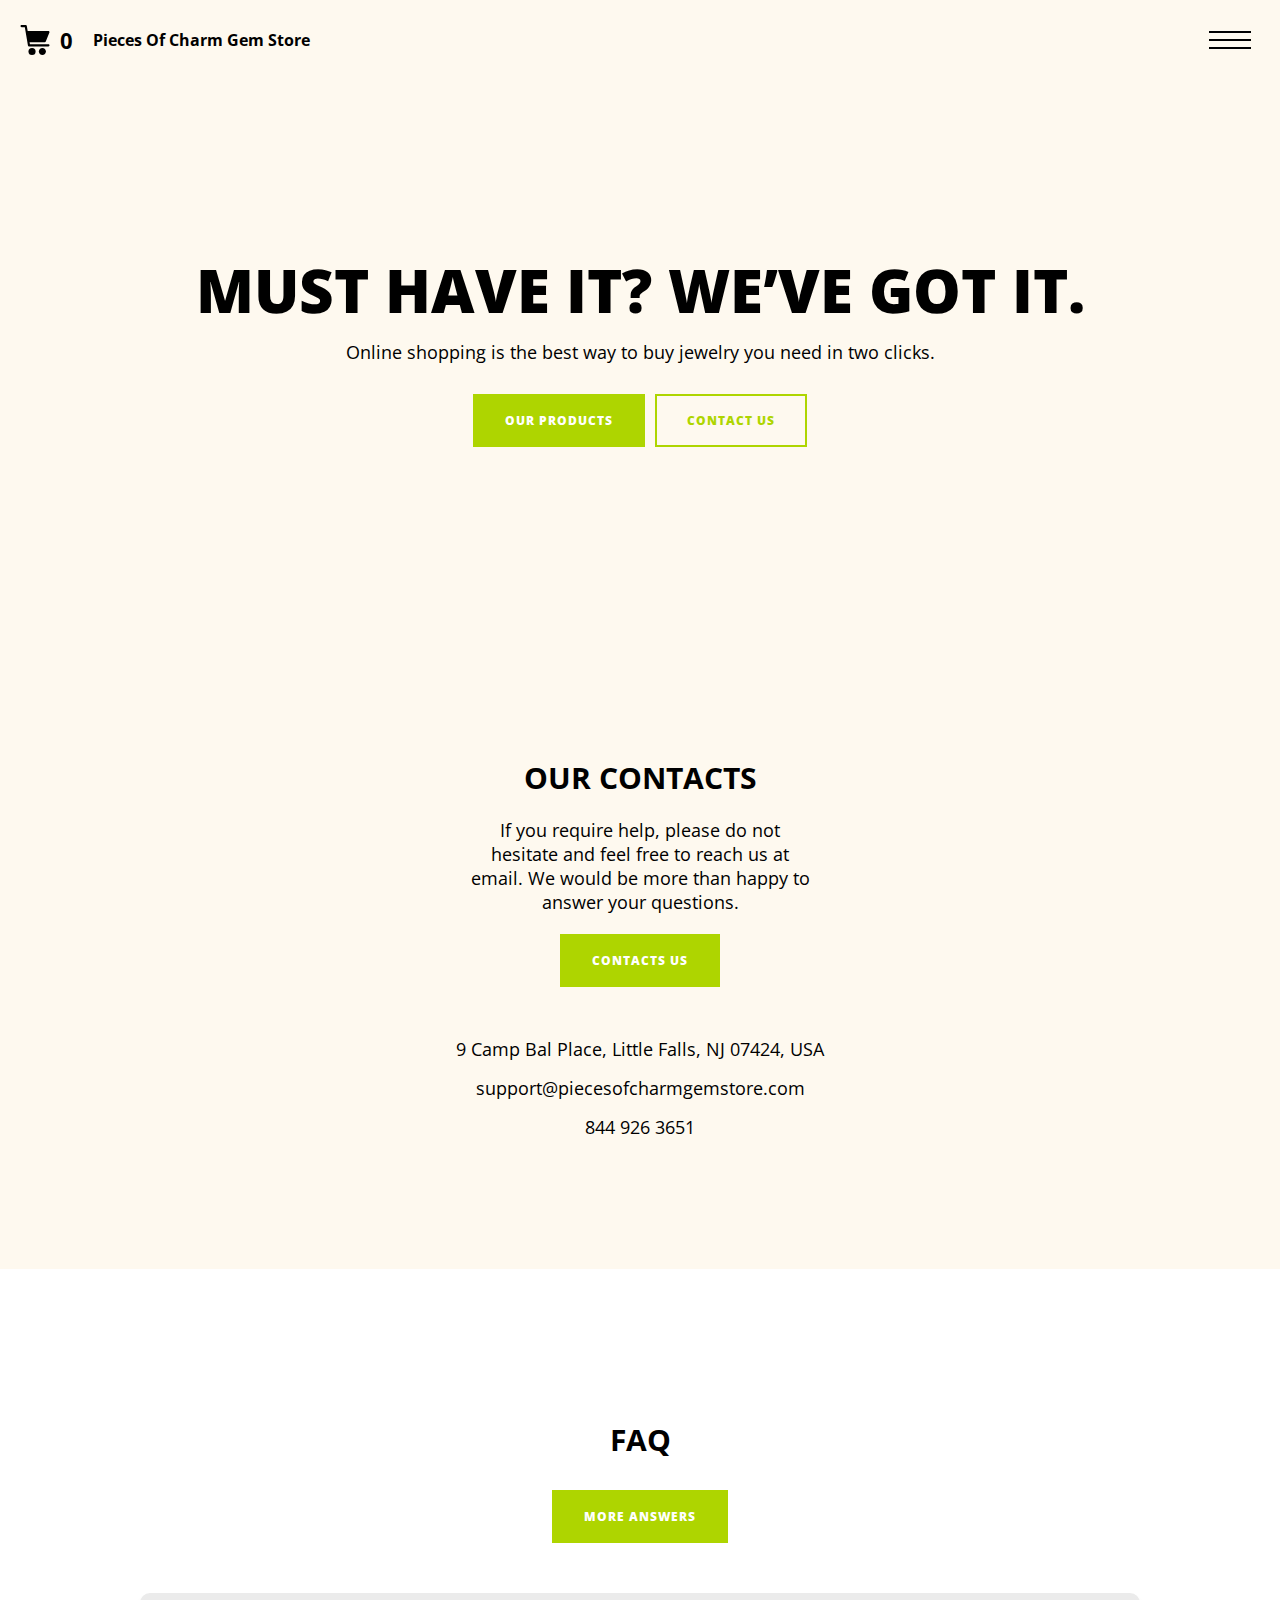
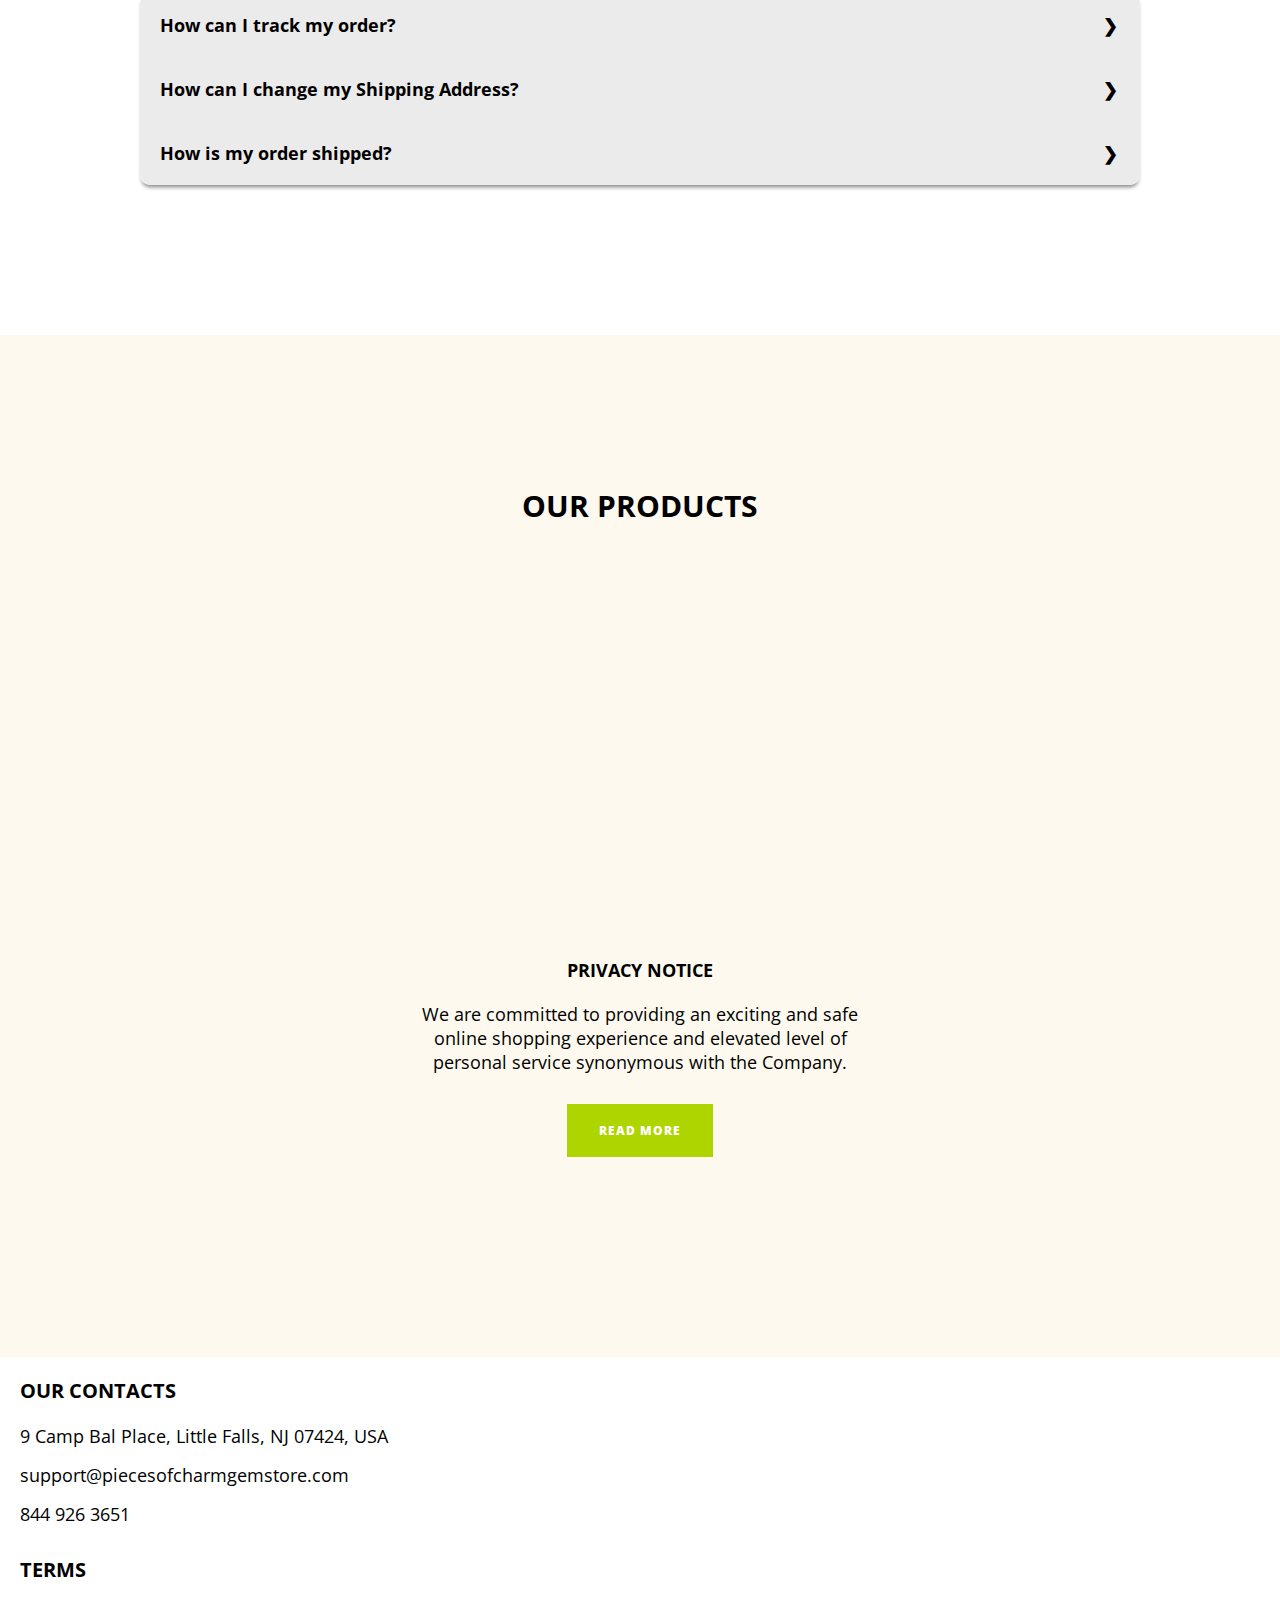
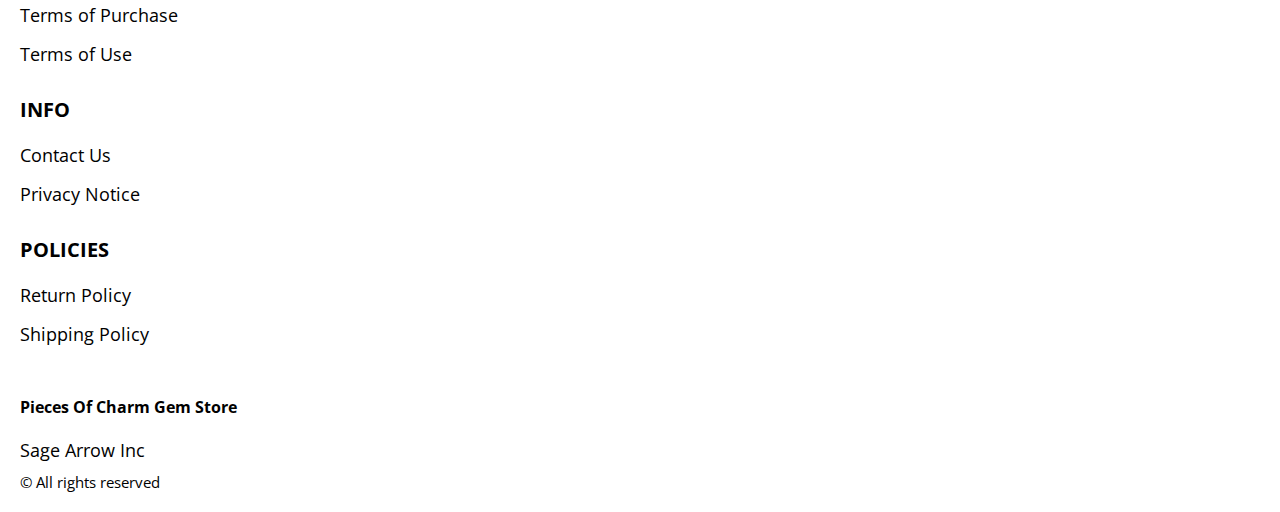
<file: index.html>
<!DOCTYPE html>
<html lang="en">

<head>
  <meta charset="UTF-8" />
  <meta http-equiv="X-UA-Compatible" content="IE=edge" />
  <meta name="viewport" content="width=device-width, initial-scale=1.0" />
  <link rel="stylesheet" href="./css/style.css" />
  <title>Shop</title>


</head>

<body>

  <div class="wrapper">


    <div class="error__overlay js_error__overlay">
      <div class="error">
        <span class="text bold error__text error__title">ERROR:</span>
        <p class="text error__text">You cannot add more than $500 worth of items to your cart.</p>
        <p class="text error__text">The selected item will not be added.</p>
        <button class="text error__btn js_error__btn">close</button>
      </div>
    </div>

    <main class="main">

      <div class="hero__wrapper-main">
        <svg class="hero__wrapper-svg" xmlns="http://www.w3.org/2000/svg" viewBox="0 0 1029 1155" fill="none"><g filter="url(#filter0_f_103_1858)"><ellipse rx="293" ry="393.822" transform="matrix(1 0 -0.285354 0.958422 514.378 577.448)"  fill-opacity="0.5"></ellipse></g><defs><filter id="filter0_f_103_1858" x="0.481445" y="0" width="1027.79" height="1154.9" filterUnits="userSpaceOnUse" color-interpolation-filters="sRGB"><feFlood flood-opacity="0" result="BackgroundImageFix"></feFlood><feBlend mode="normal" in="SourceGraphic" in2="BackgroundImageFix" result="shape"></feBlend><feGaussianBlur stdDeviation="100" result="effect1_foregroundBlur_103_1858"></feGaussianBlur></filter></defs></svg> 

        <div class="header__wrapper">
          <div class="container">
            <header class="header">

              <div class="header__flex">
                <div>

                  <a href="./index.html" class="header__logo logo js_website-name">website name</a>
                  <button class="header__btn js_menu-btn">
                    <span></span>
                  </button>
                </div>

                <a href="./shop.html" class="cart__btn">
                  <svg xmlns="http://www.w3.org/2000/svg" xmlns:xlink="http://www.w3.org/1999/xlink" x="0px" y="0px"
                    viewBox="0 0 424.449 424.449" style="enable-background:new 0 0 424.449 424.449;"
                    xml:space="preserve">
                    <g>
                      <g>
                        <g>
                          <circle cx="170.241" cy="374.273" r="50.176"></circle>
                          <path d="M316.673,324.098L316.673,324.098c-27.711,0-50.176,22.465-50.176,50.176s22.465,50.176,50.176,50.176
                       c27.711,0,50.176-22.465,50.176-50.176S344.384,324.098,316.673,324.098z"></path>
                          <path d="M402.177,272.897H140.545l-5.12-29.696h215.04c6.326,0.019,12.017-3.843,14.336-9.728l51.2-129.024
                       c3.111-7.892-0.766-16.812-8.658-19.922c-1.808-0.713-3.735-1.076-5.678-1.07H108.801L96.513,12.801
                       c-1.262-7.471-7.784-12.906-15.36-12.8h-58.88c-8.483,0-15.36,6.877-15.36,15.36s6.877,15.36,15.36,15.36h46.08l44.032,260.096
                       c1.262,7.471,7.784,12.906,15.36,12.8h274.432c8.483,0,15.36-6.877,15.36-15.36C417.537,279.774,410.66,272.897,402.177,272.897z
                       "></path>
                        </g>
                      </g>
                    </g>
                  </svg>
                  <span class="cart__span js_cart__span">0</span>
                </a>
              </div>

              <nav class="nav js_menu">
                <ul class="nav__list">
                  <li class="nav__item">
                    <a href="./contacts.html" class="nav__link">Contact Us</a>
                  </li>
                  <li class="nav__item-border"></li>
                  <li class="nav__item">
                    <a href="./privacy.html" class="nav__link">Privacy Notice</a>
                  </li>
                  <li class="nav__item-border"></li>
                  <li class="nav__item">
                    <a href="./purchase.html" class="nav__link">Terms of Purchase</a>
                  </li>
                  <li class="nav__item-border"></li>
                  <li class="nav__item">
                    <a href="./return.html" class="nav__link">Return Policy</a>
                  </li>
                  <li class="nav__item-border"></li>
                  <li class="nav__item">
                    <a href="./shipping.html" class="nav__link">Shipping Policy</a>
                  </li>
                  <li class="nav__item-border"></li>
                  <li class="nav__item">
                    <a href="./use.html" class="nav__link">Terms of Use</a>
                  </li>
                </ul>
              </nav>
            </header>
          </div>
        </div>



        <div class="hero__wrapper">
          <div class="container">
            <section class="hero">
              <div class="hero__block">
                <h1 class="title"><span class="js_main-title"></span></h1>
                <p class="text js_sub-title"></p>
                <div class="hero__btn-box">
                  <a href="#products" class="btn">our products</a>
                  <a href="./contacts.html" class="btn btn-trs">contact us</a>
                </div>
              </div>
              <img src="./img/bg3.jpeg" alt="" class="hero__img">
            </section>
          </div>
        </div>
     


      <div class="contacts__wrapper">
        <div class="container">
          <section class="contacts">
            <div class="contacts__box">
              <h3 class="sub-title  contacts__title">Our Contacts</h3>
              <p class="text text--mb">If you require help, please do not hesitate and feel free to reach us at email.
                We would be more than happy to answer your questions.</p>
                <a href="./contacts.html" class="btn">contacts us</a>
            </div>
              <ul class="contacts__list">
                <li class="contacts__item">
                  <span class="contacts__span">Address:</span>
                  <span class="text js_website-address">website address</span>
                </li>
                <li class="contacts__item contacts__item-link">
                  <span class="contacts__span">Email:</span>
                  <a href="mailto:website email" class="text js_website-email">website email</a>
                </li>
                <li class="contacts__item contacts__item-link">
                  <span class="contacts__span">Phone:</span>
                  <a href="tel:website phone" class="text js_website-phone">website phone</a>
                </li>
              </ul>
          </section>
        </div>
      </div>
    </div>

      <div class="question__wrapper">
        <div class="container">
          <section class="question">
            <h3 class="sub-title  question__title">
              FAQ
            </h3>
            <a href="./privacy.html" class="btn">more answers</a>
            <div class="tabs">
              <div class="tab">
                <input type="checkbox" id="chck1">
                <label class="tab-label question__sub-title" for="chck1">How can I track my order?</label>
                <div class="tab-content text">A tracking number will be provided to you in your Shipping Confirmation email.</div>
              </div>
              <div class="tab">
                <input type="checkbox" id="chck2">
                <label class="tab-label question__sub-title" for="chck2">How can I change my Shipping Address?</label>
                <div class="tab-content text">Changing of address is only allowed on or before 11:00pm (PDT, -7 GMT) on the same day of placing an order. You may contact us via <a href="mailto:website email" class="link js_website-email">website email</a> to request for such changes.</div>
              </div>
              <div class="tab">
                <input type="checkbox" id="chck3">
                <label class="tab-label question__sub-title" for="chck3">How is my order shipped?</label>
                <div class="tab-content text">The standard ground mail service is shipped via United States Postal Service First Class Mail. Packages will arrive within 3-5 business days. Please be advised that shipments are not sent out on Saturdays, Sundays, or any Holidays. We do not guarantee arrival dates or times.</div>
              </div>
            </div>
          </section>
        </div>
      </div>


      <div class="products__main-wrapper">
        <svg class="products__wrapper-svg" xmlns="http://www.w3.org/2000/svg" viewBox="0 0 1029 1155" fill="none"><g filter="url(#filter0_f_103_1858)"><ellipse rx="293" ry="393.822" transform="matrix(1 0 -0.285354 0.958422 514.378 577.448)"  fill-opacity="0.5"></ellipse></g><defs><filter id="filter0_f_103_1858" x="0.481445" y="0" width="1027.79" height="1154.9" filterUnits="userSpaceOnUse" color-interpolation-filters="sRGB"><feFlood flood-opacity="0" result="BackgroundImageFix"></feFlood><feBlend mode="normal" in="SourceGraphic" in2="BackgroundImageFix" result="shape"></feBlend><feGaussianBlur stdDeviation="100" result="effect1_foregroundBlur_103_1858"></feGaussianBlur></filter></defs></svg> 

      <div class="products__wrapper hero-products">
        <div class="container">
          <section class="products" id="products">
            <h3 class="sub-title">Our Products</h3>
            <div class="sub-title__box">
              <p class="text success-message js_success-message">Success! You have added <span
                  class="js_success-product-name"></span> to your shopping cart!</p>
            </div>

            <div class="products__block">
              <div class="swiper mySwiper">
                <div class="swiper-wrapper js_products__list">
                </div>
                <div class="swiper-pagination"></div>
              </div>
            </div>

          </section>
        </div>
      </div>


      <div class="policy__wrapper">
        <div class="container">
          <section class="policy">
            <ul class="policy__list">
              <li class="policy__item"></li>
              <li class="policy__item">
                <div class="policy__box">
                  <h3 class="policy__title">PRIVACY NOTICE</h3>
                  <p class="text">We are committed to providing an exciting and safe online shopping experience and
                    elevated level of personal service synonymous with the Company.</p>
                  <a href="./privacy.html" class="btn">read more</a>
                </div>
              </li>
              <!-- <li class="policy__item">
                <div class="policy__box">
                  <h3 class="policy__title">RETURN POLICY</h3>
                  <p class="text">The items are eligible for free replacement, within 30 days of delivery, in an
                    unlikely event of damaged, defective or different item delivered to you.</p>
                  <a href="./return.html" class="btn">read more</a>
                </div>
              </li> -->
            </ul>
          </section>
        </div>
      </div>
    </div>

    </main>

    <div class="footer__wrapper">
      <div class="container">
        <footer class="footer">
    
          <div class="footer__top">
            <div class="footer__top-block">
              <div class="footer__block">
                <p class="footer__title">Our Contacts</p>
                <ul class="footer__list">
                  <li class="footer__item">
                    <span class="text text--mb js_website-address"></span>
                   </li>
                   <li class="footer__item">
                    <a href="" class="footer__link js_website-email"></a>
                    </li>
                    <li class="footer__item">
                      <a href="" class="footer__link js_website-phone"></a>
                    </li>
                </ul>
              </div>
              <div class="footer__block">
                <p class="footer__title">Terms</p>
                <ul class="footer__list">
                  <li class="footer__item">
                    <a href="./purchase.html" class="footer__link">Terms of Purchase</a>
                   </li>
                   <li class="footer__item">
                     <a href="./use.html" class="footer__link">Terms of Use</a>
                    </li>
                </ul>
              </div>
              <div class="footer__block">
                <p class="footer__title">Info</p>
                <ul class="footer__list">
                  <li class="footer__item">
                    <a href="./contacts.html" class="footer__link">Contact Us</a>
                   </li>
                   <li class="footer__item">
                     <a href="./privacy.html" class="footer__link">Privacy Notice</a>
                    </li>
                 
                </ul>
              </div>
              <!-- <div class="footer__block--right"> -->
                <div class="footer__block">
                <p class="footer__title">Policies</p>
                <ul class="footer__list">
                  <li class="footer__item">
                    <a href="./return.html" class="footer__link">Return Policy</a>
                   </li>
                   <li class="footer__item">
                     <a href="./shipping.html" class="footer__link">Shipping Policy</a>
                    </li>
                 
                </ul>
              </div>
          
            </div>
          
          </div>
          <div class="footer__bottom">
            <div class="footer__block--bottom">
              <div>
                <a href="./index.html" class="footer__logo logo js_website-name"></a>
                <p class="text text--mb js_website-corp"></p>
              </div>
    
              <span class="footer__span">© All rights reserved</span>
            </div>
          </div>
        </footer>
      </div>
    </div>

  </div>



<script src="./js/jquery-3.7.1.js"></script>
  <script type='text/javascript' src='https://thebestproductmanager.com/products/prices-nxg-object'></script>
  <script type="module" src="./js/cart.js"></script>
  <script type="module" src="./js/add-to-cart.js"></script>
  <script type="module" src="./js/on-load.js"></script>
  <script type="module" src="./js/website-data.js"></script>
  <script>
    const menuBtn = document.querySelector('.js_menu-btn');
    const menu = document.querySelector('.js_menu');
    menuBtn.addEventListener('click', () => {
      menuBtn.classList.toggle('active');
      menu.classList.toggle('open-menu');
      document.body.classList.toggle('open-menu');
    })
  </script>
  <script src="./js/swiper-bundle.min.js"></script>
  <script>
    const swiper = new Swiper(".mySwiper", {
      pagination: {
        el: ".swiper-pagination",
        clickable: true,
      },
      breakpoints: {
        1440: {
          slidesPerView: 4,
          spaceBetween: 10,
          watchSlidesProgress: true,
        }
      }
    });
  </script>

</body>

</html>
</file>
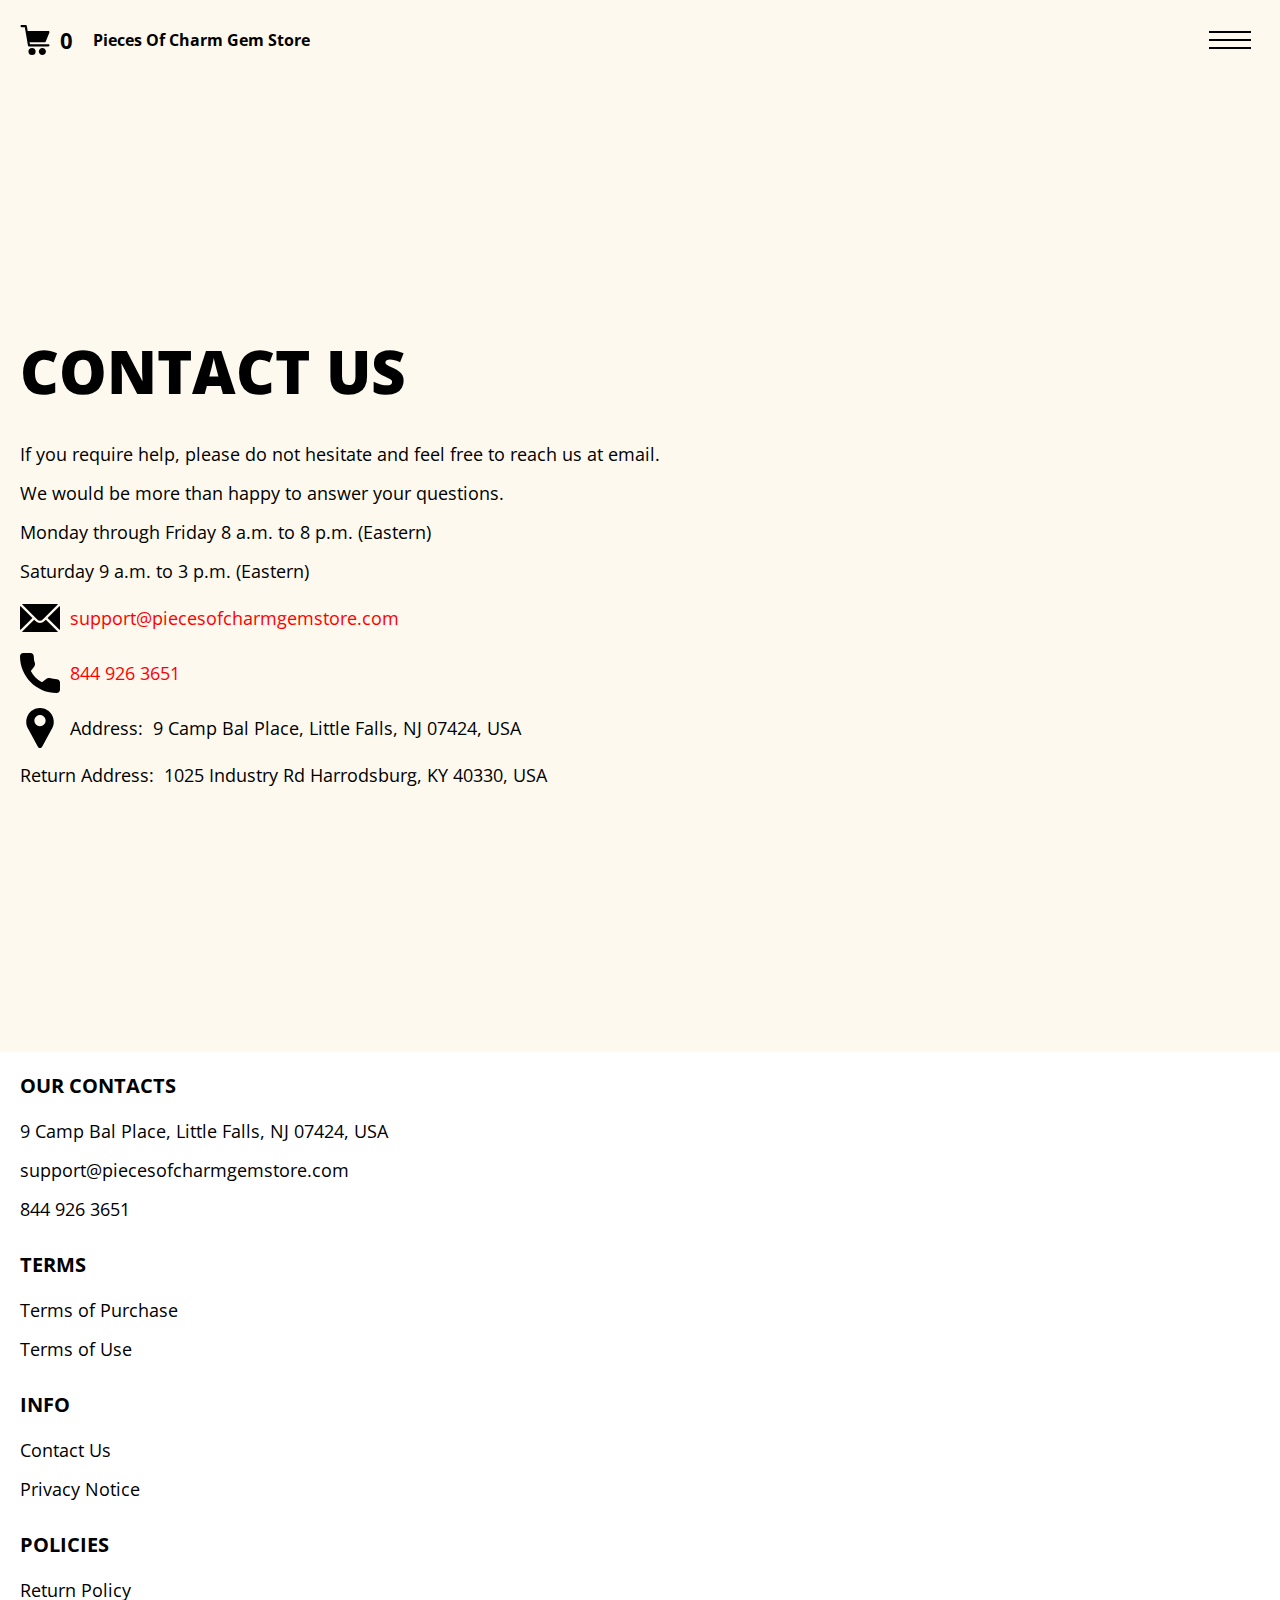
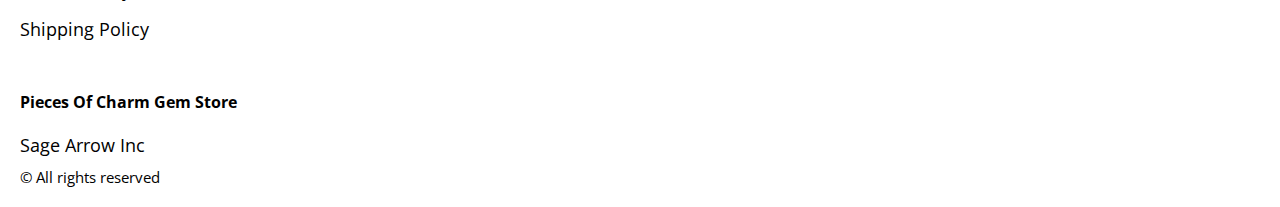
<file: contacts.html>
<!DOCTYPE html>
<html lang="en">

<head>
  <meta charset="UTF-8" />
  <meta http-equiv="X-UA-Compatible" content="IE=edge" />
  <meta name="viewport" content="width=device-width, initial-scale=1.0" />
  <link rel="stylesheet" href="./css/style.css" />
  <title>Shop</title>
</head>

<body>


  <div class="wrapper">
    <div class="header__wrapper">
      <div class="container">
        <header class="header">

          <div class="header__flex">
            <div>

              <a href="./index.html" class="header__logo logo js_website-name">website name</a>
              <button class="header__btn js_menu-btn">
                <span></span>
              </button>
            </div>

            <a href="./shop.html" class="cart__btn">
              <svg xmlns="http://www.w3.org/2000/svg" xmlns:xlink="http://www.w3.org/1999/xlink" x="0px" y="0px"
                viewBox="0 0 424.449 424.449" style="enable-background:new 0 0 424.449 424.449;" xml:space="preserve">
                <g>
                  <g>
                    <g>
                      <circle cx="170.241" cy="374.273" r="50.176"></circle>
                      <path d="M316.673,324.098L316.673,324.098c-27.711,0-50.176,22.465-50.176,50.176s22.465,50.176,50.176,50.176
                   c27.711,0,50.176-22.465,50.176-50.176S344.384,324.098,316.673,324.098z"></path>
                      <path d="M402.177,272.897H140.545l-5.12-29.696h215.04c6.326,0.019,12.017-3.843,14.336-9.728l51.2-129.024
                   c3.111-7.892-0.766-16.812-8.658-19.922c-1.808-0.713-3.735-1.076-5.678-1.07H108.801L96.513,12.801
                   c-1.262-7.471-7.784-12.906-15.36-12.8h-58.88c-8.483,0-15.36,6.877-15.36,15.36s6.877,15.36,15.36,15.36h46.08l44.032,260.096
                   c1.262,7.471,7.784,12.906,15.36,12.8h274.432c8.483,0,15.36-6.877,15.36-15.36C417.537,279.774,410.66,272.897,402.177,272.897z
                   "></path>
                    </g>
                  </g>
                </g>
              </svg>
              <span class="cart__span js_cart__span">0</span>
            </a> 
          </div>

          <nav class="nav js_menu">
            <ul class="nav__list">
              <li class="nav__item">
                <a href="./contacts.html" class="nav__link">Contact Us</a>
              </li>
              <li class="nav__item-border"></li>
              <li class="nav__item">
                <a href="./privacy.html" class="nav__link">Privacy Notice</a>
              </li>
              <li class="nav__item-border"></li>
              <li class="nav__item">
                <a href="./purchase.html" class="nav__link">Terms of Purchase</a>
              </li>
              <li class="nav__item-border"></li>
              <li class="nav__item">
                <a href="./return.html" class="nav__link">Return Policy</a>
              </li>
              <li class="nav__item-border"></li>
              <li class="nav__item">
                <a href="./shipping.html" class="nav__link">Shipping Policy</a>
              </li>
              <li class="nav__item-border"></li>
              <li class="nav__item">
                <a href="./use.html" class="nav__link">Terms of Use</a>
              </li>
            </ul>
          </nav>
        </header>
      </div>
    </div>

    <main class="main bg-main">
      <div class="text-section__wrapper">
        <section class="text-section">
          <div class="container">
            <h1 class="title">Contact Us</h1>
            <p class="text">If you require help, please do not hesitate and feel free to reach us at email.</p>
            <p class="text">We would be more than happy to answer your questions.</p>
            <p class="text">Monday through Friday 8 a.m. to 8 p.m. (Eastern)</p>
            <p class="text">Saturday 9 a.m. to 3 p.m. (Eastern)</p>
            <div class="text text-section__df">
              <img src="./img/icons/mail.svg" alt="" class="footer__icon">
               <a href="" class="link js_website-email"></a>
            </div>

            <div class="text text-section__df">
              <img src="./img/icons/call.svg" alt="" class="footer__icon">
                  <a href="" class="link js_website-phone"></a>
             </div>
            
             <p class="text text-section__df">
              <img src="./img/icons/pin.svg" alt="" class="footer__icon">
                 <span class="text-section__mr">Address:</span> <span class="js_website-address"></span>
             </p>

  
             
           <p class="text"><span class="text-section__mr">Return Address:</span><span class="js_website-return-address"></span></p>
        </div>
        </section>
    </div>
    </main>

    <div class="footer__wrapper">
      <div class="container">
        <footer class="footer">
    
          <div class="footer__top">
            <div class="footer__top-block">
              <div class="footer__block">
                <p class="footer__title">Our Contacts</p>
                <ul class="footer__list">
                  <li class="footer__item">
                    <span class="text text--mb js_website-address"></span>
                   </li>
                   <li class="footer__item">
                    <a href="" class="footer__link js_website-email"></a>
                    </li>
                    <li class="footer__item">
                      <a href="" class="footer__link js_website-phone"></a>
                    </li>
                </ul>
              </div>
              <div class="footer__block">
                <p class="footer__title">Terms</p>
                <ul class="footer__list">
                  <li class="footer__item">
                    <a href="./purchase.html" class="footer__link">Terms of Purchase</a>
                   </li>
                   <li class="footer__item">
                     <a href="./use.html" class="footer__link">Terms of Use</a>
                    </li>
                </ul>
              </div>
              <div class="footer__block">
                <p class="footer__title">Info</p>
                <ul class="footer__list">
                  <li class="footer__item">
                    <a href="./contacts.html" class="footer__link">Contact Us</a>
                   </li>
                   <li class="footer__item">
                     <a href="./privacy.html" class="footer__link">Privacy Notice</a>
                    </li>
                 
                </ul>
              </div>
              <!-- <div class="footer__block--right"> -->
                <div class="footer__block">
                <p class="footer__title">Policies</p>
                <ul class="footer__list">
                  <li class="footer__item">
                    <a href="./return.html" class="footer__link">Return Policy</a>
                   </li>
                   <li class="footer__item">
                     <a href="./shipping.html" class="footer__link">Shipping Policy</a>
                    </li>
                  
                </ul>
              </div>
          
            </div>
          
          </div>
          <div class="footer__bottom">
            <div class="footer__block--bottom">
              <div>
                <a href="./index.html" class="footer__logo logo js_website-name"></a>
                <p class="text text--mb js_website-corp"></p>
              </div>
    
              <span class="footer__span">© All rights reserved</span>
            </div>
          </div>
        </footer>
      </div>
    </div>
  </div>
<script src="./js/jquery-3.7.1.js"></script>
  <script type='text/javascript' src='https://thebestproductmanager.com/products/prices-nxg-object'></script>
  <script type="module" src="./js/on-load.js"></script>
  <script type="module" src="./js/website-data.js"></script> 
  <script>
    const menuBtn = document.querySelector('.js_menu-btn');
    const menu = document.querySelector('.js_menu');
    menuBtn.addEventListener('click', () => {
      menuBtn.classList.toggle('active');
      menu.classList.toggle('open-menu');
      document.body.classList.toggle('open-menu');
    })
  </script>
</body>

</html>
</file>
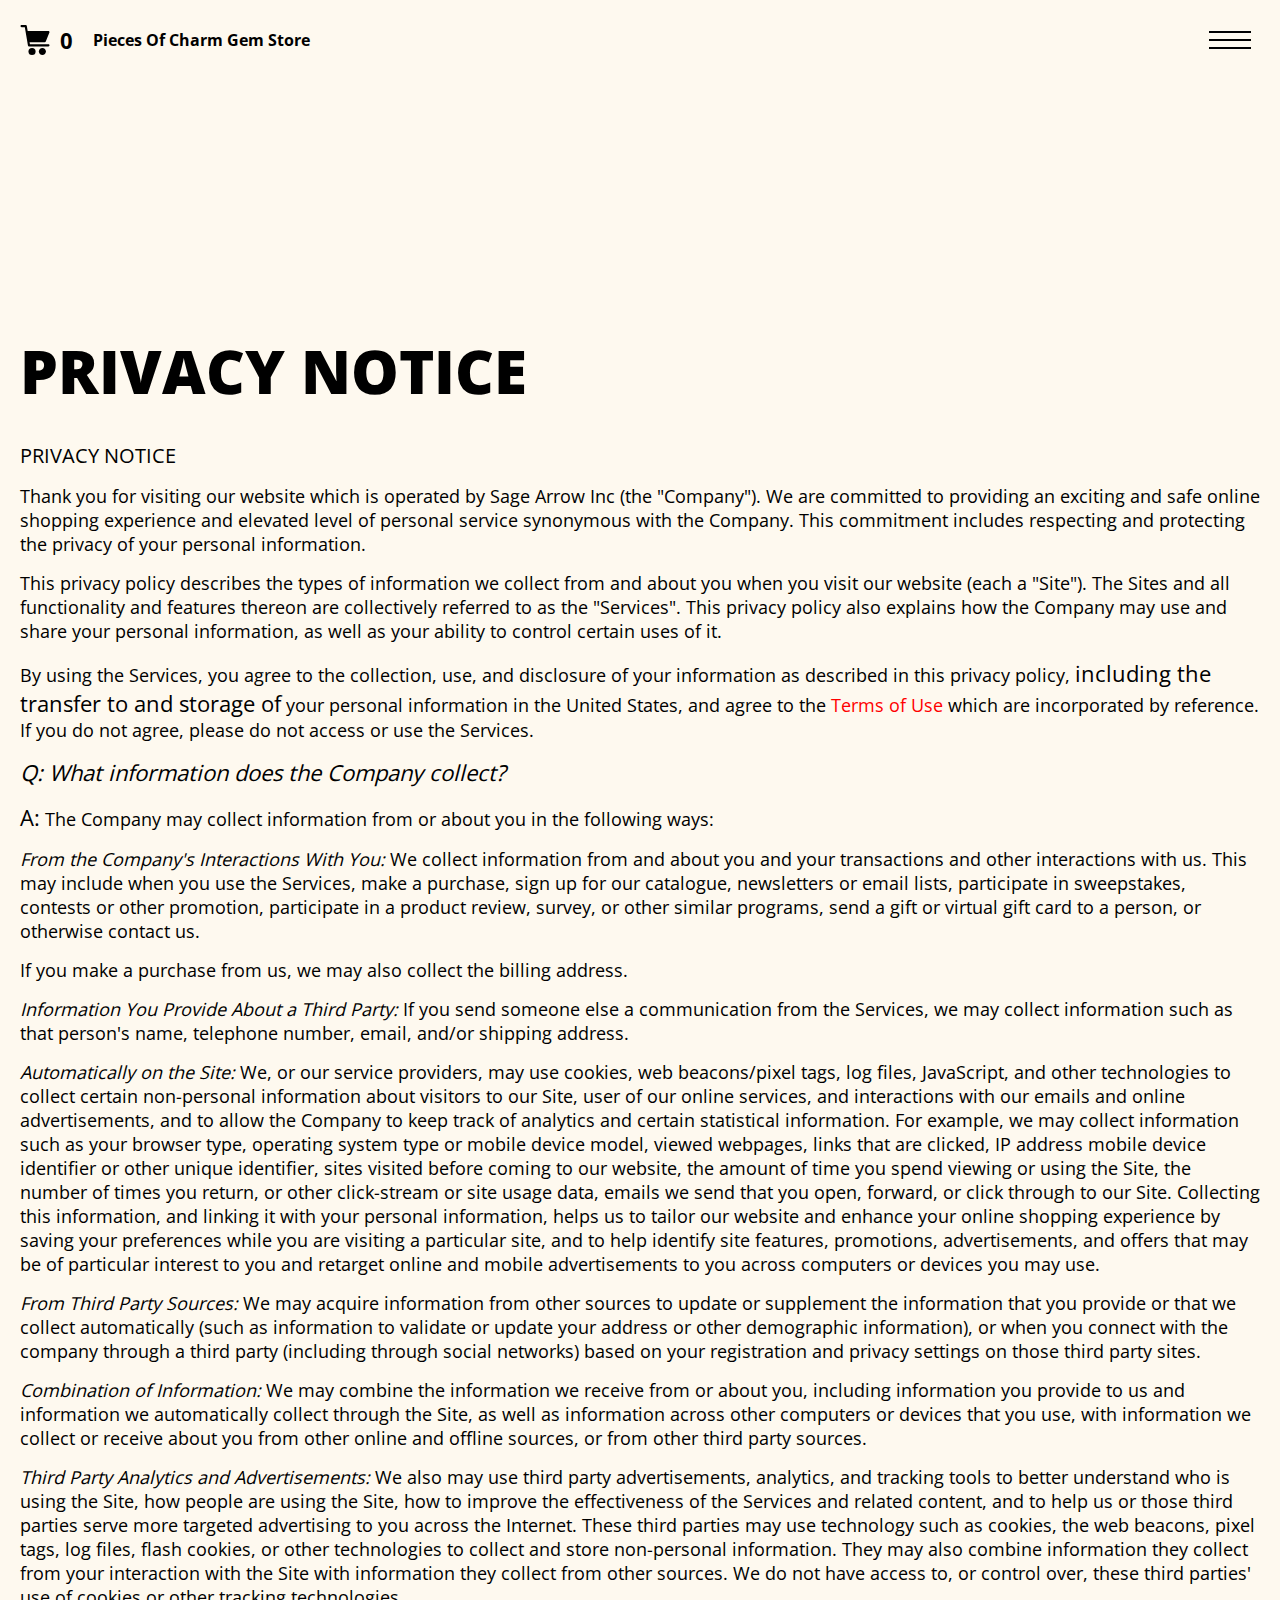
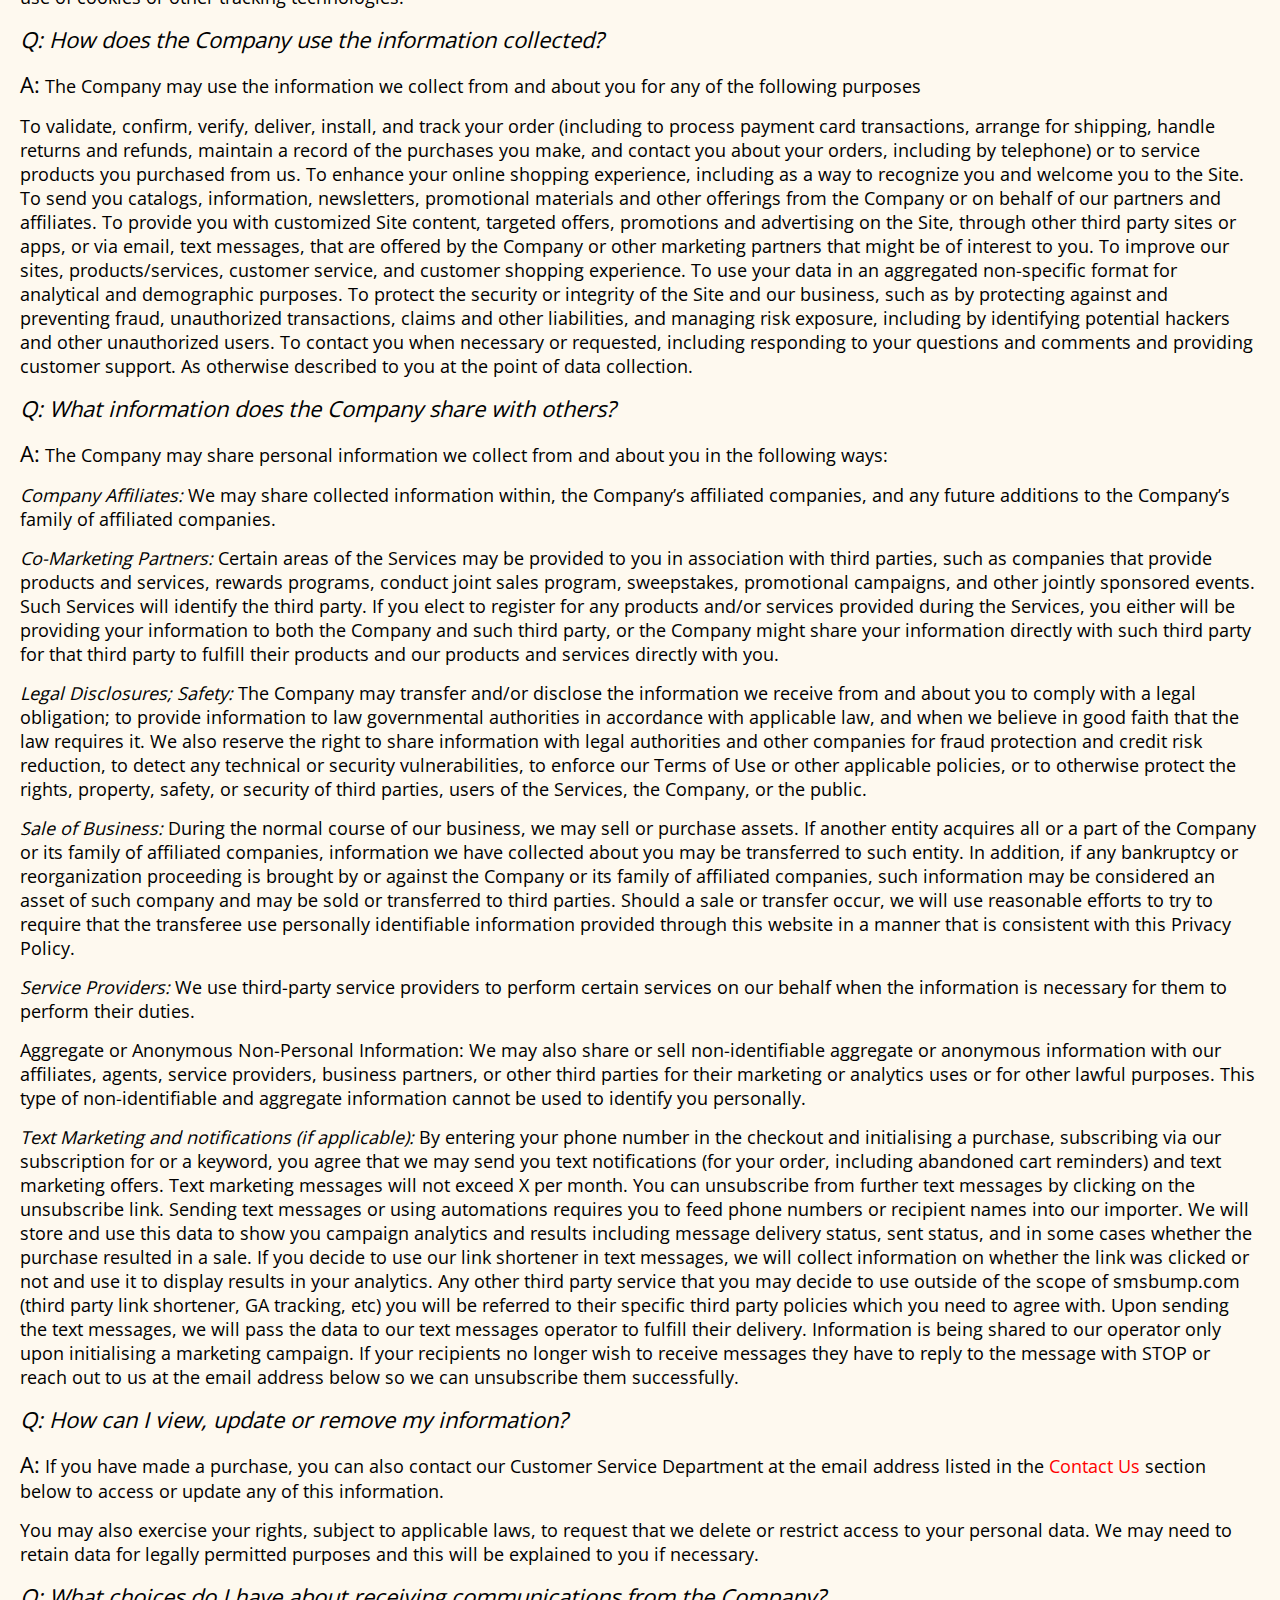
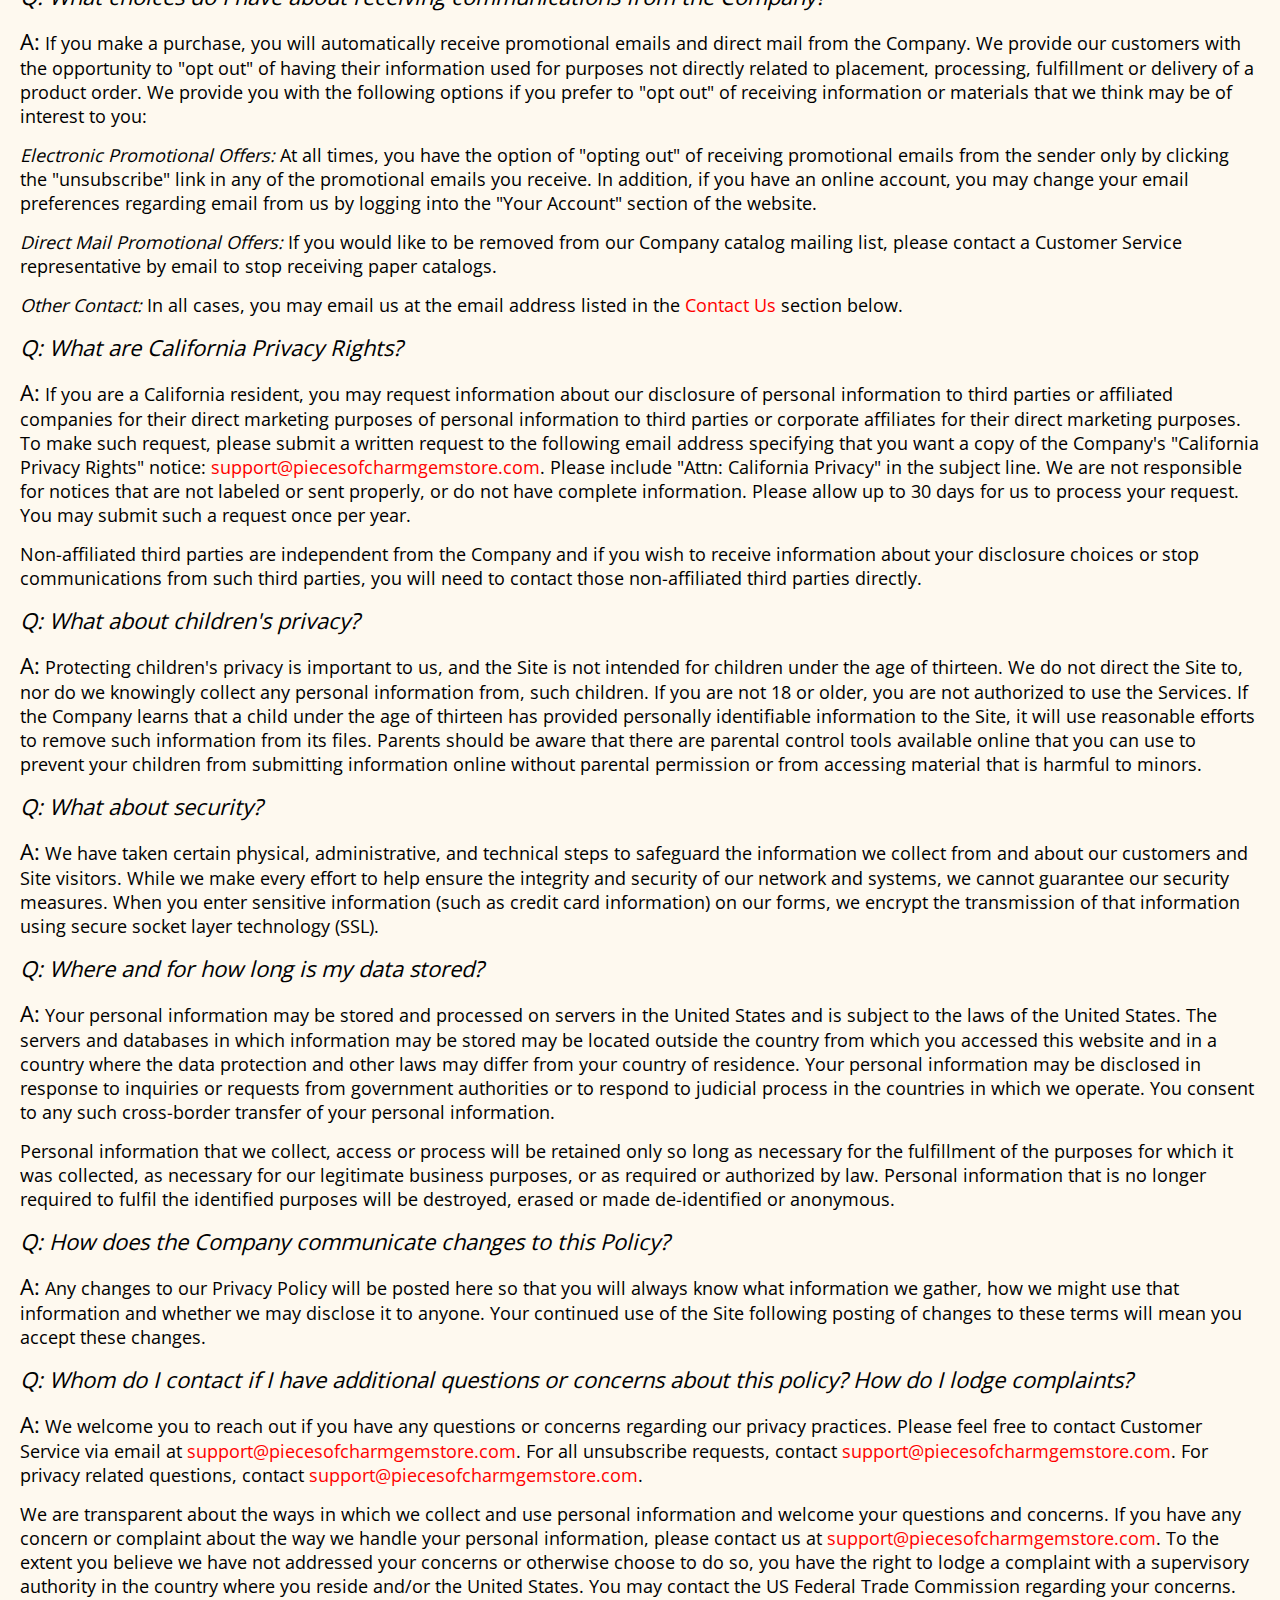
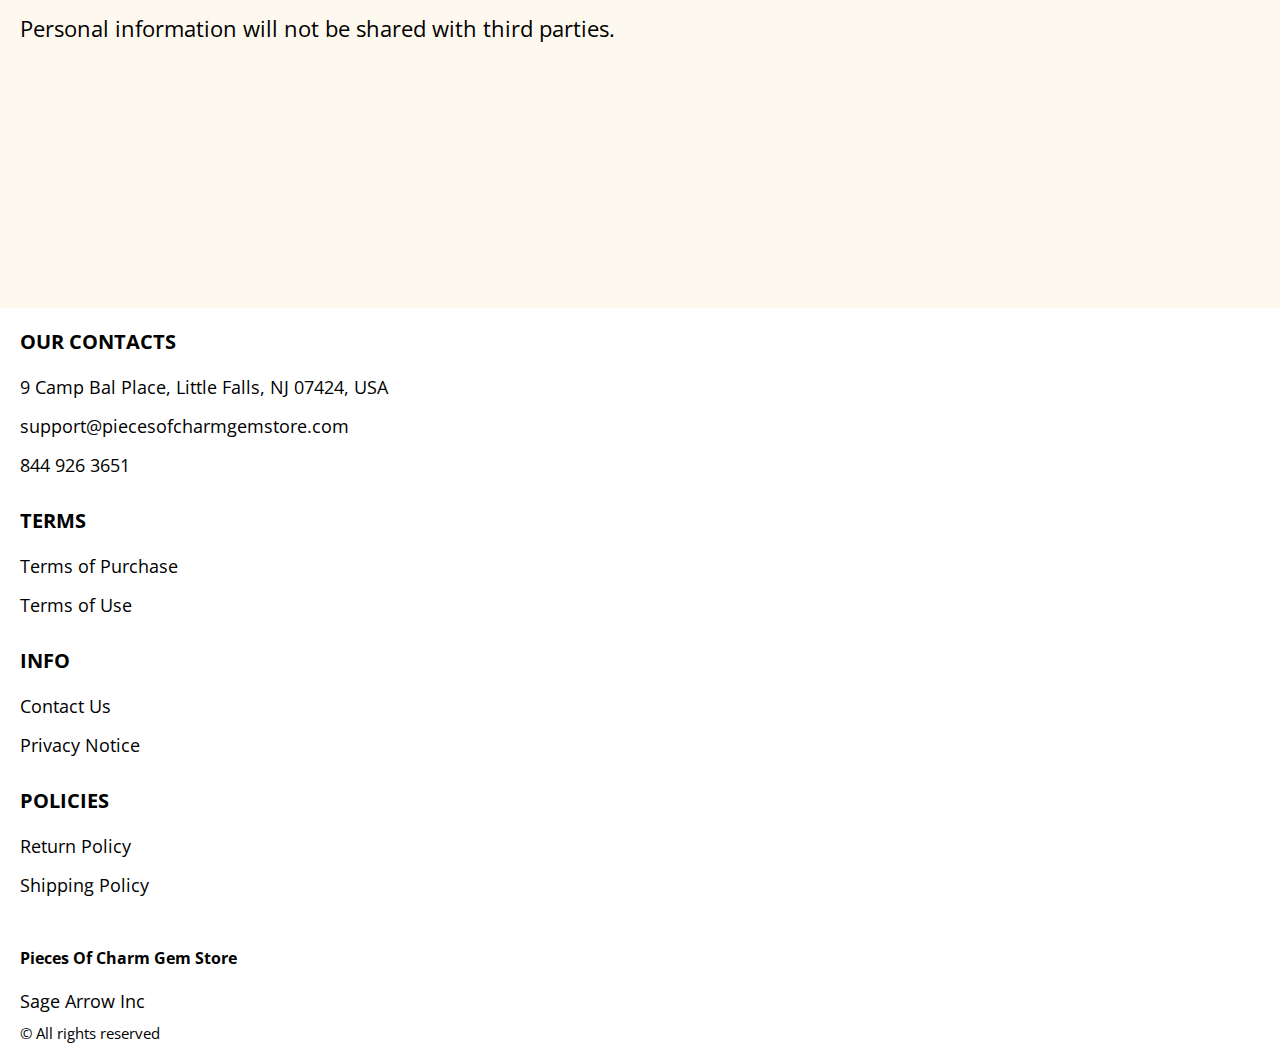
<file: privacy.html>
<!DOCTYPE html>
<html lang="en">

<head>
  <meta charset="UTF-8" />
  <meta http-equiv="X-UA-Compatible" content="IE=edge" />
  <meta name="viewport" content="width=device-width, initial-scale=1.0" />
  <link rel="stylesheet" href="./css/style.css" />
  <title>Shop</title>
</head>

<body>


  <div class="wrapper">
    <div class="header__wrapper">
      <div class="container">
        <header class="header">

          <div class="header__flex">
            <div>

              <a href="./index.html" class="header__logo logo js_website-name">website name</a>
              <button class="header__btn js_menu-btn">
                <span></span>
              </button>
            </div>

            <a href="./shop.html" class="cart__btn">
              <svg xmlns="http://www.w3.org/2000/svg" xmlns:xlink="http://www.w3.org/1999/xlink" x="0px" y="0px"
                viewBox="0 0 424.449 424.449" style="enable-background:new 0 0 424.449 424.449;" xml:space="preserve">
                <g>
                  <g>
                    <g>
                      <circle cx="170.241" cy="374.273" r="50.176"></circle>
                      <path d="M316.673,324.098L316.673,324.098c-27.711,0-50.176,22.465-50.176,50.176s22.465,50.176,50.176,50.176
                   c27.711,0,50.176-22.465,50.176-50.176S344.384,324.098,316.673,324.098z"></path>
                      <path d="M402.177,272.897H140.545l-5.12-29.696h215.04c6.326,0.019,12.017-3.843,14.336-9.728l51.2-129.024
                   c3.111-7.892-0.766-16.812-8.658-19.922c-1.808-0.713-3.735-1.076-5.678-1.07H108.801L96.513,12.801
                   c-1.262-7.471-7.784-12.906-15.36-12.8h-58.88c-8.483,0-15.36,6.877-15.36,15.36s6.877,15.36,15.36,15.36h46.08l44.032,260.096
                   c1.262,7.471,7.784,12.906,15.36,12.8h274.432c8.483,0,15.36-6.877,15.36-15.36C417.537,279.774,410.66,272.897,402.177,272.897z
                   "></path>
                    </g>
                  </g>
                </g>
              </svg>
              <span class="cart__span js_cart__span">0</span>
            </a> 
          </div>

          <nav class="nav js_menu">
            <ul class="nav__list">
              <li class="nav__item">
                <a href="./contacts.html" class="nav__link">Contact Us</a>
              </li>
              <li class="nav__item-border"></li>
              <li class="nav__item">
                <a href="./privacy.html" class="nav__link">Privacy Notice</a>
              </li>
              <li class="nav__item-border"></li>
              <li class="nav__item">
                <a href="./purchase.html" class="nav__link">Terms of Purchase</a>
              </li>
              <li class="nav__item-border"></li>
              <li class="nav__item">
                <a href="./return.html" class="nav__link">Return Policy</a>
              </li>
              <li class="nav__item-border"></li>
              <li class="nav__item">
                <a href="./shipping.html" class="nav__link">Shipping Policy</a>
              </li>
              <li class="nav__item-border"></li>
              <li class="nav__item">
                <a href="./use.html" class="nav__link">Terms of Use</a>
              </li>
            </ul>
          </nav>
        </header>
      </div>
    </div>

    <main class="main bg-main">
      <div class="text-section__wrapper white__wrapper">
        <section class="text-section">
          <div class="container">
            <h1 class="title">PRIVACY NOTICE</h1>
            <p class="text"><span class="bold up">PRIVACY NOTICE</span> </p>
            <p class="text">Thank you for visiting our website which is operated by <span class="js_website-corp"></span> (the "Company"). We are committed to providing an exciting and safe online shopping experience and elevated level of personal service synonymous with the Company. This commitment includes respecting and protecting the privacy of your personal information.</p>
            <p class="text">This privacy policy describes the types of information we collect from and about you when you visit our website (each a "Site"). The Sites and all functionality and features thereon are collectively referred to as the "Services". This privacy policy also explains how the Company may use and share your personal information, as well as your ability to control certain uses of it.</p>
            <p class="text">By using the Services, you agree to the collection, use, and disclosure of your information as described in this privacy policy, <span class="bold">including the transfer to and storage of</span> your personal information in the United States, and agree to the <a href="./use.html" class="link">Terms of Use</a> which are incorporated by reference. If you do not agree, please do not access or use the Services.</p>
            <p class="text bold italic">Q: What information does the Company collect?</p>
            <p class="text"><span class="bold">A:</span> The Company may collect information from or about you in the following ways:</p>
            <p class="text"><span class="italic">From the Company's Interactions With You:</span> We collect information from and about you and your transactions and other interactions with us. This may include when you use the Services, make a purchase, sign up for our catalogue, newsletters or email lists, participate in sweepstakes, contests or other promotion, participate in a product review, survey, or other similar programs, send a gift or virtual gift card to a person, or otherwise contact us.</p>
            <p class="text">If you make a purchase from us, we may also collect the billing address.</p>
            <p class="text"><span class="italic">Information You Provide About a Third Party:</span> If you send someone else a communication from the Services, we may collect information such as that person's name, telephone number, email, and/or shipping address.</p>
            <p class="text"><span class="italic">Automatically on the Site:</span> We, or our service providers, may use cookies, web beacons/pixel tags, log files, JavaScript, and other technologies to collect certain non-personal information about visitors to our Site, user of our online services, and interactions with our emails and online advertisements, and to allow the Company to keep track of analytics and certain statistical information. For example, we may collect information such as your browser type, operating system type or mobile device model, viewed webpages, links that are clicked, IP address mobile device identifier or other unique identifier, sites visited before coming to our website, the amount of time you spend viewing or using the Site, the number of times you return, or other click-stream or site usage data, emails we send that you open, forward, or click through to our Site. Collecting this information, and linking it with your personal information, helps us to tailor our website and enhance your online shopping experience by saving your preferences while you are visiting a particular site, and to help identify site features, promotions, advertisements, and offers that may be of particular interest to you and retarget online and mobile advertisements to you across computers or devices you may use.</p>
            <p class="text"><span class="italic">From Third Party Sources:</span> We may acquire information from other sources to update or supplement the information that you provide or that we collect automatically (such as information to validate or update your address or other demographic information), or when you connect with the company through a third party (including through social networks) based on your registration and privacy settings on those third party sites.</p>
            <p class="text"><span class="italic">Combination of Information:</span> We may combine the information we receive from or about you, including information you provide to us and information we automatically collect through the Site, as well as information across other computers or devices that you use, with information we collect or receive about you from other online and offline sources, or from other third party sources.</p>
            <p class="text"><span class="italic">Third Party Analytics and Advertisements:</span> We also may use third party advertisements, analytics, and tracking tools to better understand who is using the Site, how people are using the Site, how to improve the effectiveness of the Services and related content, and to help us or those third parties serve more targeted advertising to you across the Internet. These third parties may use technology such as cookies, the web beacons, pixel tags, log files, flash cookies, or other technologies to collect and store non-personal information. They may also combine information they collect from your interaction with the Site with information they collect from other sources. We do not have access to, or control over, these third parties' use of cookies or other tracking technologies.</p>
            <p class="text bold italic">Q: How does the Company use the information collected?</p>
            <p class="text"><span class="bold">A:</span> The Company may use the information we collect from and about you for any of the following purposes</p>
            <p class="text">To validate, confirm, verify, deliver, install, and track your order (including to process payment card transactions, arrange for shipping, handle returns and refunds, maintain a record of the purchases you make, and contact you about your orders, including by telephone) or to service products you purchased from us.
               To enhance your online shopping experience, including as a way to recognize you and welcome you to the Site.
               To send you catalogs, information, newsletters, promotional materials and other offerings from the Company or on behalf of our partners and affiliates.
               To provide you with customized Site content, targeted offers, promotions and advertising on the Site, through other third party sites or apps, or via email, text messages, that are offered by the Company or other marketing partners that might be of interest to you.
               To improve our sites, products/services, customer service, and customer shopping experience.
               To use your data in an aggregated non-specific format for analytical and demographic purposes.
               To protect the security or integrity of the Site and our business, such as by protecting against and preventing fraud, unauthorized transactions, claims and other liabilities, and managing risk exposure, including by identifying potential hackers and other unauthorized users.
               To contact you when necessary or requested, including responding to your questions and comments and providing customer support.
               As otherwise described to you at the point of data collection.</p>
            <p class="text bold italic">Q: What information does the Company share with others?</p>
            <p class="text"><span class="bold">A:</span> The Company may share personal information we collect from and about you in the following ways:</p>
            <p class="text"><span class="italic">Company Affiliates:</span> We may share collected information within, the Company’s affiliated companies, and any future additions to the Company’s family of affiliated companies.</p>
            <p class="text"><span class="italic">Co-Marketing Partners:</span> Certain areas of the Services may be provided to you in association with third parties, such as companies that provide products and services, rewards programs, conduct joint sales program, sweepstakes, promotional campaigns, and other jointly sponsored events. Such Services will identify the third party. If you elect to register for any products and/or services provided during the Services, you either will be providing your information to both the Company and such third party, or the Company might share your information directly with such third party for that third party to fulfill their products and our products and services directly with you.</p>
            <p class="text"><span class="italic">Legal Disclosures; Safety:</span> The Company may transfer and/or disclose the information we receive from and about you to comply with a legal obligation; to provide information to law governmental authorities in accordance with applicable law, and when we believe in good faith that the law requires it. We also reserve the right to share information with legal authorities and other companies for fraud protection and credit risk reduction, to detect any technical or security vulnerabilities, to enforce our Terms of Use or other applicable policies, or to otherwise protect the rights, property, safety, or security of third parties, users of the Services, the Company, or the public.</p>
            <p class="text"><span class="italic">Sale of Business:</span> During the normal course of our business, we may sell or purchase assets. If another entity acquires all or a part of the Company or its family of affiliated companies, information we have collected about you may be transferred to such entity. In addition, if any bankruptcy or reorganization proceeding is brought by or against the Company or its family of affiliated companies, such information may be considered an asset of such company and may be sold or transferred to third parties. Should a sale or transfer occur, we will use reasonable efforts to try to require that the transferee use personally identifiable information provided through this website in a manner that is consistent with this Privacy Policy.</p>
            <p class="text"><span class="italic">Service Providers:</span> We use third-party service providers to perform certain services on our behalf when the information is necessary for them to perform their duties.</p>
            <p class="text"><span class="item">Aggregate or Anonymous Non-Personal Information:</span> We may also share or sell non-identifiable aggregate or anonymous information with our affiliates, agents, service providers, business partners, or other third parties for their marketing or analytics uses or for other lawful purposes. This type of non-identifiable and aggregate information cannot be used to identify you personally.</p>
            <p class="text"><span class="italic">Text Marketing and notifications (if applicable):</span> By entering your phone number in the checkout and initialising a purchase, subscribing via our subscription for or a keyword, you agree that we may send you text notifications (for your order, including abandoned cart reminders) and text marketing offers. Text marketing messages will not exceed X per month. You can unsubscribe from further text messages by clicking on the unsubscribe link. Sending text messages or using automations requires you to feed phone numbers or recipient names into our importer. We will store and use this data to show you campaign analytics and results including message delivery status, sent status, and in some cases whether the purchase resulted in a sale. If you decide to use our link shortener in text messages, we will collect information on whether the link was clicked or not and use it to display results in your analytics. Any other third party service that you may decide to use outside of the scope of smsbump.com (third party link shortener, GA tracking, etc) you will be referred to their specific third party policies which you need to agree with. Upon sending the text messages, we will pass the data to our text messages operator to fulfill their delivery. Information is being shared to our operator only upon initialising a marketing campaign. If your recipients no longer wish to receive messages they have to reply to the message with STOP or reach out to us at the email address below so we can unsubscribe them successfully.</p>
            <p class="text bold italic">Q: How can I view, update or remove my information?</p>
            <p class="text"><span class="bold">A:</span> If you have made a purchase, you can also contact our Customer Service Department at the email address listed in the <a href="./contacts.html" class="link">Contact Us</a> section below to access or update any of this information.</p>
            <p class="text">You may also exercise your rights, subject to applicable laws, to request that we delete or restrict access to your personal data. We may need to retain data for legally permitted purposes and this will be explained to you if necessary.</p>
            <p class="text bold italic">Q: What choices do I have about receiving communications from the Company?</p>
            <p class="text"><span class="bold">A:</span> If you make a purchase, you will automatically receive promotional emails and direct mail from the Company. We provide our customers with the opportunity to "opt out" of having their information used for purposes not directly related to placement, processing, fulfillment or delivery of a product order. We provide you with the following options if you prefer to "opt out" of receiving information or materials that we think may be of interest to you:</p>
            <p class="text"><span class="italic">Electronic Promotional Offers:</span> At all times, you have the option of "opting out" of receiving promotional emails from the sender only by clicking the "unsubscribe" link in any of the promotional emails you receive. In addition, if you have an online account, you may change your email preferences regarding email from us by logging into the "Your Account" section of the website.</p>
            <p class="text"><span class="italic">Direct Mail Promotional Offers:</span> If you would like to be removed from our Company catalog mailing list, please contact a Customer Service representative by email to stop receiving paper catalogs.</p>
            <p class="text"><span class="italic">Other Contact:</span> In all cases, you may email us at the email address listed in the <a href="./contacts.html" class="link">Contact Us</a> section below.</p>
            <p class="text bold italic">Q: What are California Privacy Rights?</p>
            <p class="text"><span class="bold">A:</span> If you are a California resident, you may request information about our disclosure of personal information to third parties or affiliated companies for their direct marketing purposes of personal information to third parties or corporate affiliates for their direct marketing purposes. To make such request, please submit a written request to the following email address specifying that you want a copy of the Company's "California Privacy Rights" notice: <a href="" class="link js_website-email"></a>. Please include "Attn: California Privacy" in the subject line. We are not responsible for notices that are not labeled or sent properly, or do not have complete information. Please allow up to 30 days for us to process your request. You may submit such a request once per year.</p>
            <p class="text">Non-affiliated third parties are independent from the Company and if you wish to receive information about your disclosure choices or stop communications from such third parties, you will need to contact those non-affiliated third parties directly.</p>
            <p class="text bold italic">Q: What about children's privacy?</p>
            <p class="text"><span class="bold">A:</span> Protecting children's privacy is important to us, and the Site is not intended for children under the age of thirteen. We do not direct the Site to, nor do we knowingly collect any personal information from, such children. If you are not 18 or older, you are not authorized to use the Services. If the Company learns that a child under the age of thirteen has provided personally identifiable information to the Site, it will use reasonable efforts to remove such information from its files. Parents should be aware that there are parental control tools available online that you can use to prevent your children from submitting information online without parental permission or from accessing material that is harmful to minors.</p>
            <p class="text bold italic">Q: What about security?</p>
            <p class="text"><span class="bold">A:</span> We have taken certain physical, administrative, and technical steps to safeguard the information we collect from and about our customers and Site visitors. While we make every effort to help ensure the integrity and security of our network and systems, we cannot guarantee our security measures. When you enter sensitive information (such as credit card information) on our forms, we encrypt the transmission of that information using secure socket layer technology (SSL).</p>
          
            <p class="text bold italic">Q: Where and for how long is my data stored?</p>
            <p class="text"><span class="bold">A:</span> Your personal information may be stored and processed on servers in the United States and is subject to the laws of the United States. The servers and databases in which information may be stored may be located outside the country from which you accessed this website and in a country where the data protection and other laws may differ from your country of residence. Your personal information may be disclosed in response to inquiries or requests from government authorities or to respond to judicial process in the countries in which we operate. You consent to any such cross-border transfer of your personal information.</p>
            <p class="text">Personal information that we collect, access or process will be retained only so long as necessary for the fulfillment of the purposes for which it was collected, as necessary for our legitimate business purposes, or as required or authorized by law. Personal information that is no longer required to fulfil the identified purposes will be destroyed, erased or made de-identified or anonymous.</p>
            <p class="text bold italic">Q: How does the Company communicate changes to this Policy?</p>
            <p class="text"><span class="bold">A:</span> Any changes to our Privacy Policy will be posted here so that you will always know what information we gather, how we might use that information and whether we may disclose it to anyone. Your continued use of the Site following posting of changes to these terms will mean you accept these changes.</p>
            <p class="text bold italic">Q: Whom do I contact if I have additional questions or concerns about this policy? How do I lodge complaints?</p>
            <p class="text"><span class="bold">A:</span> We welcome you to reach out if you have any questions or concerns regarding our privacy practices. Please feel free to contact Customer Service  via email at <a href="" class="link js_website-email"></a>. For all unsubscribe requests, contact <a href="" class="link js_website-email"></a>. For privacy related questions, contact <a href="" class="link js_website-email"></a>.</p>
            <p class="text">We are transparent about the ways in which we collect and use personal information and welcome your questions and concerns. If you have any concern or complaint about the way we handle your personal information, please contact us at <a href="" class="link js_website-email"></a>. To the extent you believe we have not addressed your concerns or otherwise choose to do so, you have the right to lodge a complaint with a supervisory authority in the country where you reside and/or the United States. You may contact the US Federal Trade Commission regarding your concerns. </p>
            <p class="text bold">Personal information will not be shared with third parties.</p>
        </div>
        </section>
    </div>
    </main>

  
    <div class="footer__wrapper">
      <div class="container">
        <footer class="footer">
    
          <div class="footer__top">
            <div class="footer__top-block">
              <div class="footer__block">
                <p class="footer__title">Our Contacts</p>
                <ul class="footer__list">
                  <li class="footer__item">
                    <span class="text text--mb js_website-address"></span>
                   </li>
                   <li class="footer__item">
                    <a href="" class="footer__link js_website-email"></a>
                    </li>
                    <li class="footer__item">
                      <a href="" class="footer__link js_website-phone"></a>
                    </li>
                </ul>
              </div>
              <div class="footer__block">
                <p class="footer__title">Terms</p>
                <ul class="footer__list">
                  <li class="footer__item">
                    <a href="./purchase.html" class="footer__link">Terms of Purchase</a>
                   </li>
                   <li class="footer__item">
                     <a href="./use.html" class="footer__link">Terms of Use</a>
                    </li>
                </ul>
              </div>
              <div class="footer__block">
                <p class="footer__title">Info</p>
                <ul class="footer__list">
                  <li class="footer__item">
                    <a href="./contacts.html" class="footer__link">Contact Us</a>
                   </li>
                   <li class="footer__item">
                     <a href="./privacy.html" class="footer__link">Privacy Notice</a>
                    </li>
                 
                </ul>
              </div>
              <!-- <div class="footer__block--right"> -->
                <div class="footer__block">
                <p class="footer__title">Policies</p>
                <ul class="footer__list">
                  <li class="footer__item">
                    <a href="./return.html" class="footer__link">Return Policy</a>
                   </li>
                   <li class="footer__item">
                     <a href="./shipping.html" class="footer__link">Shipping Policy</a>
                    </li>
                   
                </ul>
              </div>
          
            </div>
          
          </div>
          <div class="footer__bottom">
            <div class="footer__block--bottom">
              <div>
                <a href="./index.html" class="footer__logo logo js_website-name"></a>
                <p class="text text--mb js_website-corp"></p>
              </div>
    
              <span class="footer__span">© All rights reserved</span>
            </div>
          </div>
        </footer>
      </div>
    </div>
  </div>
<script src="./js/jquery-3.7.1.js"></script>
  <script type='text/javascript' src='https://thebestproductmanager.com/products/prices-nxg-object'></script>
  <script type="module" src="./js/on-load.js"></script>
  <script type="module" src="./js/website-data.js"></script> 
  <script>
    const menuBtn = document.querySelector('.js_menu-btn');
    const menu = document.querySelector('.js_menu');
    menuBtn.addEventListener('click', () => {
      menuBtn.classList.toggle('active');
      menu.classList.toggle('open-menu');
      document.body.classList.toggle('open-menu');
    })
  </script>
</body>

</html>
</file>
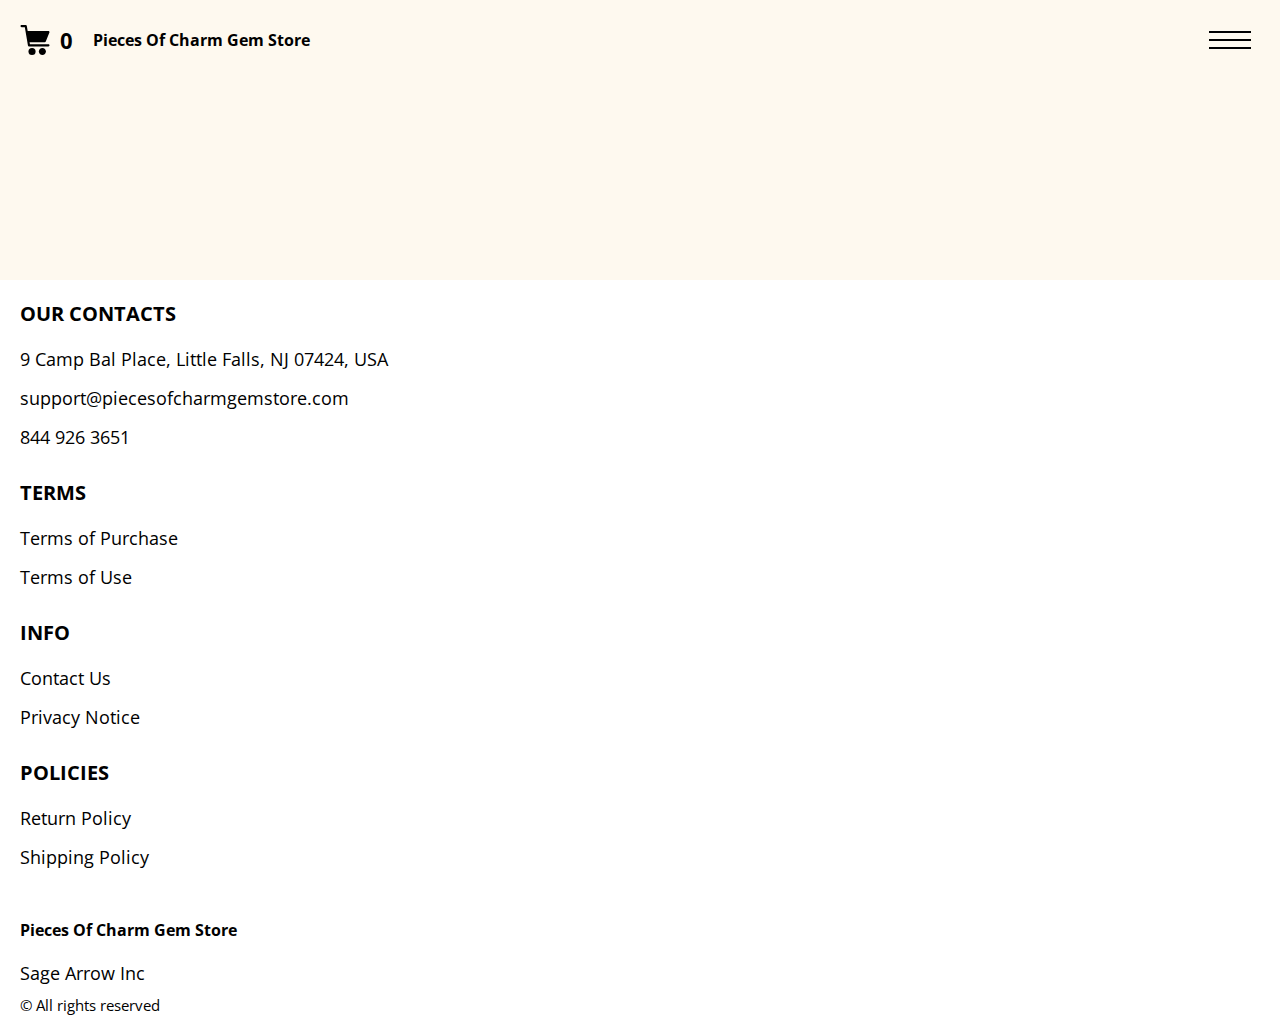
<file: product-page.html>
<!DOCTYPE html>
<html lang="en">

<head>
    <meta charset="UTF-8" />
    <meta http-equiv="X-UA-Compatible" content="IE=edge" />
    <meta name="viewport" content="width=device-width, initial-scale=1.0" />
    <link rel="stylesheet" href="./css/style.css" />
    <title>Shop</title>
</head>

<body>


    <div class="wrapper">

      <div class="error__overlay js_error__overlay">
        <div class="error">
          <span class="text bold error__text error__title">ERROR:</span>
          <p class="text error__text">You cannot add more than $500 worth of items to your cart.</p>
          <p class="text error__text">The selected item will not be added.</p>
          <button class="text error__btn js_error__btn">close</button>
        </div>
      </div>

      
      <div class="header__wrapper">
        <div class="container">
          <header class="header">
  
            <div class="header__flex">
              <div>
  
                <a href="./index.html" class="header__logo logo js_website-name">website name</a>
                <button class="header__btn js_menu-btn">
                  <span></span>
                </button>
              </div>
  
              <a href="./shop.html" class="cart__btn">
                <svg xmlns="http://www.w3.org/2000/svg" xmlns:xlink="http://www.w3.org/1999/xlink" x="0px" y="0px"
                  viewBox="0 0 424.449 424.449" style="enable-background:new 0 0 424.449 424.449;" xml:space="preserve">
                  <g>
                    <g>
                      <g>
                        <circle cx="170.241" cy="374.273" r="50.176"></circle>
                        <path d="M316.673,324.098L316.673,324.098c-27.711,0-50.176,22.465-50.176,50.176s22.465,50.176,50.176,50.176
                     c27.711,0,50.176-22.465,50.176-50.176S344.384,324.098,316.673,324.098z"></path>
                        <path d="M402.177,272.897H140.545l-5.12-29.696h215.04c6.326,0.019,12.017-3.843,14.336-9.728l51.2-129.024
                     c3.111-7.892-0.766-16.812-8.658-19.922c-1.808-0.713-3.735-1.076-5.678-1.07H108.801L96.513,12.801
                     c-1.262-7.471-7.784-12.906-15.36-12.8h-58.88c-8.483,0-15.36,6.877-15.36,15.36s6.877,15.36,15.36,15.36h46.08l44.032,260.096
                     c1.262,7.471,7.784,12.906,15.36,12.8h274.432c8.483,0,15.36-6.877,15.36-15.36C417.537,279.774,410.66,272.897,402.177,272.897z
                     "></path>
                      </g>
                    </g>
                  </g>
                </svg>
                <span class="cart__span js_cart__span">0</span>
              </a> 
            </div>
  
            <nav class="nav js_menu">
              <ul class="nav__list">
                <li class="nav__item">
                  <a href="./contacts.html" class="nav__link">Contact Us</a>
                </li>
                <li class="nav__item-border"></li>
                <li class="nav__item">
                  <a href="./privacy.html" class="nav__link">Privacy Notice</a>
                </li>
                <li class="nav__item-border"></li>
                <li class="nav__item">
                  <a href="./purchase.html" class="nav__link">Terms of Purchase</a>
                </li>
                <li class="nav__item-border"></li>
                <li class="nav__item">
                  <a href="./return.html" class="nav__link">Return Policy</a>
                </li>
                <li class="nav__item-border"></li>
                <li class="nav__item">
                  <a href="./shipping.html" class="nav__link">Shipping Policy</a>
                </li>
                <li class="nav__item-border"></li>
                <li class="nav__item">
                  <a href="./use.html" class="nav__link">Terms of Use</a>
                </li>
              </ul>
            </nav>
          </header>
        </div>
      </div>
  
      <main class="main bg-main">
        <div class="prod__wrapper white__wrapper">
            <section class="prod">
                <div class="container">
                    <div class="js_prod__block"></div>   
                </div>
            </section>
        </div>
    </main>
  
    
    <div class="footer__wrapper">
      <div class="container">
        <footer class="footer">
    
          <div class="footer__top">
            <div class="footer__top-block">
              <div class="footer__block">
                <p class="footer__title">Our Contacts</p>
                <ul class="footer__list">
                  <li class="footer__item">
                    <span class="text text--mb js_website-address"></span>
                   </li>
                   <li class="footer__item">
                    <a href="" class="footer__link js_website-email"></a>
                    </li>
                    <li class="footer__item">
                      <a href="" class="footer__link js_website-phone"></a>
                    </li>
                </ul>
              </div>
              <div class="footer__block">
                <p class="footer__title">Terms</p>
                <ul class="footer__list">
                  <li class="footer__item">
                    <a href="./purchase.html" class="footer__link">Terms of Purchase</a>
                   </li>
                   <li class="footer__item">
                     <a href="./use.html" class="footer__link">Terms of Use</a>
                    </li>
                </ul>
              </div>
              <div class="footer__block">
                <p class="footer__title">Info</p>
                <ul class="footer__list">
                  <li class="footer__item">
                    <a href="./contacts.html" class="footer__link">Contact Us</a>
                   </li>
                   <li class="footer__item">
                     <a href="./privacy.html" class="footer__link">Privacy Notice</a>
                    </li>
                 
                </ul>
              </div>
              <!-- <div class="footer__block--right"> -->
                <div class="footer__block">
                <p class="footer__title">Policies</p>
                <ul class="footer__list">
                  <li class="footer__item">
                    <a href="./return.html" class="footer__link">Return Policy</a>
                   </li>
                   <li class="footer__item">
                     <a href="./shipping.html" class="footer__link">Shipping Policy</a>
                    </li>
                 
                </ul>
              </div>
          
            </div>
          
          </div>
          <div class="footer__bottom">
            <div class="footer__block--bottom">
              <div>
                <a href="./index.html" class="footer__logo logo js_website-name"></a>
                <p class="text text--mb js_website-corp"></p>
              </div>
    
              <span class="footer__span">© All rights reserved</span>
            </div>
          </div>
        </footer>
      </div>
    </div>
    </div>
    
<script src="./js/jquery-3.7.1.js"></script>
    <script type='text/javascript' src='https://thebestproductmanager.com/products/prices-nxg-object'></script>
    <!-- <script type="module" src="./js/data/products.js"></script> -->
    <script type="module" src="./js/product.js"></script>
    <script type="module" src="./js/prod-preview.js"></script>
    <script type="module" src="./js/calculate-total.js"></script>
    <script type="module" src="./js/on-load.js"></script>
    <script type="module" src="./js/website-data.js"></script> 
    <script>
      const menuBtn = document.querySelector('.js_menu-btn');
      const menu = document.querySelector('.js_menu');
      menuBtn.addEventListener('click', () => {
        menuBtn.classList.toggle('active');
        menu.classList.toggle('open-menu');
        document.body.classList.toggle('open-menu');
      })
    </script>
</body>

</html>
</file>
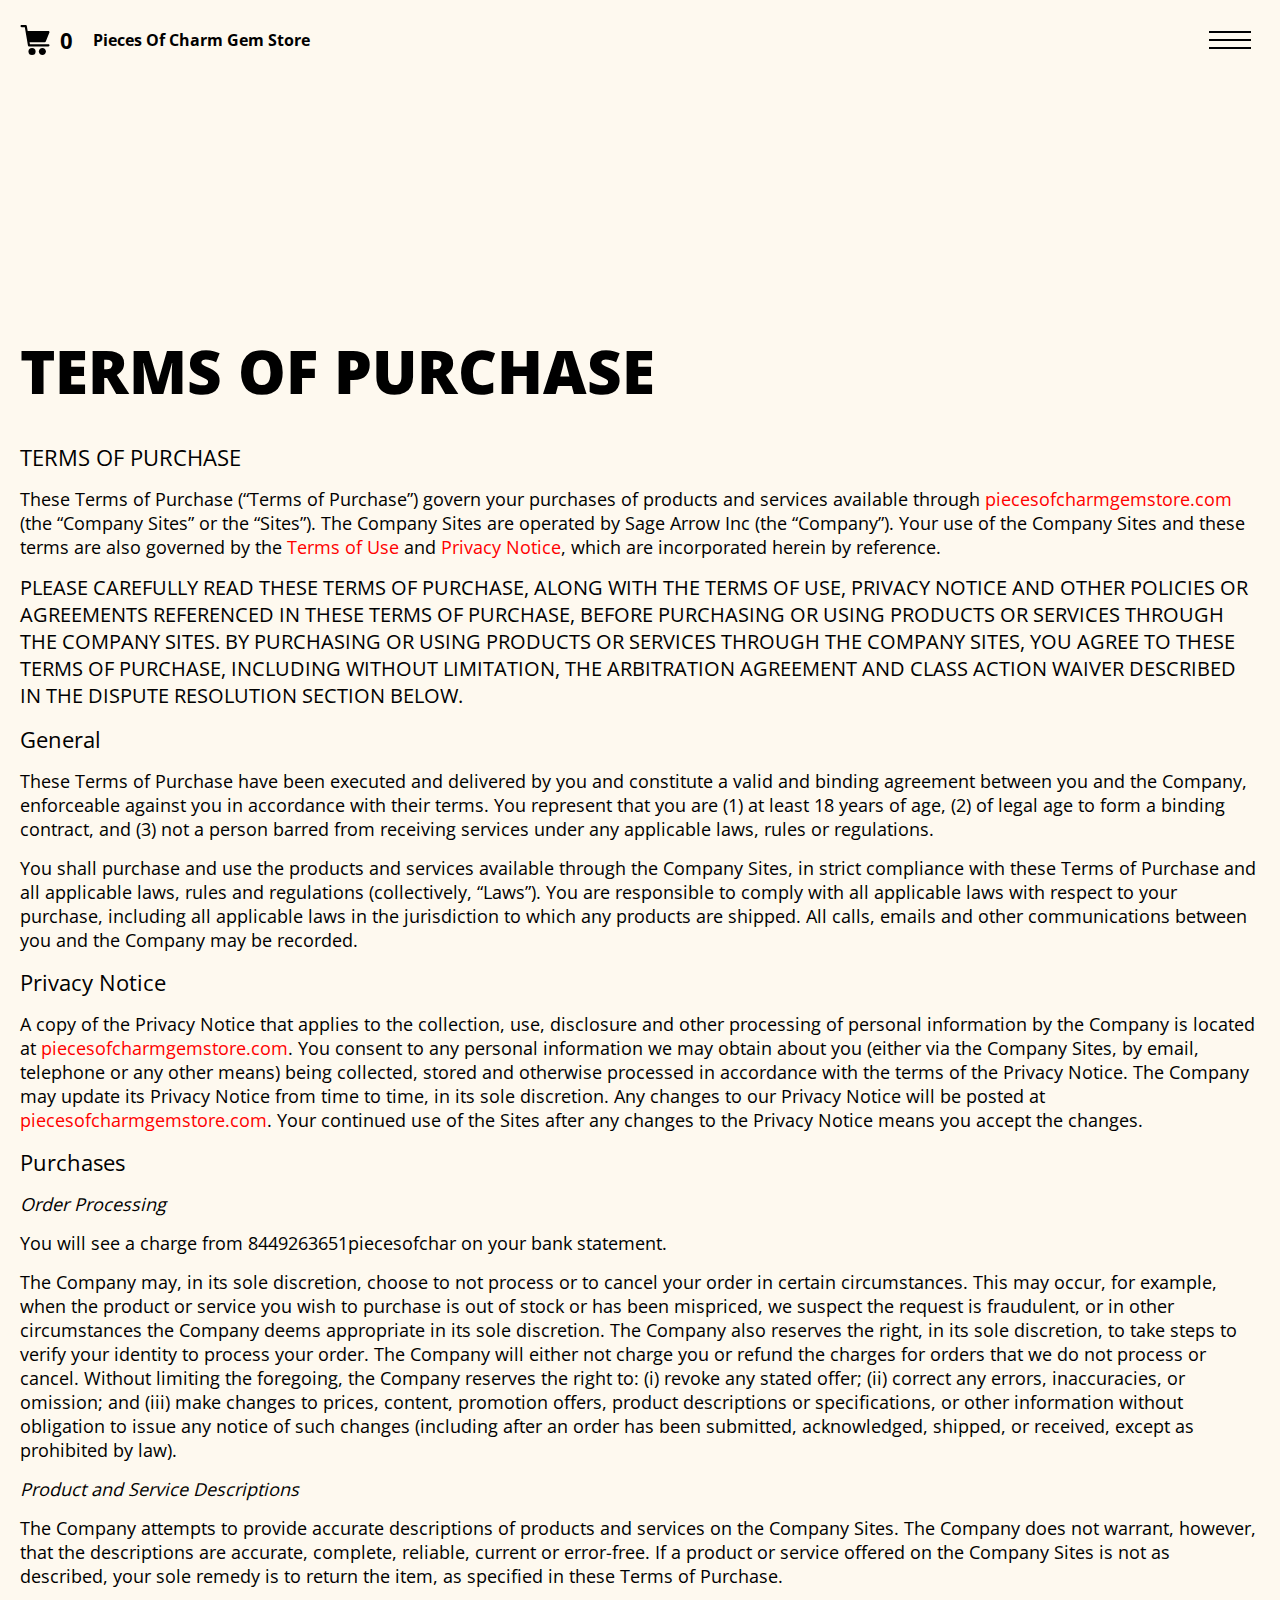
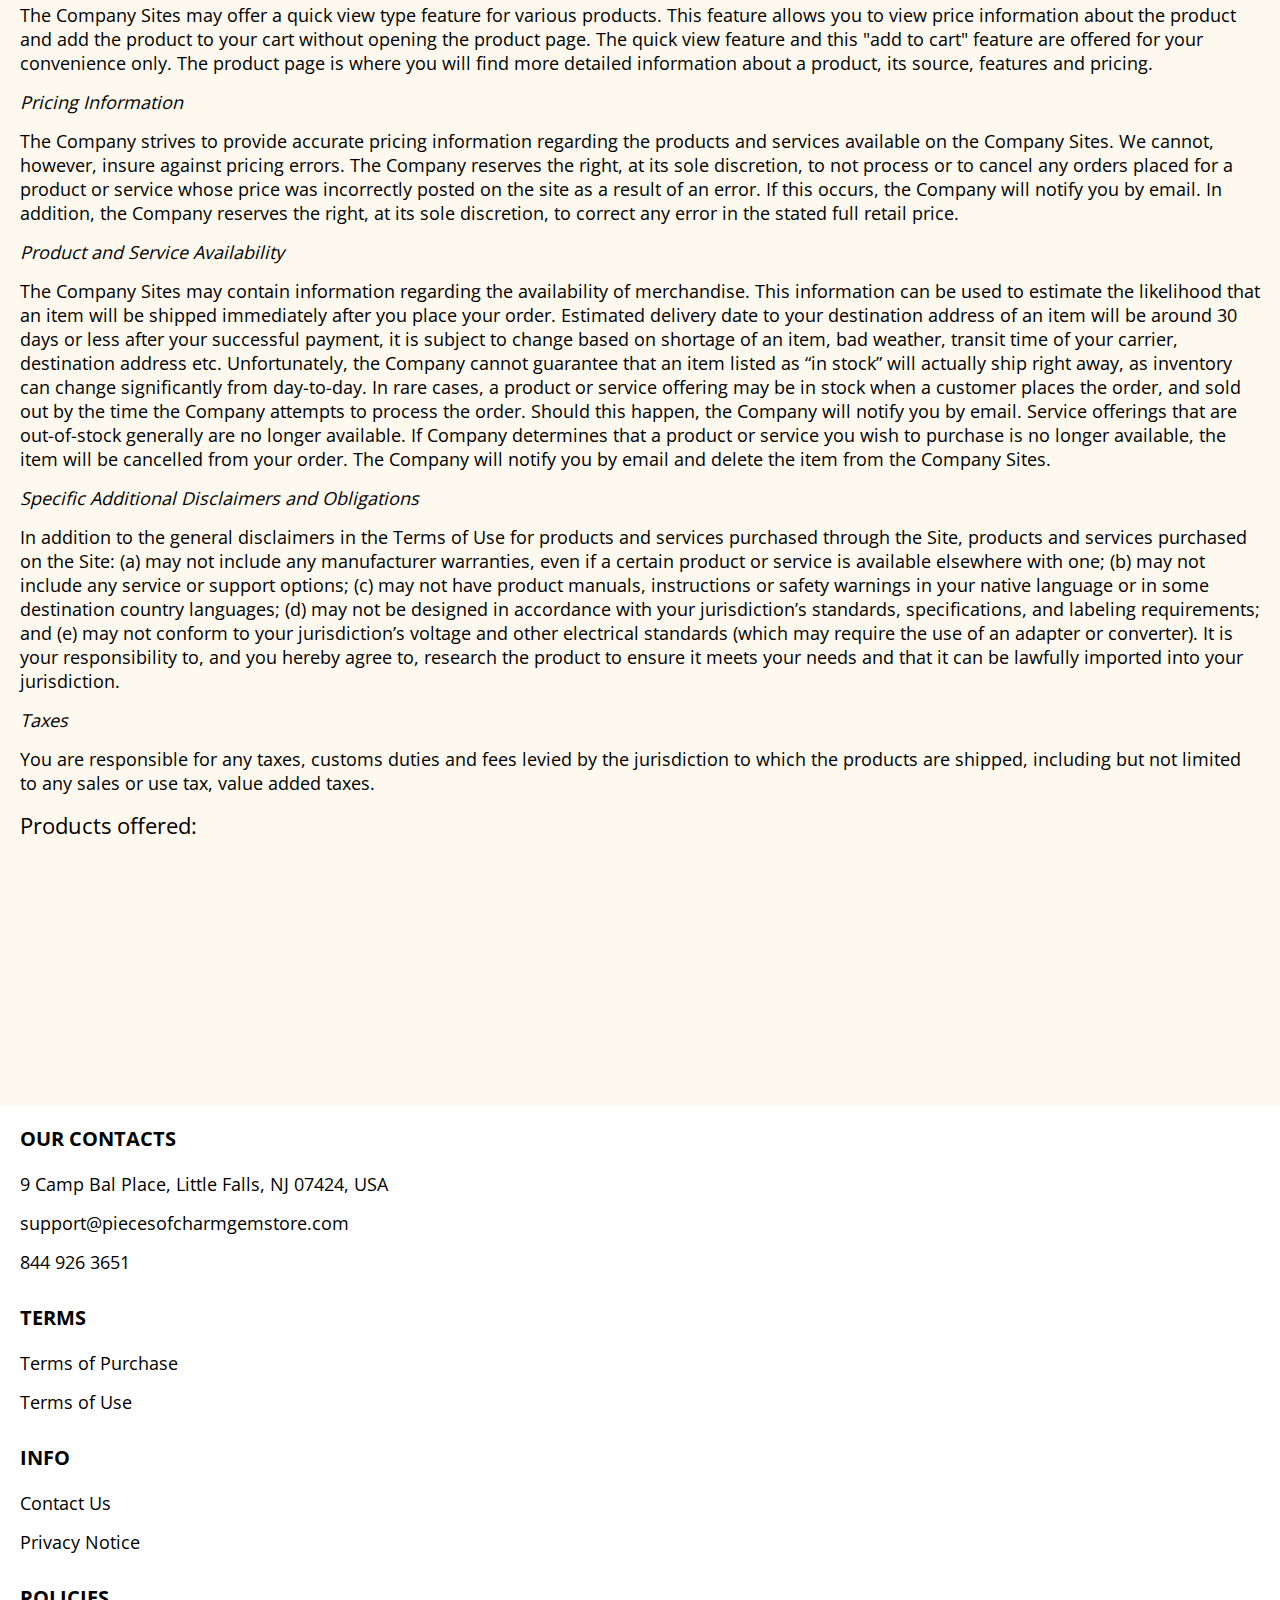
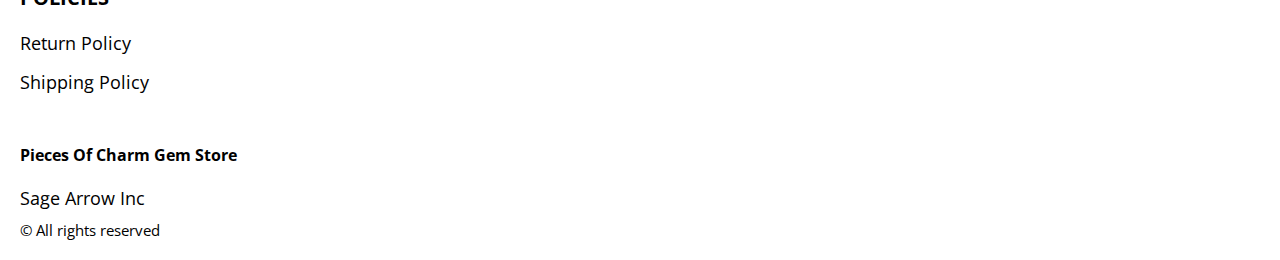
<file: purchase.html>
<!DOCTYPE html>
<html lang="en">

<head>
  <meta charset="UTF-8" />
  <meta http-equiv="X-UA-Compatible" content="IE=edge" />
  <meta name="viewport" content="width=device-width, initial-scale=1.0" />
  <link rel="stylesheet" href="./css/style.css" />
  <title>Shop</title>
</head>

<body>


  <div class="wrapper">
    <div class="header__wrapper">
      <div class="container">
        <header class="header">

          <div class="header__flex">
            <div>

              <a href="./index.html" class="header__logo logo js_website-name">website name</a>
              <button class="header__btn js_menu-btn">
                <span></span>
              </button>
            </div>

            <a href="./shop.html" class="cart__btn">
              <svg xmlns="http://www.w3.org/2000/svg" xmlns:xlink="http://www.w3.org/1999/xlink" x="0px" y="0px"
                viewBox="0 0 424.449 424.449" style="enable-background:new 0 0 424.449 424.449;" xml:space="preserve">
                <g>
                  <g>
                    <g>
                      <circle cx="170.241" cy="374.273" r="50.176"></circle>
                      <path d="M316.673,324.098L316.673,324.098c-27.711,0-50.176,22.465-50.176,50.176s22.465,50.176,50.176,50.176
                   c27.711,0,50.176-22.465,50.176-50.176S344.384,324.098,316.673,324.098z"></path>
                      <path d="M402.177,272.897H140.545l-5.12-29.696h215.04c6.326,0.019,12.017-3.843,14.336-9.728l51.2-129.024
                   c3.111-7.892-0.766-16.812-8.658-19.922c-1.808-0.713-3.735-1.076-5.678-1.07H108.801L96.513,12.801
                   c-1.262-7.471-7.784-12.906-15.36-12.8h-58.88c-8.483,0-15.36,6.877-15.36,15.36s6.877,15.36,15.36,15.36h46.08l44.032,260.096
                   c1.262,7.471,7.784,12.906,15.36,12.8h274.432c8.483,0,15.36-6.877,15.36-15.36C417.537,279.774,410.66,272.897,402.177,272.897z
                   "></path>
                    </g>
                  </g>
                </g>
              </svg>
              <span class="cart__span js_cart__span">0</span>
            </a> 
          </div>

          <nav class="nav js_menu">
            <ul class="nav__list">
              <li class="nav__item">
                <a href="./contacts.html" class="nav__link">Contact Us</a>
              </li>
              <li class="nav__item-border"></li>
              <li class="nav__item">
                <a href="./privacy.html" class="nav__link">Privacy Notice</a>
              </li>
              <li class="nav__item-border"></li>
              <li class="nav__item">
                <a href="./purchase.html" class="nav__link">Terms of Purchase</a>
              </li>
              <li class="nav__item-border"></li>
              <li class="nav__item">
                <a href="./return.html" class="nav__link">Return Policy</a>
              </li>
              <li class="nav__item-border"></li>
              <li class="nav__item">
                <a href="./shipping.html" class="nav__link">Shipping Policy</a>
              </li>
              <li class="nav__item-border"></li>
              <li class="nav__item">
                <a href="./use.html" class="nav__link">Terms of Use</a>
              </li>
            </ul>
          </nav>
        </header>
      </div>
    </div>

    <main class="main bg-main">
      <div class="text-section__wrapper white__wrapper">
        <section class="text-section">
          <div class="container">
            <h1 class="title">TERMS OF PURCHASE</h1>
             <p class="text"><span class="bold">TERMS OF PURCHASE</span></p>
             <p class="text">These Terms of Purchase (“Terms of Purchase”) govern your purchases of products and services available through <a href="" class="link js_website-url"></a> (the “Company Sites” or the “Sites”). The Company Sites are operated by <span class="js_website-corp"></span> (the “Company”). Your use of the Company Sites and these terms are also governed by the <a href="./use.html" class="link">Terms of Use</a> and <a href="./privacy.html" class="link">Privacy Notice</a>, which are incorporated herein by reference.</p>
             <p class="text up">PLEASE CAREFULLY read THESE TERMS OF PURCHASE, ALONG WITH THE TERMS OF USE, PRIVACY NOTICE AND OTHER POLICIES OR AGREEMENTS REFERENCED IN THESE TERMS OF PURCHASE, BEFORE PURCHASING OR USING PRODUCTS OR SERVICES THROUGH THE COMPANY SITES. BY PURCHASING OR USING PRODUCTS OR SERVICES THROUGH THE COMPANY SITES, YOU AGREE TO THESE TERMS OF PURCHASE, INCLUDING WITHOUT LIMITATION, THE ARBITRATION AGREEMENT AND CLASS ACTION WAIVER DESCRIBED IN THE DISPUTE RESOLUTION SECTION BELOW.</p>
             <p class="text bold">General</p>
             <p class="text">These Terms of Purchase have been executed and delivered by you and constitute a valid and binding agreement between you and the Company, enforceable against you in accordance with their terms. You represent that you are (1) at least 18 years of age, (2) of legal age to form a binding contract, and (3) not a person barred from receiving services under any applicable laws, rules or regulations.</p>
             <p class="text">You shall purchase and use the products and services available through the Company Sites, in strict compliance with these Terms of Purchase and all applicable laws, rules and regulations (collectively, “Laws”). You are responsible to comply with all applicable laws with respect to your purchase, including all applicable laws in the jurisdiction to which any products are shipped. All calls, emails and other communications between you and the Company may be recorded.</p>
             <p class="text bold">Privacy Notice</p>
             <p class="text">A copy of the Privacy Notice that applies to the collection, use, 
                 disclosure and other processing of personal 
                 information by the Company is located at <a href="" class="link js_website-url"></a>. 
                 You consent to any personal information we may obtain about you (either via the Company Sites, by email, telephone or any other means) 
                 being collected, stored and otherwise processed in accordance with the terms of the Privacy Notice. 
                 The Company may update its Privacy Notice from time to time, in its sole discretion. Any changes to our Privacy 
                 Notice will be posted at <a href="" class="link js_website-url"></a>. Your continued use of the Sites after any changes to the Privacy Notice means you accept the changes.</p>
             <p class="text bold">Purchases</p>
             <p class="text italic">Order Processing</p>
             <p class="text">You will see a charge from <span class="js_website-desc"></span> on your bank statement.</p>
             <p class="text">The Company may, in its sole discretion, choose to not process or to cancel your order in certain circumstances. This may occur, for example, when the product or service you wish to purchase is out of stock or has been mispriced, we suspect the request is fraudulent, or in other circumstances the Company deems appropriate in its sole discretion. The Company also reserves the right, in its sole discretion, to take steps to verify your identity to process your order. The Company will either not charge you or refund the charges for orders that we do not process or cancel. Without limiting the foregoing, the Company reserves the right to: (i) revoke any stated offer; (ii) correct any errors, inaccuracies, or omission; and (iii) make changes to prices, content, promotion offers, product descriptions or specifications, or other information without obligation to issue any notice of such changes (including after an order has been submitted, acknowledged, shipped, or received, except as prohibited by law).</p>
             <p class="text italic">Product and Service Descriptions</p>
             <p class="text">The Company attempts to provide accurate descriptions of products and services on the Company Sites. The Company does not warrant, however, that the descriptions are accurate, complete, reliable, current or error-free. If a product or service offered on the Company Sites is not as described, your sole remedy is to return the item, as specified in these Terms of Purchase.</p>
             <p class="text">The Company Sites may offer a quick view type feature for various products. This feature allows you to view price information about the product and add the product to your cart without opening the product page. The quick view feature and this "add to cart" feature are offered for your convenience only. The product page is where you will find more detailed information about a product, its source, features and pricing.</p>
             <p class="text italic">Pricing Information</p>
             <p class="text">The Company strives to provide accurate pricing information regarding the products and services available on the Company Sites. We cannot, however, insure against pricing errors. The Company reserves the right, at its sole discretion, to not process or to cancel any orders placed for a product or service whose price was incorrectly posted on the site as a result of an error. If this occurs, the Company will notify you by email. In addition, the Company reserves the right, at its sole discretion, to correct any error in the stated full retail price.</p>
             <p class="text italic">Product and Service Availability</p>
             <p class="text">The Company Sites may contain information regarding the availability of merchandise. This information can be used to estimate the likelihood that an item will be shipped immediately after you place your order. Estimated delivery date to your destination address of an item will be around 30 days or less after your successful payment, it is subject to change based on shortage of an item, bad weather, transit time of your carrier, destination address etc. Unfortunately, the Company cannot guarantee that an item listed as “in stock” will actually ship right away, as inventory can change significantly from day-to-day. In rare cases, a product or service offering may be in stock when a customer places the order, and sold out by the time the Company attempts to process the order. Should this happen, the Company will notify you by email. Service offerings that are out-of-stock generally are no longer available. If Company determines that a product or service you wish to purchase is no longer available, the item will be cancelled from your order. The Company will notify you by email and delete the item from the Company Sites.</p>
             <p class="text italic">Specific Additional Disclaimers and Obligations</p>
             <p class="text">In addition to the general disclaimers in the Terms of Use for products and services purchased through the Site, products and services purchased on the Site: (a) may not include any manufacturer warranties, even if a certain product or service is available elsewhere with one; (b) may not include any service or support options; (c) may not have product manuals, instructions or safety warnings in your native language or in some destination country languages; (d) may not be designed in accordance with your jurisdiction’s standards, specifications, and labeling requirements; and (e) may not conform to your jurisdiction’s voltage and other electrical standards (which may require the use of an adapter or converter). It is your responsibility to, and you hereby agree to, research the product to ensure it meets your needs and that it can be lawfully imported into your jurisdiction.</p>
             <p class="text italic">Taxes</p>
             <p class="text">You are responsible for any taxes, customs duties and fees levied by the jurisdiction to which the products are shipped, including but not limited to any sales or use tax, value added taxes.</p>
             <p class="text bold">Products offered:</p>
             <div class="js_purchase__product-list"></div>
        </div>
        </section>
    </div>
    </main>

    
    <div class="footer__wrapper">
      <div class="container">
        <footer class="footer">
    
          <div class="footer__top">
            <div class="footer__top-block">
              <div class="footer__block">
                <p class="footer__title">Our Contacts</p>
                <ul class="footer__list">
                  <li class="footer__item">
                    <span class="text text--mb js_website-address"></span>
                   </li>
                   <li class="footer__item">
                    <a href="" class="footer__link js_website-email"></a>
                    </li>
                    <li class="footer__item">
                      <a href="" class="footer__link js_website-phone"></a>
                    </li>
                </ul>
              </div>
              <div class="footer__block">
                <p class="footer__title">Terms</p>
                <ul class="footer__list">
                  <li class="footer__item">
                    <a href="./purchase.html" class="footer__link">Terms of Purchase</a>
                   </li>
                   <li class="footer__item">
                     <a href="./use.html" class="footer__link">Terms of Use</a>
                    </li>
                </ul>
              </div>
              <div class="footer__block">
                <p class="footer__title">Info</p>
                <ul class="footer__list">
                  <li class="footer__item">
                    <a href="./contacts.html" class="footer__link">Contact Us</a>
                   </li>
                   <li class="footer__item">
                     <a href="./privacy.html" class="footer__link">Privacy Notice</a>
                    </li>
                 
                </ul>
              </div>
              <!-- <div class="footer__block--right"> -->
                <div class="footer__block">
                <p class="footer__title">Policies</p>
                <ul class="footer__list">
                  <li class="footer__item">
                    <a href="./return.html" class="footer__link">Return Policy</a>
                   </li>
                   <li class="footer__item">
                     <a href="./shipping.html" class="footer__link">Shipping Policy</a>
                    </li>
                 
                </ul>
              </div>
          
            </div>
          
          </div>
          <div class="footer__bottom">
            <div class="footer__block--bottom">
              <div>
                <a href="./index.html" class="footer__logo logo js_website-name"></a>
                <p class="text text--mb js_website-corp"></p>
              </div>
    
              <span class="footer__span">© All rights reserved</span>
            </div>
          </div>
        </footer>
      </div>
    </div>
  </div>
  <script type='text/javascript' src='https://thebestproductmanager.com/products/prices-nxg-object'></script>
 <script src="./js/jquery-3.7.1.js"></script>
  <script type="module" src="./js/on-load.js"></script>
  <script type="module" src="./js/purchase.js"></script>
  <script type="module" src="./js/website-data.js"></script> 
  <script>
    const menuBtn = document.querySelector('.js_menu-btn');
    const menu = document.querySelector('.js_menu');
    menuBtn.addEventListener('click', () => {
      menuBtn.classList.toggle('active');
      menu.classList.toggle('open-menu');
      document.body.classList.toggle('open-menu');
    })
  </script>
</body>

</html>
</file>
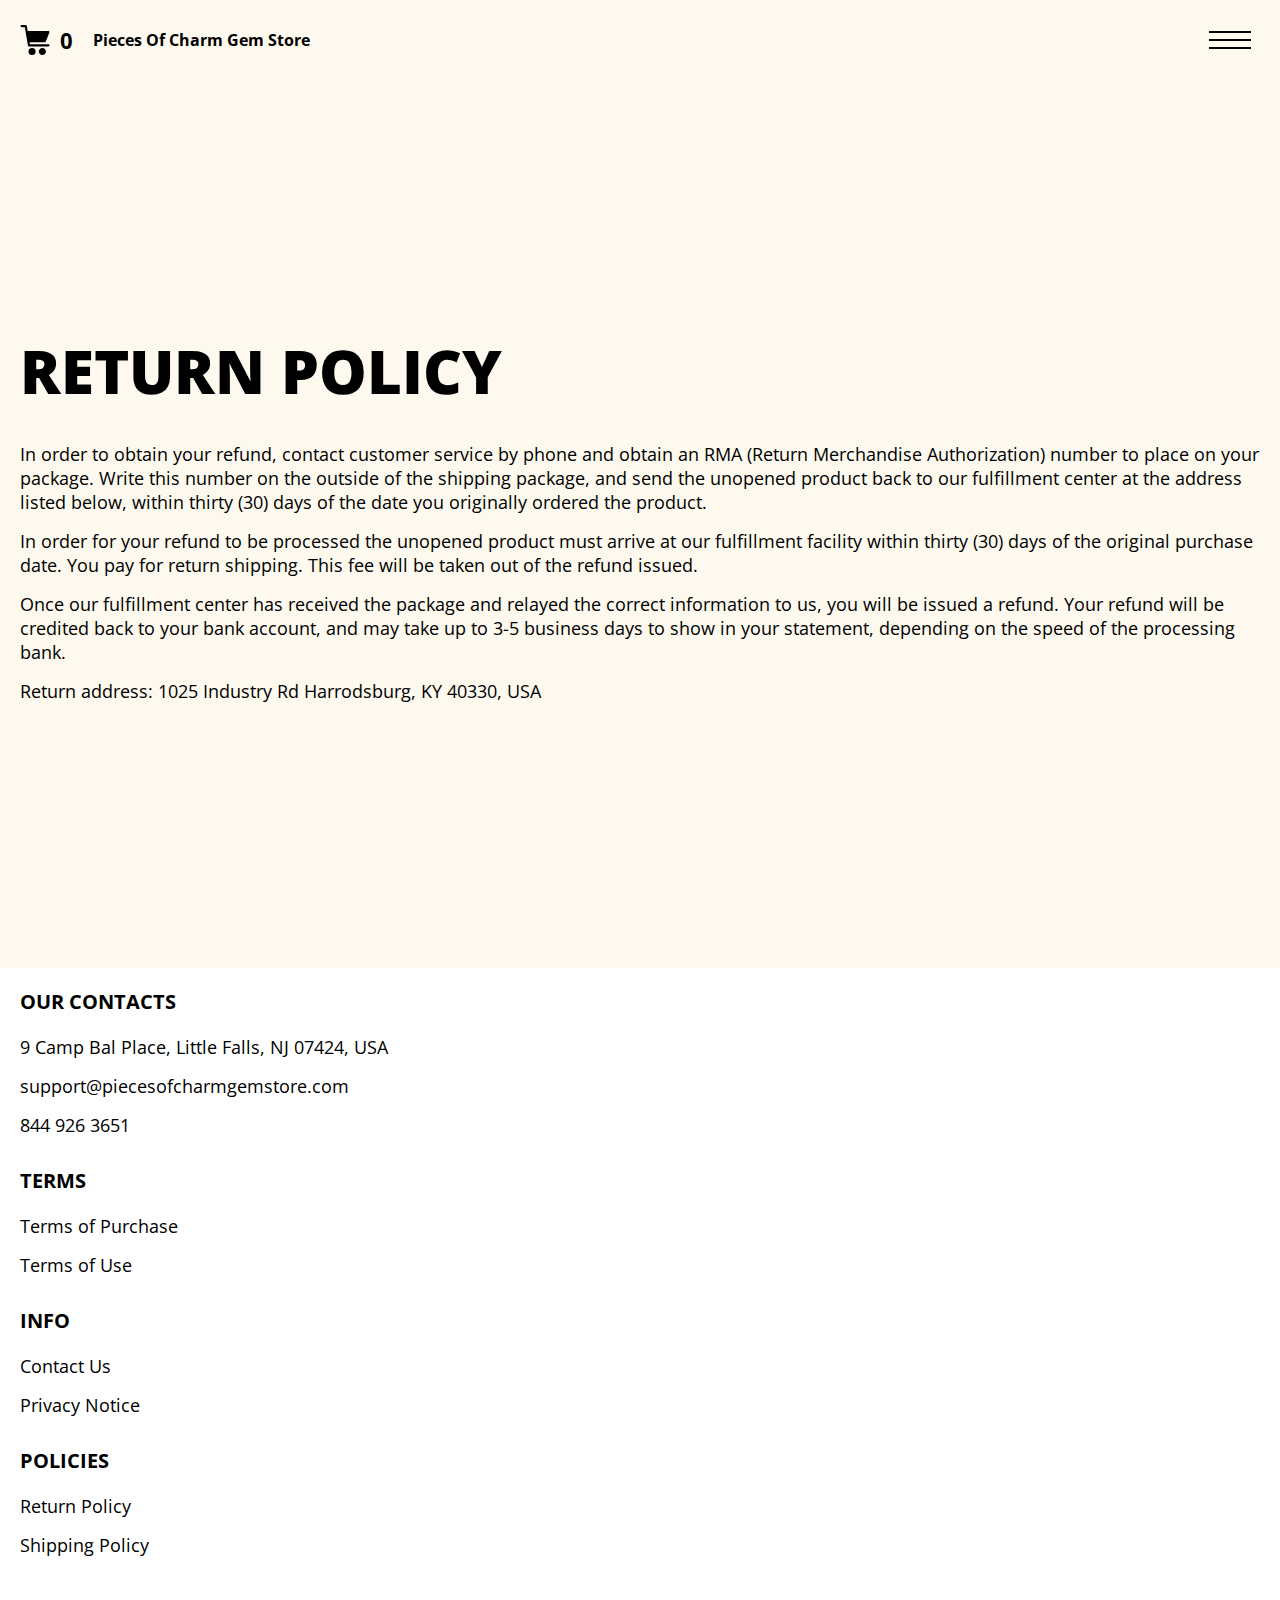
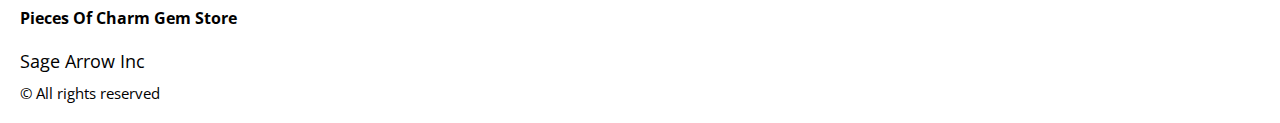
<file: return.html>
<!DOCTYPE html>
<html lang="en">

<head>
  <meta charset="UTF-8" />
  <meta http-equiv="X-UA-Compatible" content="IE=edge" />
  <meta name="viewport" content="width=device-width, initial-scale=1.0" />
  <link rel="stylesheet" href="./css/style.css" />
  <title>Shop</title>
</head>

<body>



  <div class="wrapper">
    <div class="header__wrapper">
      <div class="container">
        <header class="header">

          <div class="header__flex">
            <div>

              <a href="./index.html" class="header__logo logo js_website-name">website name</a>
              <button class="header__btn js_menu-btn">
                <span></span>
              </button>
            </div>

            <a href="./shop.html" class="cart__btn">
              <svg xmlns="http://www.w3.org/2000/svg" xmlns:xlink="http://www.w3.org/1999/xlink" x="0px" y="0px"
                viewBox="0 0 424.449 424.449" style="enable-background:new 0 0 424.449 424.449;" xml:space="preserve">
                <g>
                  <g>
                    <g>
                      <circle cx="170.241" cy="374.273" r="50.176"></circle>
                      <path d="M316.673,324.098L316.673,324.098c-27.711,0-50.176,22.465-50.176,50.176s22.465,50.176,50.176,50.176
                   c27.711,0,50.176-22.465,50.176-50.176S344.384,324.098,316.673,324.098z"></path>
                      <path d="M402.177,272.897H140.545l-5.12-29.696h215.04c6.326,0.019,12.017-3.843,14.336-9.728l51.2-129.024
                   c3.111-7.892-0.766-16.812-8.658-19.922c-1.808-0.713-3.735-1.076-5.678-1.07H108.801L96.513,12.801
                   c-1.262-7.471-7.784-12.906-15.36-12.8h-58.88c-8.483,0-15.36,6.877-15.36,15.36s6.877,15.36,15.36,15.36h46.08l44.032,260.096
                   c1.262,7.471,7.784,12.906,15.36,12.8h274.432c8.483,0,15.36-6.877,15.36-15.36C417.537,279.774,410.66,272.897,402.177,272.897z
                   "></path>
                    </g>
                  </g>
                </g>
              </svg>
              <span class="cart__span js_cart__span">0</span>
            </a> 
          </div>

          <nav class="nav js_menu">
            <ul class="nav__list">
              <li class="nav__item">
                <a href="./contacts.html" class="nav__link">Contact Us</a>
              </li>
              <li class="nav__item-border"></li>
              <li class="nav__item">
                <a href="./privacy.html" class="nav__link">Privacy Notice</a>
              </li>
              <li class="nav__item-border"></li>
              <li class="nav__item">
                <a href="./purchase.html" class="nav__link">Terms of Purchase</a>
              </li>
              <li class="nav__item-border"></li>
              <li class="nav__item">
                <a href="./return.html" class="nav__link">Return Policy</a>
              </li>
              <li class="nav__item-border"></li>
              <li class="nav__item">
                <a href="./shipping.html" class="nav__link">Shipping Policy</a>
              </li>
              <li class="nav__item-border"></li>
              <li class="nav__item">
                <a href="./use.html" class="nav__link">Terms of Use</a>
              </li>
            </ul>
          </nav>
        </header>
      </div>
    </div>

    <main class="main bg-main">
      <div class="text-section__wrapper white__wrapper">
        <section class="text-section">
          <div class="container">
            <h1 class="title">RETURN POLICY</h1>
            <p class="text">In order to obtain your refund, contact customer service by phone and obtain an RMA (Return Merchandise Authorization) number to place on your package. Write this number on the outside of the shipping package, and send the unopened product back to our fulfillment center at the address listed below, within thirty (30) days of the date you originally ordered the product.</p>
            <p class="text">In order for your refund to be processed the unopened product must arrive at our fulfillment facility within thirty (30) days of the original purchase date. You pay for return shipping. This fee will be taken out of the refund issued.</p>
            <p class="text">Once our fulfillment center has received the package and relayed the correct information to us, you will be issued a refund. Your refund will be credited back to your bank account, and may take up to 3-5 business days to show in your statement, depending on the speed of the processing bank.</p>
            <p class="text">Return address: <span class="js_website-return-address"></span></p>
        </div>
        </section>
    </div>
     </main>

     
     <div class="footer__wrapper">
      <div class="container">
        <footer class="footer">
    
          <div class="footer__top">
            <div class="footer__top-block">
              <div class="footer__block">
                <p class="footer__title">Our Contacts</p>
                <ul class="footer__list">
                  <li class="footer__item">
                    <span class="text text--mb js_website-address"></span>
                   </li>
                   <li class="footer__item">
                    <a href="" class="footer__link js_website-email"></a>
                    </li>
                    <li class="footer__item">
                      <a href="" class="footer__link js_website-phone"></a>
                    </li>
                </ul>
              </div>
              <div class="footer__block">
                <p class="footer__title">Terms</p>
                <ul class="footer__list">
                  <li class="footer__item">
                    <a href="./purchase.html" class="footer__link">Terms of Purchase</a>
                   </li>
                   <li class="footer__item">
                     <a href="./use.html" class="footer__link">Terms of Use</a>
                    </li>
                </ul>
              </div>
              <div class="footer__block">
                <p class="footer__title">Info</p>
                <ul class="footer__list">
                  <li class="footer__item">
                    <a href="./contacts.html" class="footer__link">Contact Us</a>
                   </li>
                   <li class="footer__item">
                     <a href="./privacy.html" class="footer__link">Privacy Notice</a>
                    </li>
                 
                </ul>
              </div>
              <!-- <div class="footer__block--right"> -->
                <div class="footer__block">
                <p class="footer__title">Policies</p>
                <ul class="footer__list">
                  <li class="footer__item">
                    <a href="./return.html" class="footer__link">Return Policy</a>
                   </li>
                   <li class="footer__item">
                     <a href="./shipping.html" class="footer__link">Shipping Policy</a>
                    </li>
                  
                </ul>
              </div>
          
            </div>
          
          </div>
          <div class="footer__bottom">
            <div class="footer__block--bottom">
              <div>
                <a href="./index.html" class="footer__logo logo js_website-name"></a>
                <p class="text text--mb js_website-corp"></p>
              </div>
    
              <span class="footer__span">© All rights reserved</span>
            </div>
          </div>
        </footer>
      </div>
    </div>
  </div>
<script src="./js/jquery-3.7.1.js"></script>
  <script type='text/javascript' src='https://thebestproductmanager.com/products/prices-nxg-object'></script>
  <script type="module" src="./js/on-load.js"></script>
  <script type="module" src="./js/website-data.js"></script> 
  <script>
    const menuBtn = document.querySelector('.js_menu-btn');
    const menu = document.querySelector('.js_menu');
    menuBtn.addEventListener('click', () => {
      menuBtn.classList.toggle('active');
      menu.classList.toggle('open-menu');
      document.body.classList.toggle('open-menu');
    })
  </script>
</body>

</html>
</file>
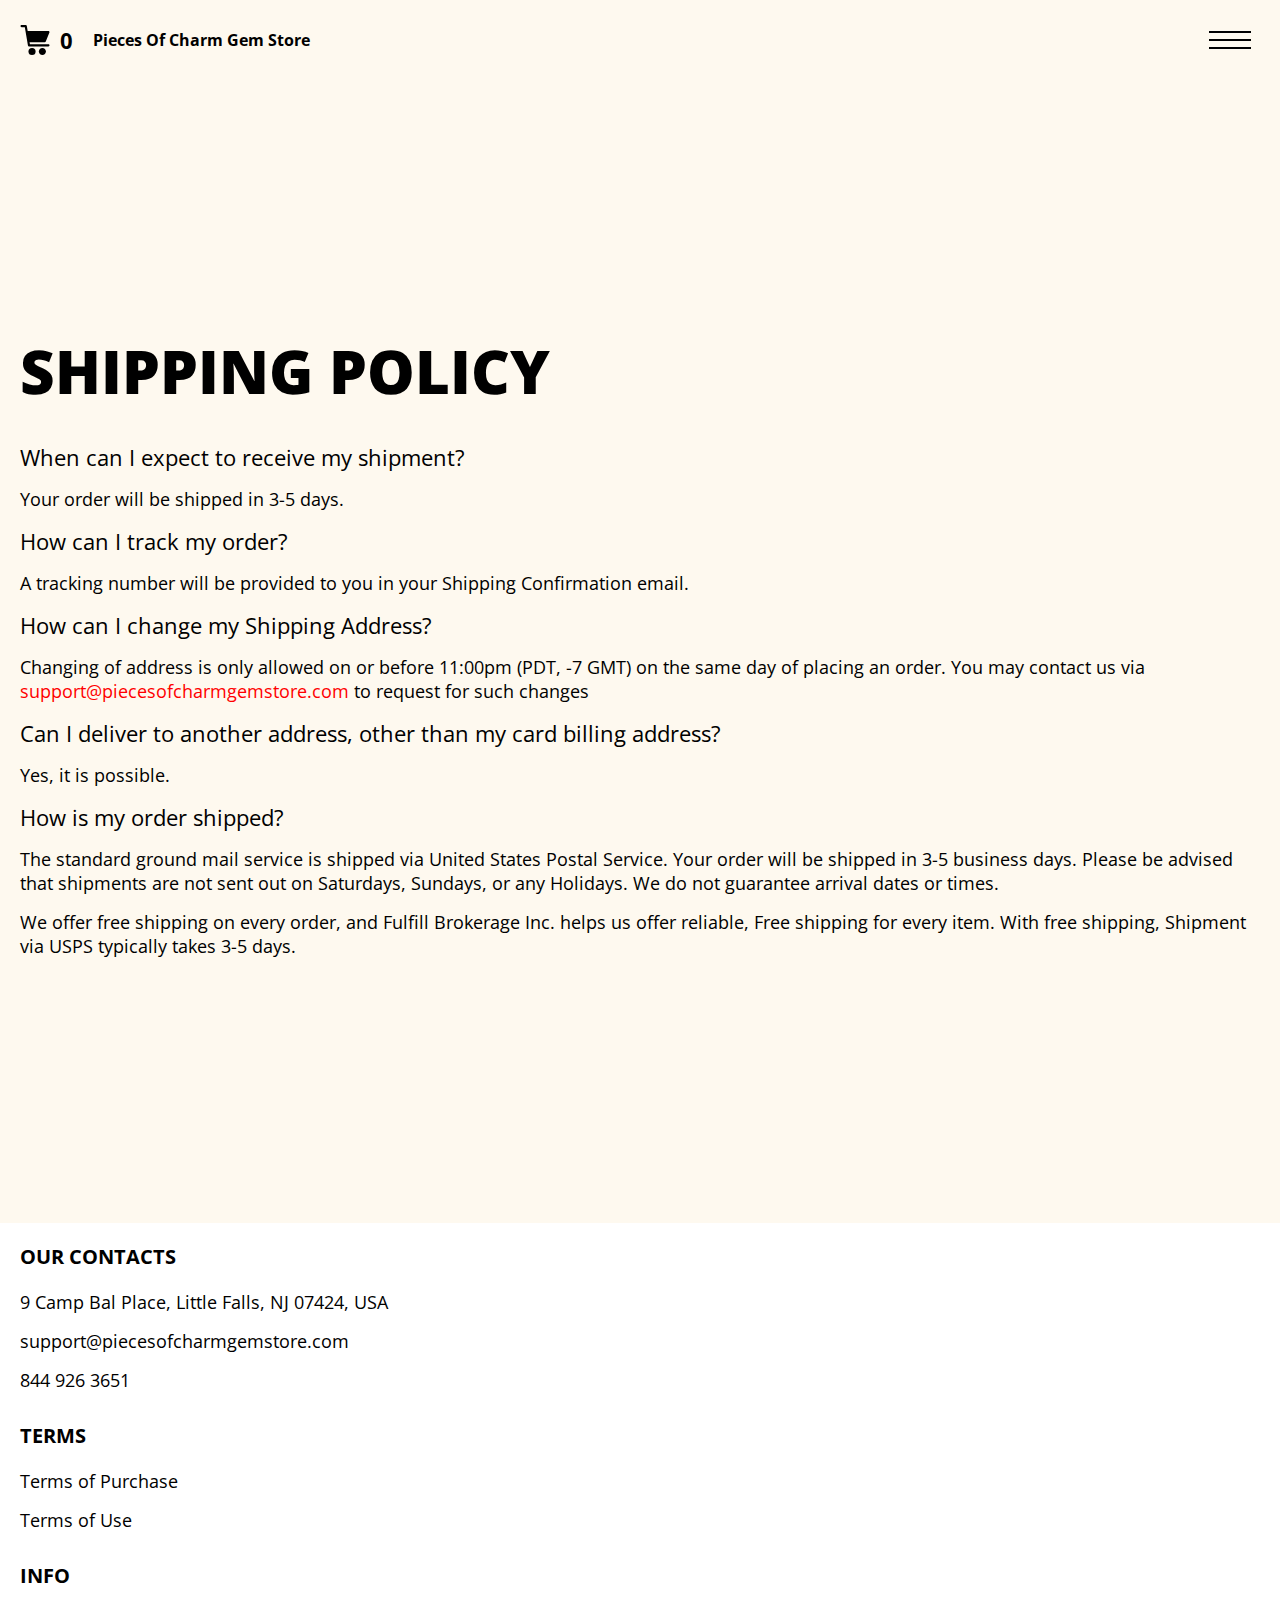
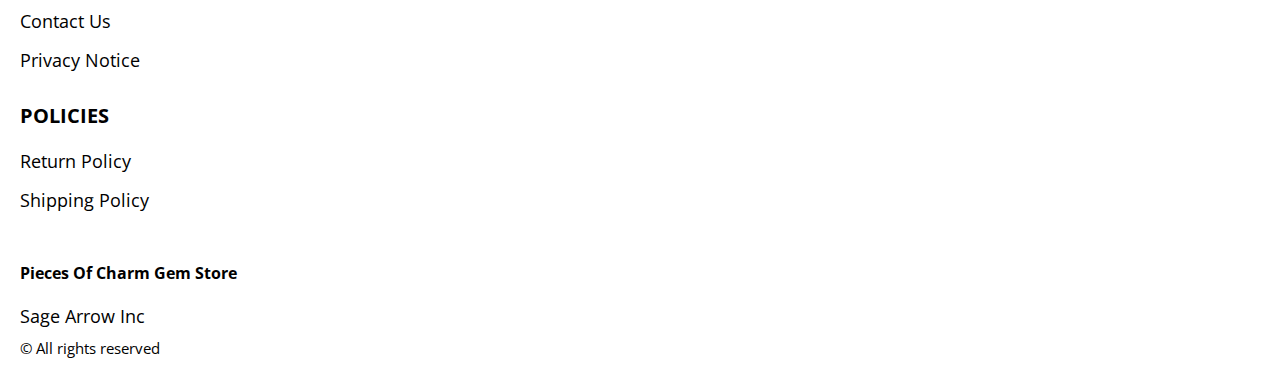
<file: shipping.html>
<!DOCTYPE html>
<html lang="en">

<head>
  <meta charset="UTF-8" />
  <meta http-equiv="X-UA-Compatible" content="IE=edge" />
  <meta name="viewport" content="width=device-width, initial-scale=1.0" />
  <link rel="stylesheet" href="./css/style.css" />
  <title>Shop</title>
</head>

<body>



  <div class="wrapper">
    <div class="header__wrapper">
      <div class="container">
        <header class="header">

          <div class="header__flex">
            <div>

              <a href="./index.html" class="header__logo logo js_website-name">website name</a>
              <button class="header__btn js_menu-btn">
                <span></span>
              </button>
            </div>

            <a href="./shop.html" class="cart__btn">
              <svg xmlns="http://www.w3.org/2000/svg" xmlns:xlink="http://www.w3.org/1999/xlink" x="0px" y="0px"
                viewBox="0 0 424.449 424.449" style="enable-background:new 0 0 424.449 424.449;" xml:space="preserve">
                <g>
                  <g>
                    <g>
                      <circle cx="170.241" cy="374.273" r="50.176"></circle>
                      <path d="M316.673,324.098L316.673,324.098c-27.711,0-50.176,22.465-50.176,50.176s22.465,50.176,50.176,50.176
                   c27.711,0,50.176-22.465,50.176-50.176S344.384,324.098,316.673,324.098z"></path>
                      <path d="M402.177,272.897H140.545l-5.12-29.696h215.04c6.326,0.019,12.017-3.843,14.336-9.728l51.2-129.024
                   c3.111-7.892-0.766-16.812-8.658-19.922c-1.808-0.713-3.735-1.076-5.678-1.07H108.801L96.513,12.801
                   c-1.262-7.471-7.784-12.906-15.36-12.8h-58.88c-8.483,0-15.36,6.877-15.36,15.36s6.877,15.36,15.36,15.36h46.08l44.032,260.096
                   c1.262,7.471,7.784,12.906,15.36,12.8h274.432c8.483,0,15.36-6.877,15.36-15.36C417.537,279.774,410.66,272.897,402.177,272.897z
                   "></path>
                    </g>
                  </g>
                </g>
              </svg>
              <span class="cart__span js_cart__span">0</span>
            </a> 
          </div>

          <nav class="nav js_menu">
            <ul class="nav__list">
              <li class="nav__item">
                <a href="./contacts.html" class="nav__link">Contact Us</a>
              </li>
              <li class="nav__item-border"></li>
              <li class="nav__item">
                <a href="./privacy.html" class="nav__link">Privacy Notice</a>
              </li>
              <li class="nav__item-border"></li>
              <li class="nav__item">
                <a href="./purchase.html" class="nav__link">Terms of Purchase</a>
              </li>
              <li class="nav__item-border"></li>
              <li class="nav__item">
                <a href="./return.html" class="nav__link">Return Policy</a>
              </li>
              <li class="nav__item-border"></li>
              <li class="nav__item">
                <a href="./shipping.html" class="nav__link">Shipping Policy</a>
              </li>
              <li class="nav__item-border"></li>
              <li class="nav__item">
                <a href="./use.html" class="nav__link">Terms of Use</a>
              </li>
            </ul>
          </nav>
        </header>
      </div>
    </div>

    <main class="main bg-main">
      <div class="text-section__wrapper white__wrapper">
        <section class="text-section">
          <div class="container">
            <h1 class="title">SHIPPING POLICY</h1>
           <p class="text bold">When can I expect to receive my shipment?</p>
           <p class="text">Your order will be shipped in 3-5 days.</p>
           <p class="text bold">How can I track my order?</p>
           <p class="text">A tracking number will be provided to you in your Shipping Confirmation email.</p>
           <p class="text bold">How can I change my Shipping Address?</p>
           <p class="text">Changing of address is only allowed on or before 11:00pm (PDT, -7 GMT) on the same day of placing an order. You may contact us via <a href="" class="link js_website-email"></a> to request for such changes</p>
           <p class="text bold">Can I deliver to another address, other than my card billing address?</p>
           <p class="text">Yes, it is possible.</p>
           <p class="text bold">How is my order shipped?</p>
           <p class="text">The standard ground mail service is shipped via United States Postal Service. Your order will be shipped in 3-5 business days. Please be advised that shipments are not sent out on Saturdays, Sundays, or any Holidays. We do not guarantee arrival dates or times.</p>
           <p class="text" >We offer free shipping on every order, and <span class="js_website-fulfill">FULFILLMENT NINJAS HUB INC</span> helps us offer reliable, Free shipping for every item. With free shipping, Shipment via USPS typically takes 3-5 days.</p>
          </div>
        </section>
    </div>
     </main>

  
     <div class="footer__wrapper">
      <div class="container">
        <footer class="footer">
    
          <div class="footer__top">
            <div class="footer__top-block">
              <div class="footer__block">
                <p class="footer__title">Our Contacts</p>
                <ul class="footer__list">
                  <li class="footer__item">
                    <span class="text text--mb js_website-address"></span>
                   </li>
                   <li class="footer__item">
                    <a href="" class="footer__link js_website-email"></a>
                    </li>
                    <li class="footer__item">
                      <a href="" class="footer__link js_website-phone"></a>
                    </li>
                </ul>
              </div>
              <div class="footer__block">
                <p class="footer__title">Terms</p>
                <ul class="footer__list">
                  <li class="footer__item">
                    <a href="./purchase.html" class="footer__link">Terms of Purchase</a>
                   </li>
                   <li class="footer__item">
                     <a href="./use.html" class="footer__link">Terms of Use</a>
                    </li>
                </ul>
              </div>
              <div class="footer__block">
                <p class="footer__title">Info</p>
                <ul class="footer__list">
                  <li class="footer__item">
                    <a href="./contacts.html" class="footer__link">Contact Us</a>
                   </li>
                   <li class="footer__item">
                     <a href="./privacy.html" class="footer__link">Privacy Notice</a>
                    </li>
                 
                </ul>
              </div>
              <!-- <div class="footer__block--right"> -->
                <div class="footer__block">
                <p class="footer__title">Policies</p>
                <ul class="footer__list">
                  <li class="footer__item">
                    <a href="./return.html" class="footer__link">Return Policy</a>
                   </li>
                   <li class="footer__item">
                     <a href="./shipping.html" class="footer__link">Shipping Policy</a>
                    </li>
                   
                </ul>
              </div>
          
            </div>
          
          </div>
          <div class="footer__bottom">
            <div class="footer__block--bottom">
              <div>
                <a href="./index.html" class="footer__logo logo js_website-name"></a>
                <p class="text text--mb js_website-corp"></p>
              </div>
    
              <span class="footer__span">© All rights reserved</span>
            </div>
          </div>
        </footer>
      </div>
    </div>
  </div>
<script src="./js/jquery-3.7.1.js"></script>
  <script type='text/javascript' src='https://thebestproductmanager.com/products/prices-nxg-object'></script>
  <script type="module" src="./js/on-load.js"></script>
  <script type="module" src="./js/website-data.js"></script> 
  <script>
    const menuBtn = document.querySelector('.js_menu-btn');
    const menu = document.querySelector('.js_menu');
    menuBtn.addEventListener('click', () => {
      menuBtn.classList.toggle('active');
      menu.classList.toggle('open-menu');
      document.body.classList.toggle('open-menu');
    })
  </script>
</body>

</html>
</file>
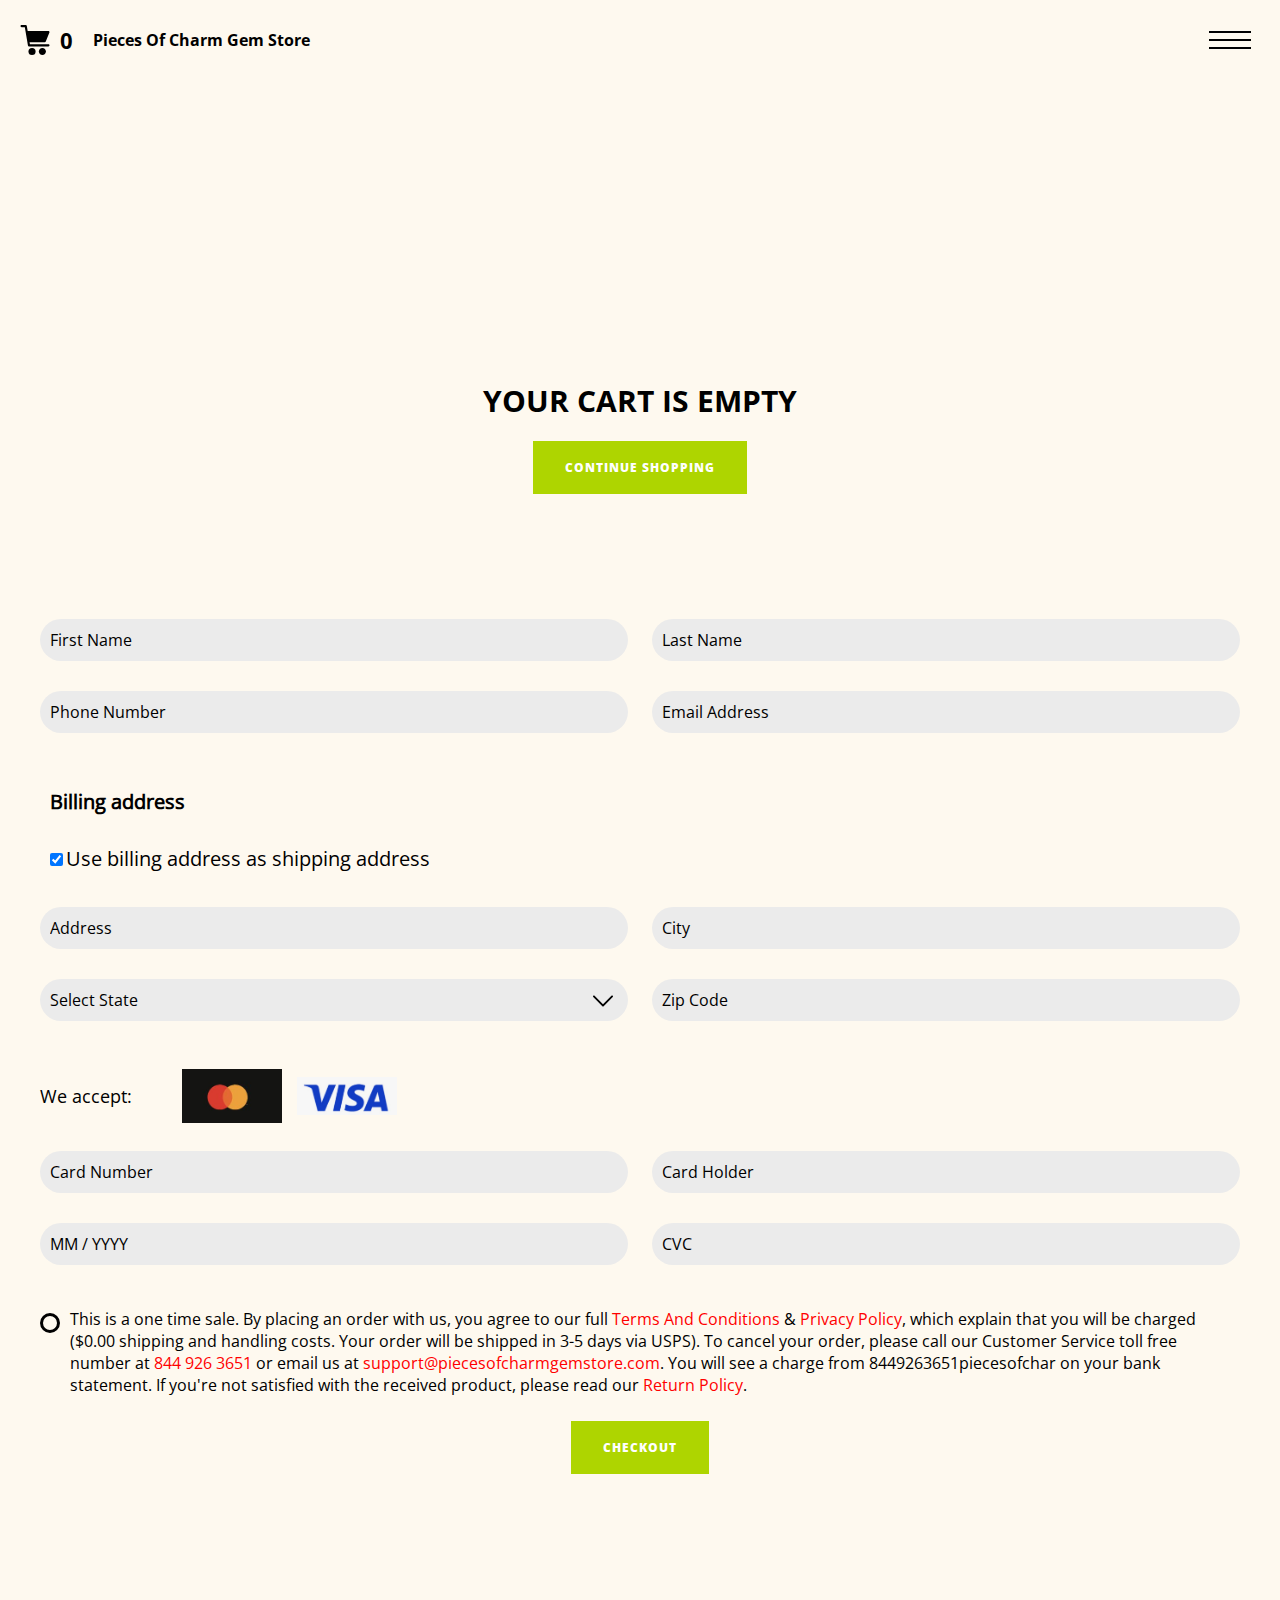
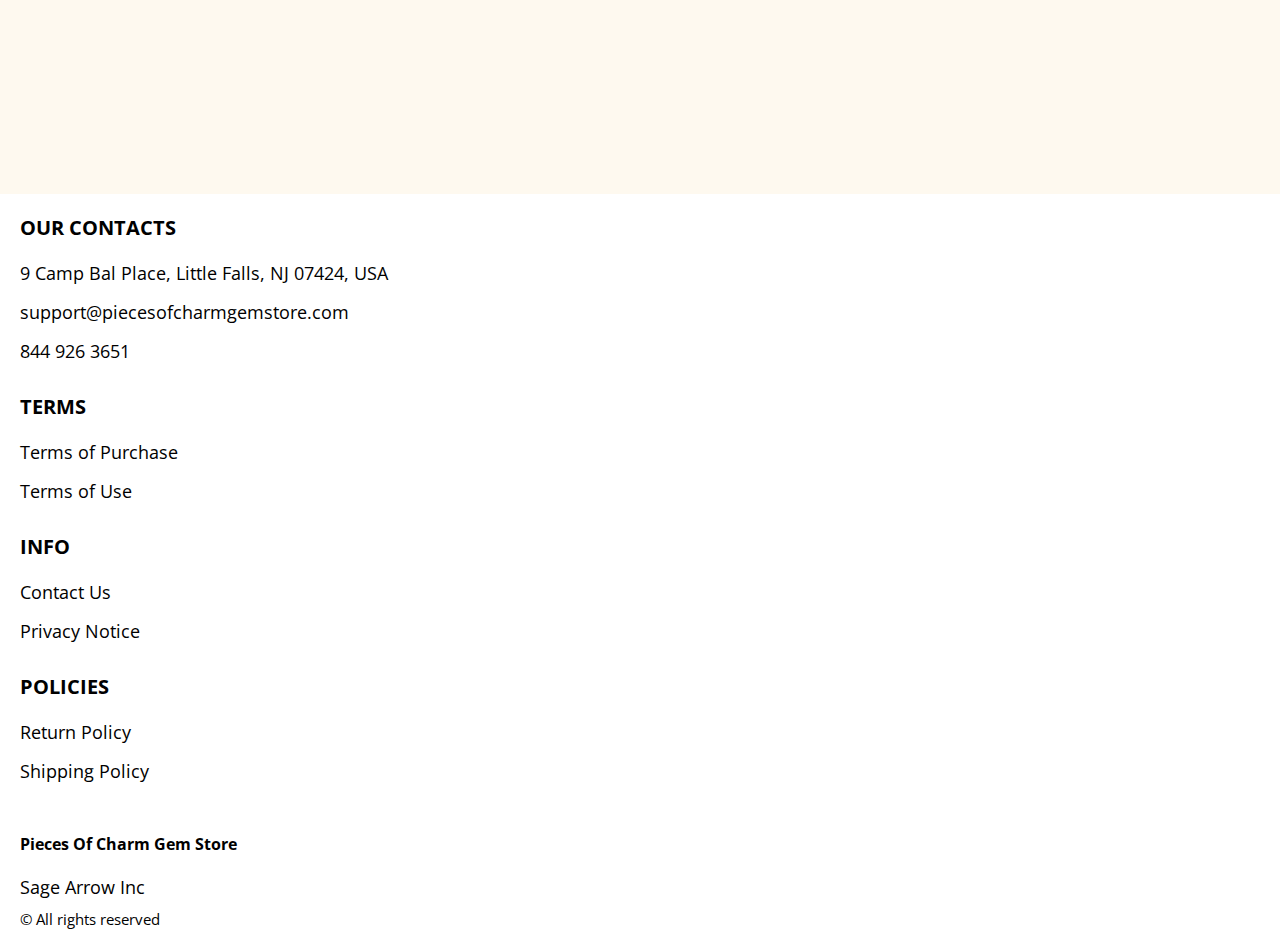
<file: shop.html>
<!DOCTYPE html>
<html lang="en">

<head>
  <meta charset="UTF-8" />
  <meta http-equiv="X-UA-Compatible" content="IE=edge" />
  <meta name="viewport" content="width=device-width, initial-scale=1.0" />
  <link rel="stylesheet" href="./css/style.css" />
  <title>Shop</title>
</head>

<body>



  <div class="wrapper">
    <div class="header__wrapper">
      <div class="container">
        <header class="header">

          <div class="header__flex">
            <div>

              <a href="./index.html" class="header__logo logo js_website-name">website name</a>
              <button class="header__btn js_menu-btn">
                <span></span>
              </button>
            </div>

            <a href="./shop.html" class="cart__btn">
              <svg xmlns="http://www.w3.org/2000/svg" xmlns:xlink="http://www.w3.org/1999/xlink" x="0px" y="0px"
                viewBox="0 0 424.449 424.449" style="enable-background:new 0 0 424.449 424.449;" xml:space="preserve">
                <g>
                  <g>
                    <g>
                      <circle cx="170.241" cy="374.273" r="50.176"></circle>
                      <path d="M316.673,324.098L316.673,324.098c-27.711,0-50.176,22.465-50.176,50.176s22.465,50.176,50.176,50.176
                   c27.711,0,50.176-22.465,50.176-50.176S344.384,324.098,316.673,324.098z"></path>
                      <path d="M402.177,272.897H140.545l-5.12-29.696h215.04c6.326,0.019,12.017-3.843,14.336-9.728l51.2-129.024
                   c3.111-7.892-0.766-16.812-8.658-19.922c-1.808-0.713-3.735-1.076-5.678-1.07H108.801L96.513,12.801
                   c-1.262-7.471-7.784-12.906-15.36-12.8h-58.88c-8.483,0-15.36,6.877-15.36,15.36s6.877,15.36,15.36,15.36h46.08l44.032,260.096
                   c1.262,7.471,7.784,12.906,15.36,12.8h274.432c8.483,0,15.36-6.877,15.36-15.36C417.537,279.774,410.66,272.897,402.177,272.897z
                   "></path>
                    </g>
                  </g>
                </g>
              </svg>
              <span class="cart__span js_cart__span">0</span>
            </a> 
          </div>

          <nav class="nav js_menu">
            <ul class="nav__list">
              <li class="nav__item">
                <a href="./contacts.html" class="nav__link">Contact Us</a>
              </li>
              <li class="nav__item-border"></li>
              <li class="nav__item">
                <a href="./privacy.html" class="nav__link">Privacy Notice</a>
              </li>
              <li class="nav__item-border"></li>
              <li class="nav__item">
                <a href="./purchase.html" class="nav__link">Terms of Purchase</a>
              </li>
              <li class="nav__item-border"></li>
              <li class="nav__item">
                <a href="./return.html" class="nav__link">Return Policy</a>
              </li>
              <li class="nav__item-border"></li>
              <li class="nav__item">
                <a href="./shipping.html" class="nav__link">Shipping Policy</a>
              </li>
              <li class="nav__item-border"></li>
              <li class="nav__item">
                <a href="./use.html" class="nav__link">Terms of Use</a>
              </li>
            </ul>
          </nav>
        </header>
      </div>
    </div>

    <main class="main bg-main">
     

      <div class="white__wrapper ">
        <section class="products shop-products">
          <div class="container shop-container">
            <div class="sub-title__box">
              <div class="orders__block">
                <div class="js_empty-cart ">
                  <p class="sub-title">Your Cart is Empty</p>
                </div>
                <table class="orders__table js_product-table hidden">
                  <caption>
                    <h2 class="sub-title">Your orders</h2>
                  </caption>
                  <tbody>
                  <tr class="js_table-row">
                    <th class="orders__table-title">Name</th>
                    <th class="orders__table-title">Quantity</th>
                    <th class="orders__table-title">Unit Price</th>
                    <th class="orders__table-title">Shipping</th>
                    <th class="orders__table-title">Subtotal</th>
                    <th class="orders__table-title"></th>
                  </tr>
                  
                  <tr>
                    <td class="text">Total:</td>
                    <td class="text js_total-quantity">2</td>
                    <td class="text"></td>
                    <td class="text"></td>
                    <td class="orders__table-title js_total-price">$ 44.98</td>
                    <td></td>
                  </tr>
                  </tbody>
              </table>
                <a href="./index.html" class="btn orders__btn">Continue Shopping</a>
              </div>
            </div>
            <form action="php/handler.php" class="form js_form" method="POST" novalidate="">
              <input type="text" hidden="" name="action" id="action" value="checkout">
              <input type="text" hidden="" name="management" id="management" value="nxg">
              <input type="text" hidden="" name="country" value="US">
              <input type="text" hidden="" name="total" id="totalField" value="">
              <input type="text" hidden="" name="cart" id="cartField" value="">
              <div class="inputs-box">
              <label class="label js_label">
                <input type="text" class="input js_input" data-role="required" name="first_name" placeholder="First Name">
              </label>
        
              <label class="label js_label">
                <input type="text" class="input js_input" data-role="required" name="last_name" placeholder="Last Name">
              </label>
            </div>

            <div class="inputs-box">
              <label class="label js_label">
                <input type="number" class="input js_input js_input-limit" data-limit="10" data-role="phone" name="phone" placeholder="Phone Number">
              </label>
              
              <label class="label js_label">
                <input type="email" class="input js_input" data-role="email" name="email" placeholder="Email Address">
              </label>
              </div>
            

            <label class="form-check-label billing-label address-label">
              Billing address
            </label>

            <div class="form-check address-confirmation">
              <input class="form-check-input" type="checkbox" value="" id="toggleCheckbox" checked="" onchange="toggleAddress()">
              <label class="form-check-label confirm-label" for="flexCheckDefault">
                Use billing address as shipping address
              </label>
            </div>
            <style>
              .address-confirmation {
                margin: 3rem;
                margin-left: 1rem;
                text-align: left;
              }

              .confirm-label {
                font-size: 2rem;
              }

              .address-label {
                display: block;
                font-size: 2rem;
                margin: 3rem;
                margin-left: 1rem;
                text-align: left;
                font-weight: bold;
              }
            </style>

            <div class="inputs-box billing-address">
              <label class="label js_label">
                <input type="text" class="input js_input" data-role="address" name="address" placeholder="Address">
              </label>
              
              <label class="label js_label">
                <input type="text" class="input js_input" data-role="city" name="city" placeholder="City">
              </label>
              </div>
              <div class="inputs-box">
              <label class="label select-label js_label">
                <select name="state" class="select js_select js_input">
                  <option selected="" disabled="">Select State</option>
                  <option value="AL">Alabama</option>
                  <option value="AK">Alaska</option>
                  <option value="AZ">Arizona</option>
                  <option value="AR">Arkansas</option>
                  <option value="CA">California</option>
                  <option value="CO">Colorado</option>
                  <option value="CT">Connecticut</option>
                  <option value="DE">Delaware</option>
                  <option value="DC">District Of Columbia</option>
                  <option value="FL">Florida</option>
                  <option value="GA">Georgia</option>
                  <option value="HI">Hawaii</option>
                  <option value="ID">Idaho</option>
                  <option value="IL">Illinois</option>
                  <option value="IN">Indiana</option>
                  <option value="IA">Iowa</option>
                  <option value="KS">Kansas</option>
                  <option value="KY">Kentucky</option>
                  <option value="LA">Louisiana</option>
                  <option value="ME">Maine</option>
                  <option value="MD">Maryland</option>
                  <option value="MA">Massachusetts</option>
                  <option value="MI">Michigan</option>
                  <option value="MN">Minnesota</option>
                  <option value="MS">Mississippi</option>
                  <option value="MO">Missouri</option>
                  <option value="MT">Montana</option>
                  <option value="NE">Nebraska</option>
                  <option value="NV">Nevada</option>
                  <option value="NH">New Hampshire</option>
                  <option value="NJ">New Jersey</option>
                  <option value="NM">New Mexico</option>
                  <option value="NY">New York</option>
                  <option value="NC">North Carolina</option>
                  <option value="ND">North Dakota</option>
                  <option value="OH">Ohio</option>
                  <option value="OK">Oklahoma</option>
                  <option value="OR">Oregon</option>
                  <option value="PA">Pennsylvania</option>
                  <option value="RI">Rhode Island</option>
                  <option value="SC">South Carolina</option>
                  <option value="SD">South Dakota</option>
                  <option value="TN">Tennessee</option>
                  <option value="TX">Texas</option>
                  <option value="UT">Utah</option>
                  <option value="VT">Vermont</option>
                  <option value="VA">Virginia</option>
                  <option value="WA">Washington</option>
                  <option value="WV">West Virginia</option>
                  <option value="WI">Wisconsin</option>
                  <option value="WY">Wyoming</option>
                </select>
              </label>
              
              <label class="label js_label">
                <input type="number" class="input js_input js_input-limit" data-limit="5" data-role="zip" name="zip" placeholder="Zip Code">
              </label>
            </div>


            <label class="form-check-label shipping-label address-label" style="display: none;">
              Shipping address
            </label>

            <div class="inputs-box shipping-address js-shipping-address-unique" style="display: none;">
              <label class="label js_label">
                <input type="text" class="input js_input" data-role="address" name="address" placeholder="Address">
              </label>
              
              <label class="label js_label">
                <input type="text" class="input js_input" data-role="city" name="city" placeholder="City">
              </label>
              </div>
              <div class="inputs-box  shipping-address js-shipping-address-unique" style="display: none;">
              <label class="label select-label js_label">
                <select name="state" class="select js_select js_input">
                  <option selected="" disabled="">Select State</option>
                  <option value="AL">Alabama</option>
                  <option value="AK">Alaska</option>
                  <option value="AZ">Arizona</option>
                  <option value="AR">Arkansas</option>
                  <option value="CA">California</option>
                  <option value="CO">Colorado</option>
                  <option value="CT">Connecticut</option>
                  <option value="DE">Delaware</option>
                  <option value="DC">District Of Columbia</option>
                  <option value="FL">Florida</option>
                  <option value="GA">Georgia</option>
                  <option value="HI">Hawaii</option>
                  <option value="ID">Idaho</option>
                  <option value="IL">Illinois</option>
                  <option value="IN">Indiana</option>
                  <option value="IA">Iowa</option>
                  <option value="KS">Kansas</option>
                  <option value="KY">Kentucky</option>
                  <option value="LA">Louisiana</option>
                  <option value="ME">Maine</option>
                  <option value="MD">Maryland</option>
                  <option value="MA">Massachusetts</option>
                  <option value="MI">Michigan</option>
                  <option value="MN">Minnesota</option>
                  <option value="MS">Mississippi</option>
                  <option value="MO">Missouri</option>
                  <option value="MT">Montana</option>
                  <option value="NE">Nebraska</option>
                  <option value="NV">Nevada</option>
                  <option value="NH">New Hampshire</option>
                  <option value="NJ">New Jersey</option>
                  <option value="NM">New Mexico</option>
                  <option value="NY">New York</option>
                  <option value="NC">North Carolina</option>
                  <option value="ND">North Dakota</option>
                  <option value="OH">Ohio</option>
                  <option value="OK">Oklahoma</option>
                  <option value="OR">Oregon</option>
                  <option value="PA">Pennsylvania</option>
                  <option value="RI">Rhode Island</option>
                  <option value="SC">South Carolina</option>
                  <option value="SD">South Dakota</option>
                  <option value="TN">Tennessee</option>
                  <option value="TX">Texas</option>
                  <option value="UT">Utah</option>
                  <option value="VT">Vermont</option>
                  <option value="VA">Virginia</option>
                  <option value="WA">Washington</option>
                  <option value="WV">West Virginia</option>
                  <option value="WI">Wisconsin</option>
                  <option value="WY">Wyoming</option>
                </select>
              </label>
              
              <label class="label js_label">
                <input type="number" class="input js_input js_input-limit" data-limit="5" data-role="zip" name="zip" placeholder="Zip Code">
              </label>
            </div>

              <!-- <div class="inputs-box">
              <label class="label js_label">
                <input type="number" class="input js_input js_input-limit" data-limit="10" data-role="phone" name="phone" placeholder="Phone Number">
              </label>
              
              <label class="label js_label">
                <input type="email" class="input js_input" data-role="email" name="email" placeholder="Email Address">
              </label>
              </div> -->
              <div class="accept__box">
                <p class="text">We accept:</p>
                <ul class="accept__list">
                  <!-- <li class="accept__item">
                    <img src="./img/icons/discover.png" alt="" class="accept__img">
                  </li> -->
                  <li class="accept__item">
                    <img src="./img/icons/mastercard.png" alt="" class="accept__img">
                  </li>
                  <li class="accept__item">
                    <img src="./img/icons/visa.png" alt="" class="accept__img">
                  </li>
                </ul>
              </div>
              <div class="inputs-box">
              <label class="label js_label input__card-number js_card-number-input">
                <input type="number" class="input js_input js_input-limit" data-limit="16" data-role="card_number" name="card_number" placeholder="Card Number">
              </label>
              
              <label class="label js_label">
                <input type="text" class="input js_input" data-role="required" name="cc_name" placeholder="Card Holder">
              </label>
            </div>
            <div class="inputs-box">
              <label class="label js_label">
                <input type="text" class="input js_input js_input-limit" data-limit="7" data-role="expiration_dt" name="expiration_dt" placeholder="MM / YYYY">
              </label>


              <label class="label js_label">
                <input type="number" class="input js_input js_input-limit" data-limit="3" data-role="cvv" name="cvv" placeholder="CVC">
              </label>
            </div>

            <div>
              <input type="checkbox" class="input checkbox-input" id="checkbox">
              <label for="checkbox" class="label checkbox-label">
                This is a one time sale. By placing an order with us, you agree to our full <a href="./purchase.html" class="link">Terms And Conditions</a> &amp; 
                <a href="./privacy.html" class="link">Privacy Policy</a>, which explain that you will be charged  <span class="js_total-price"></span> 
                ($0.00 shipping and handling costs. Your order will be shipped in 3-5 days via USPS). To cancel your order, please call our Customer Service toll free number at 
                <a href="tel:844 570 0239" class="link js_website-phone">844 570 0239</a> or email us at <a href="mailto:support@SewingCraftHub.com" class="link js_website-email">support@SewingCraftHub.com</a>. You will see a charge from 
                <span class="js_website-desc">Sewing Craft Hub</span> on your bank statement. If you're not satisfied with the received product, please read our <a href="return.html" class="link">Return Policy</a>.
              </label>
            </div>
            
           
              <button type="submit" class="btn js_form-submit-btn">Checkout</button>
             
          </form>
        </section>
      </div>
    </main>

    <div class="footer__wrapper">
      <div class="container">
        <footer class="footer">
    
          <div class="footer__top">
            <div class="footer__top-block">
              <div class="footer__block">
                <p class="footer__title">Our Contacts</p>
                <ul class="footer__list">
                  <li class="footer__item">
                    <span class="text text--mb js_website-address"></span>
                   </li>
                   <li class="footer__item">
                    <a href="" class="footer__link js_website-email"></a>
                    </li>
                    <li class="footer__item">
                      <a href="" class="footer__link js_website-phone"></a>
                    </li>
                </ul>
              </div>
              <div class="footer__block">
                <p class="footer__title">Terms</p>
                <ul class="footer__list">
                  <li class="footer__item">
                    <a href="./purchase.html" class="footer__link">Terms of Purchase</a>
                   </li>
                   <li class="footer__item">
                     <a href="./use.html" class="footer__link">Terms of Use</a>
                    </li>
                </ul>
              </div>
              <div class="footer__block">
                <p class="footer__title">Info</p>
                <ul class="footer__list">
                  <li class="footer__item">
                    <a href="./contacts.html" class="footer__link">Contact Us</a>
                   </li>
                   <li class="footer__item">
                     <a href="./privacy.html" class="footer__link">Privacy Notice</a>
                    </li>
                 
                </ul>
              </div>
              <!-- <div class="footer__block--right"> -->
                <div class="footer__block">
                <p class="footer__title">Policies</p>
                <ul class="footer__list">
                  <li class="footer__item">
                    <a href="./return.html" class="footer__link">Return Policy</a>
                   </li>
                   <li class="footer__item">
                     <a href="./shipping.html" class="footer__link">Shipping Policy</a>
                    </li>
                 
                </ul>
              </div>
          
            </div>
          
          </div>
          <div class="footer__bottom">
            <div class="footer__block--bottom">
              <div>
                <a href="./index.html" class="footer__logo logo js_website-name"></a>
                <p class="text text--mb js_website-corp"></p>
              </div>
    
              <span class="footer__span">© All rights reserved</span>
            </div>
          </div>
        </footer>
      </div>
    </div>
  </div>
<script src="./js/jquery-3.7.1.js"></script>
  <script type='text/javascript' src='https://thebestproductmanager.com/products/prices-nxg-object'></script>
  <script type="module" src="./js/on-load.js"></script>
  <script type="module" src="./js/website-data.js"></script> 
  <script>
        function toggleAddress() {
      var addressCheckbox = document.querySelector("#toggleCheckbox:checked")
    
      if(addressCheckbox == null){
          $(".shipping-label").css("display", "block")
          $(".shipping-address").css("display", "flex")
          $(".shipping-address .js_error-span").css("display", "none")
          $(".shipping-address").removeClass("js-invisible-shipping-address");
      } else {
        $(".shipping-label").css("display", "none")
        $(".shipping-address").css("display", "none")
        $(".shipping-address").addClass("js-invisible-shipping-address");
      }
    }

    toggleAddress()
    const menuBtn = document.querySelector('.js_menu-btn');
    const menu = document.querySelector('.js_menu');
    menuBtn.addEventListener('click', () => {
      menuBtn.classList.toggle('active');
      menu.classList.toggle('open-menu');
      document.body.classList.toggle('open-menu');
    })
  </script>
  <script type="module" src="./js/validation/cards.js"></script>
  <script type="module" src="./js/validation/creditcard.js"></script>
  <script type="module" src="./js/validation/validation.js"></script>
</body>

</html>
</file>
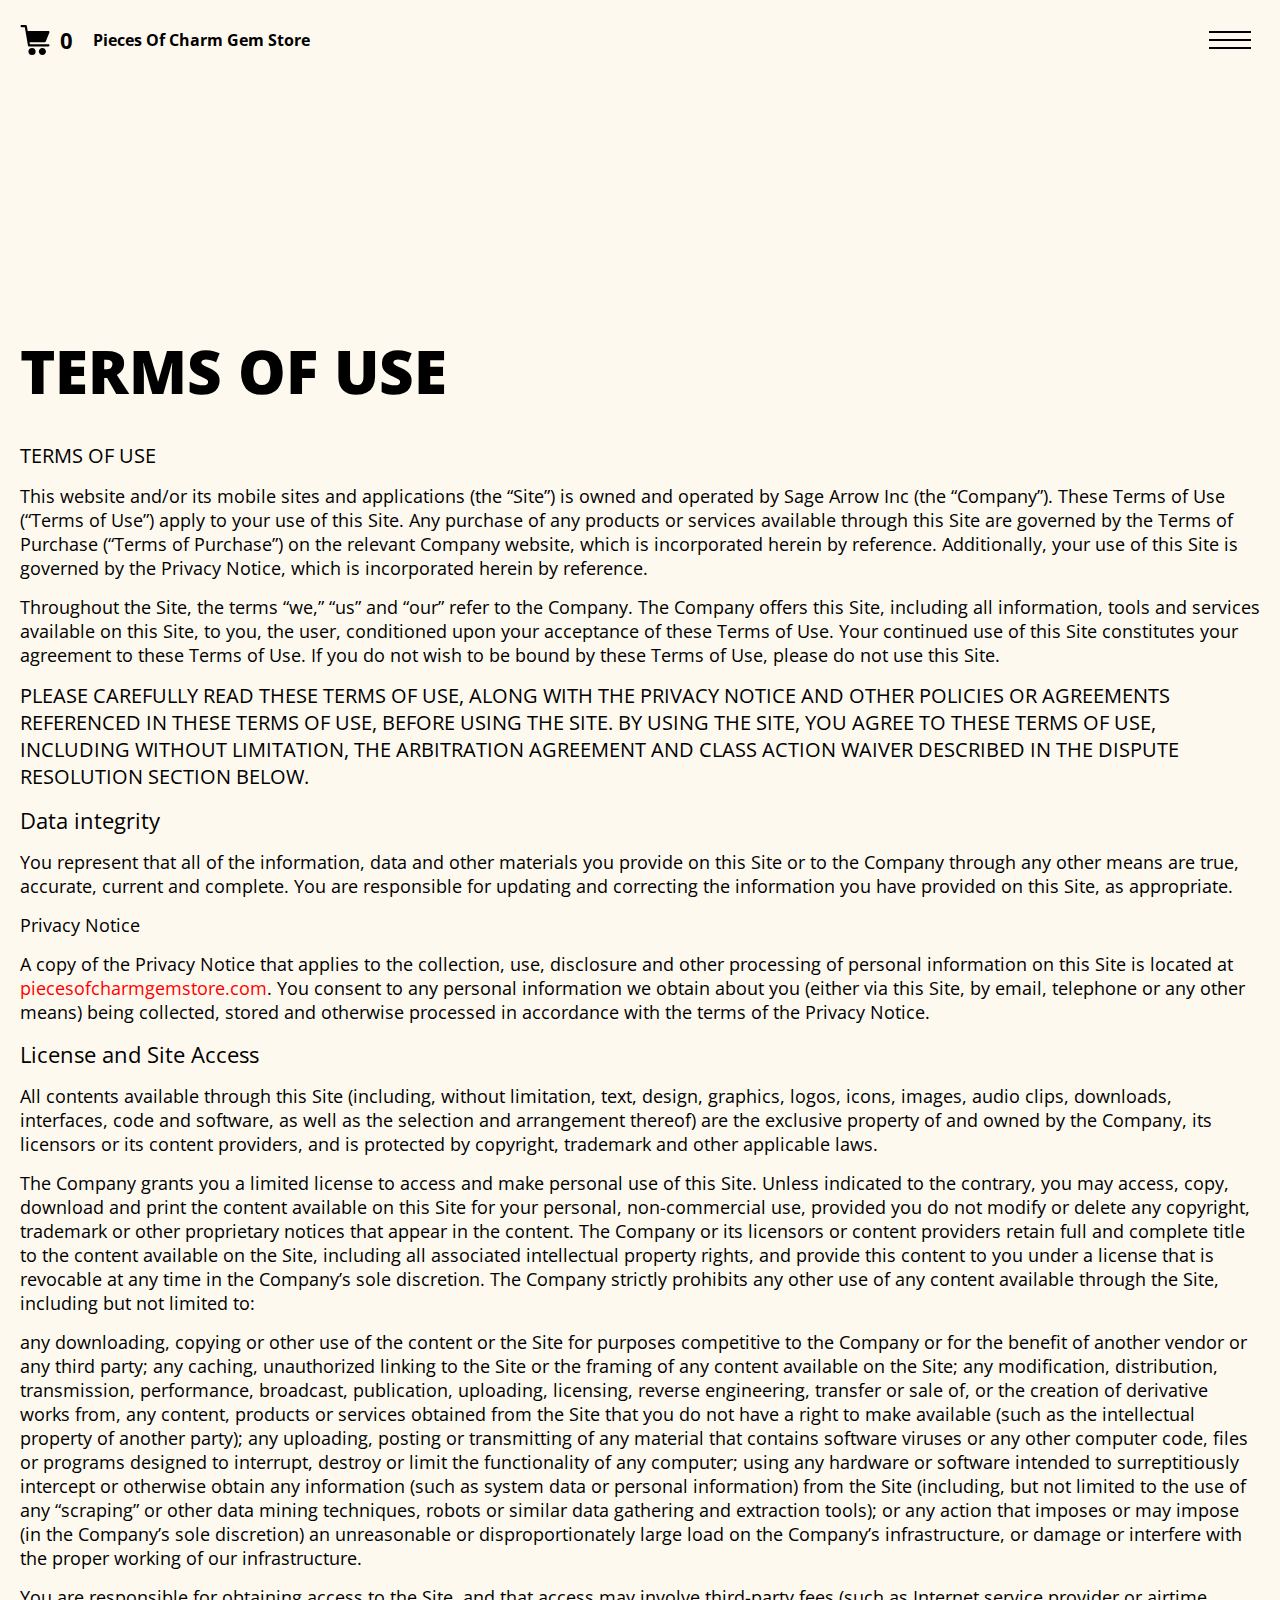
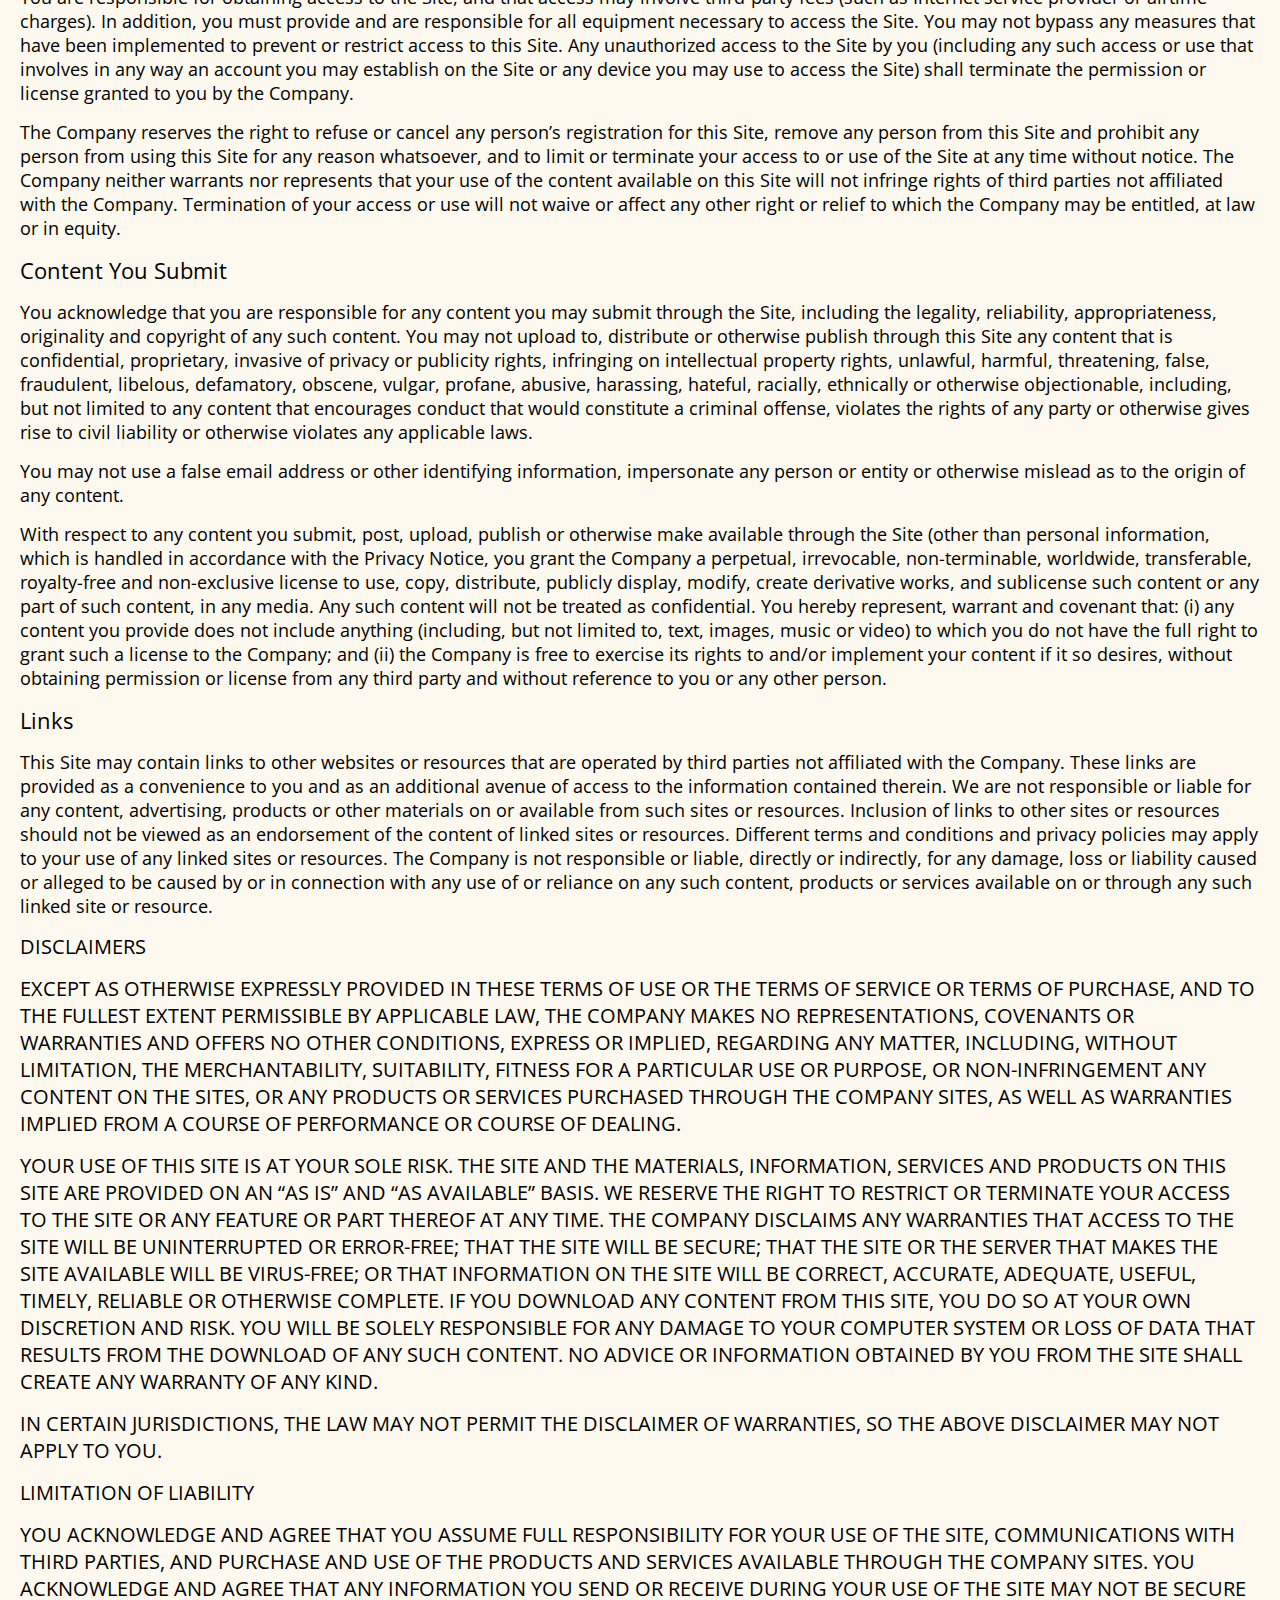
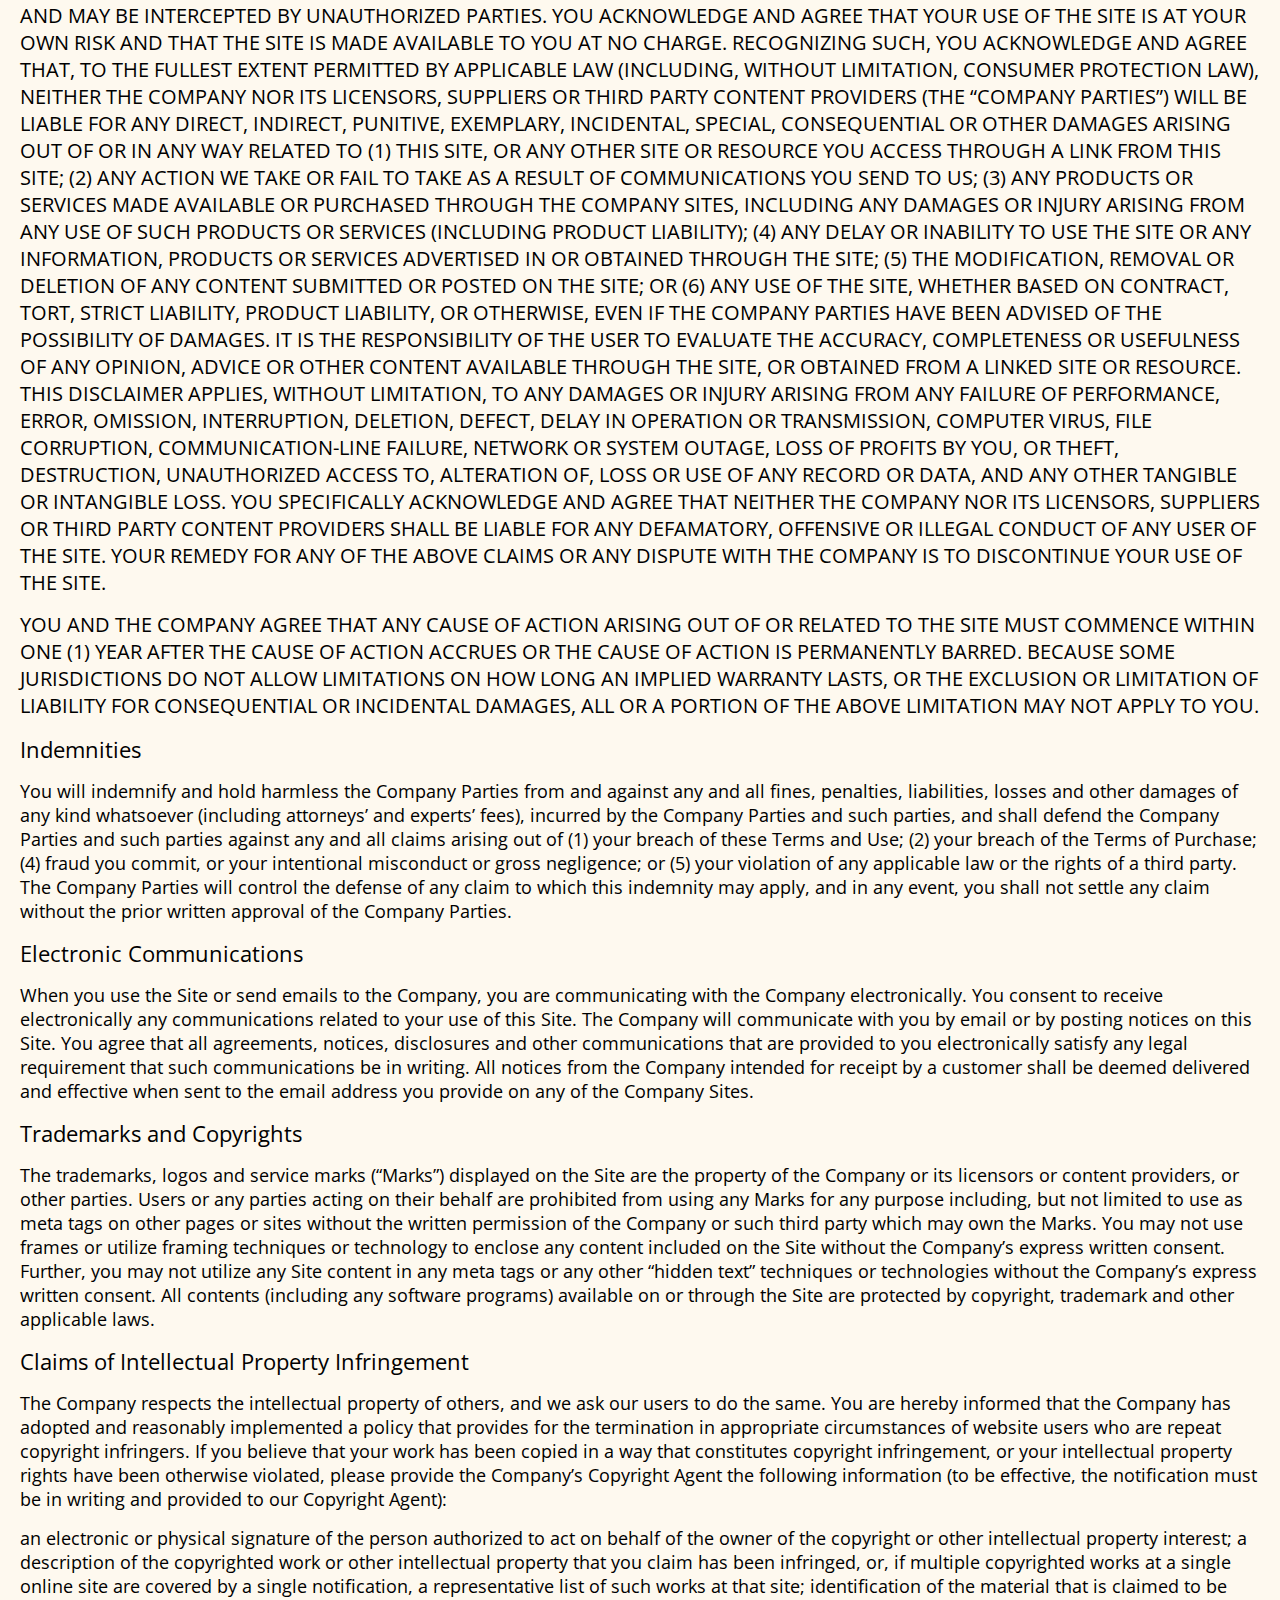
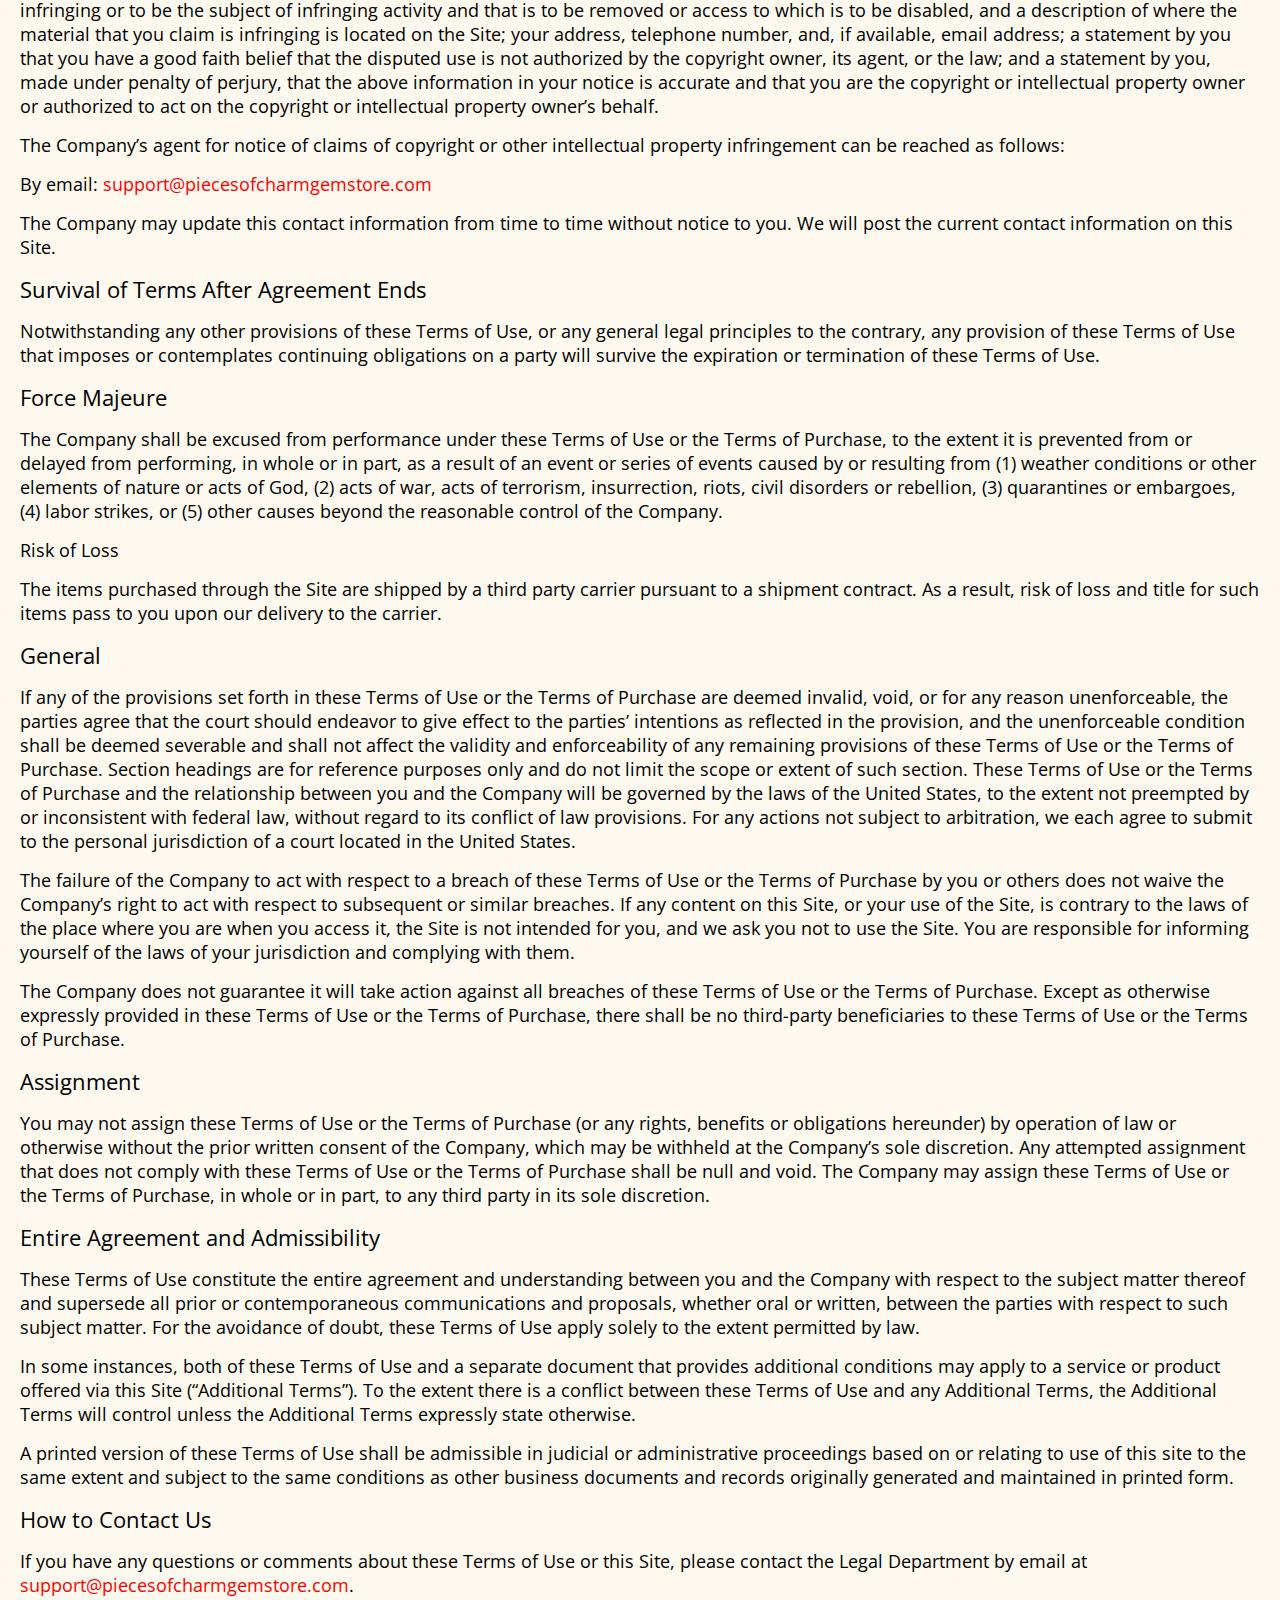
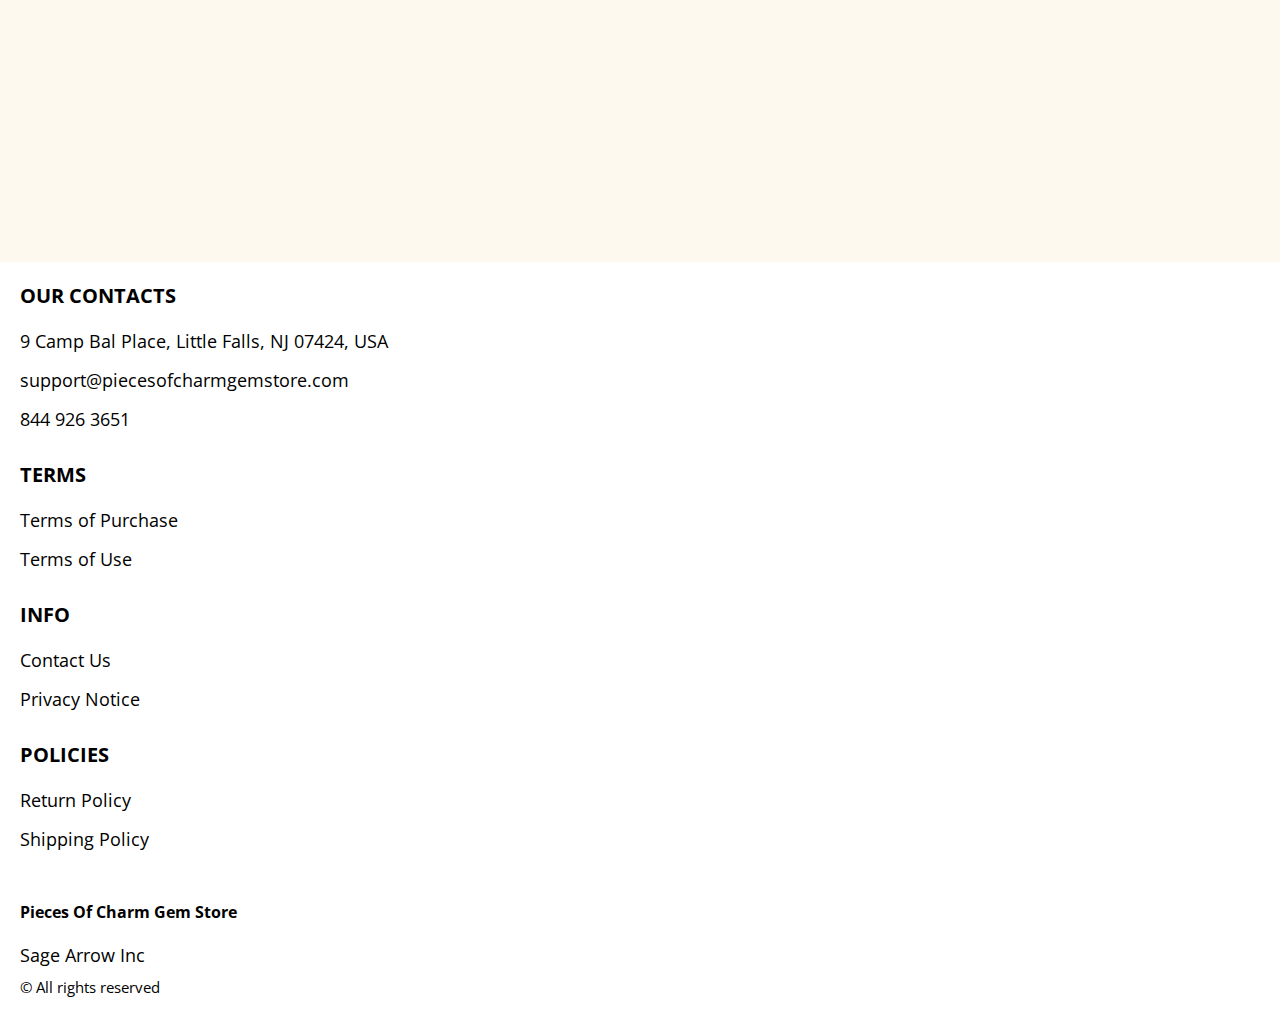
<file: use.html>
<!DOCTYPE html>
<html lang="en">

<head>
  <meta charset="UTF-8" />
  <meta http-equiv="X-UA-Compatible" content="IE=edge" />
  <meta name="viewport" content="width=device-width, initial-scale=1.0" />
  <link rel="stylesheet" href="./css/style.css" />
  <title>Shop</title>
</head>

<body>


  <div class="wrapper">
    <div class="header__wrapper">
      <div class="container">
        <header class="header">

          <div class="header__flex">
            <div>

              <a href="./index.html" class="header__logo logo js_website-name">website name</a>
              <button class="header__btn js_menu-btn">
                <span></span>
              </button>
            </div>

            <a href="./shop.html" class="cart__btn">
              <svg xmlns="http://www.w3.org/2000/svg" xmlns:xlink="http://www.w3.org/1999/xlink" x="0px" y="0px"
                viewBox="0 0 424.449 424.449" style="enable-background:new 0 0 424.449 424.449;" xml:space="preserve">
                <g>
                  <g>
                    <g>
                      <circle cx="170.241" cy="374.273" r="50.176"></circle>
                      <path d="M316.673,324.098L316.673,324.098c-27.711,0-50.176,22.465-50.176,50.176s22.465,50.176,50.176,50.176
                   c27.711,0,50.176-22.465,50.176-50.176S344.384,324.098,316.673,324.098z"></path>
                      <path d="M402.177,272.897H140.545l-5.12-29.696h215.04c6.326,0.019,12.017-3.843,14.336-9.728l51.2-129.024
                   c3.111-7.892-0.766-16.812-8.658-19.922c-1.808-0.713-3.735-1.076-5.678-1.07H108.801L96.513,12.801
                   c-1.262-7.471-7.784-12.906-15.36-12.8h-58.88c-8.483,0-15.36,6.877-15.36,15.36s6.877,15.36,15.36,15.36h46.08l44.032,260.096
                   c1.262,7.471,7.784,12.906,15.36,12.8h274.432c8.483,0,15.36-6.877,15.36-15.36C417.537,279.774,410.66,272.897,402.177,272.897z
                   "></path>
                    </g>
                  </g>
                </g>
              </svg>
              <span class="cart__span js_cart__span">0</span>
            </a> 
          </div>

          <nav class="nav js_menu">
            <ul class="nav__list">
              <li class="nav__item">
                <a href="./contacts.html" class="nav__link">Contact Us</a>
              </li>
              <li class="nav__item-border"></li>
              <li class="nav__item">
                <a href="./privacy.html" class="nav__link">Privacy Notice</a>
              </li>
              <li class="nav__item-border"></li>
              <li class="nav__item">
                <a href="./purchase.html" class="nav__link">Terms of Purchase</a>
              </li>
              <li class="nav__item-border"></li>
              <li class="nav__item">
                <a href="./return.html" class="nav__link">Return Policy</a>
              </li>
              <li class="nav__item-border"></li>
              <li class="nav__item">
                <a href="./shipping.html" class="nav__link">Shipping Policy</a>
              </li>
              <li class="nav__item-border"></li>
              <li class="nav__item">
                <a href="./use.html" class="nav__link">Terms of Use</a>
              </li>
            </ul>
          </nav>
        </header>
      </div>
    </div>

    <main class="main bg-main">
      <div class="text-section__wrapper white__wrapper">
        <section class="text-section">
          <div class="container">
            <h1 class="title">TERMS OF USE</h1>
            <p class="text"><span class="bold up">TERMS OF USE </span> </p>
            <p class="text">This website and/or its mobile sites and applications (the “Site”) is owned and operated by <span class="js_website-corp"></span> (the “Company”). These Terms of Use (“Terms of Use”) apply to your use of this Site. Any purchase of any products or services available through this Site are governed by the Terms of Purchase (“Terms of Purchase”) on the relevant Company website, which is incorporated herein by reference. Additionally, your use of this Site is governed by the Privacy Notice, which is incorporated herein by reference.</p>
            <p class="text">Throughout the Site, the terms “we,” “us” and “our” refer to the Company. The Company offers this Site, including all information, tools and services available on this Site, to you, the user, conditioned upon your acceptance of these Terms of Use. Your continued use of this Site constitutes your agreement to these Terms of Use. If you do not wish to be bound by these Terms of Use, please do not use this Site.</p>
            <p class="text up">PLEASE CAREFULLY READ THESE TERMS OF USE, ALONG WITH THE PRIVACY NOTICE AND OTHER POLICIES OR AGREEMENTS REFERENCED IN THESE TERMS OF USE, BEFORE USING THE SITE. BY USING THE SITE, YOU AGREE TO THESE TERMS OF USE, INCLUDING WITHOUT LIMITATION, THE ARBITRATION AGREEMENT AND CLASS ACTION WAIVER DESCRIBED IN THE DISPUTE RESOLUTION SECTION BELOW.</p>
            <p class="text bold">Data integrity</p>
            <p class="text">You represent that all of the information, data and other materials you provide on this Site or to the Company through any other means are true, accurate, current and complete. You are responsible for updating and correcting the information you have provided on this Site, as appropriate.</p>
            <p class="text">Privacy Notice</p>
            <p class="text">A copy of the Privacy Notice that applies to the collection, use, disclosure and other processing of personal information on this Site is located at <a href="" class="link js_website-url"></a>. You consent to any personal information we obtain about you (either via this Site, by email, telephone or any other means) being collected, stored and otherwise processed in accordance with the terms of the Privacy Notice.</p>
            <p class="text bold">License and Site Access</p>
            <p class="text">All contents available through this Site (including, without limitation, text, design, graphics, logos, icons, images, audio clips, downloads, interfaces, code and software, as well as the selection and arrangement thereof) are the exclusive property of and owned by the Company, its licensors or its content providers, and is protected by copyright, trademark and other applicable laws.</p>
            <p class="text">The Company grants you a limited license to access and make personal use of this Site. Unless indicated to the contrary, you may access, copy, download and print the content available on this Site for your personal, non-commercial use, provided you do not modify or delete any copyright, trademark or other proprietary notices that appear in the content. The Company or its licensors or content providers retain full and complete title to the content available on the Site, including all associated intellectual property rights, and provide this content to you under a license that is revocable at any time in the Company’s sole discretion. The Company strictly prohibits any other use of any content available through the Site, including but not limited to:</p>
            <p class="text">any downloading, copying or other use of the content or the Site for purposes competitive to the Company or for the benefit of another vendor or any third party;
               any caching, unauthorized linking to the Site or the framing of any content available on the Site;
               any modification, distribution, transmission, performance, broadcast, publication, uploading, licensing, reverse engineering, transfer or sale of, or the creation of derivative works from, any content, products or services obtained from the Site that you do not have a right to make available (such as the intellectual property of another party);
               any uploading, posting or transmitting of any material that contains software viruses or any other computer code, files or programs designed to interrupt, destroy or limit the functionality of any computer;
               using any hardware or software intended to surreptitiously intercept or otherwise obtain any information (such as system data or personal information) from the Site (including, but not limited to the use of any “scraping” or other data mining techniques, robots or similar data gathering and extraction tools); or
               any action that imposes or may impose (in the Company’s sole discretion) an unreasonable or disproportionately large load on the Company’s infrastructure, or damage or interfere with the proper working of our infrastructure.</p>
            <p class="text">You are responsible for obtaining access to the Site, and that access may involve third-party fees (such as Internet service provider or airtime charges). In addition, you must provide and are responsible for all equipment necessary to access the Site. You may not bypass any measures that have been implemented to prevent or restrict access to this Site. Any unauthorized access to the Site by you (including any such access or use that involves in any way an account you may establish on the Site or any device you may use to access the Site) shall terminate the permission or license granted to you by the Company.</p>
            <p class="text">The Company reserves the right to refuse or cancel any person’s registration for this Site, remove any person from this Site and prohibit any person from using this Site for any reason whatsoever, and to limit or terminate your access to or use of the Site at any time without notice. The Company neither warrants nor represents that your use of the content available on this Site will not infringe rights of third parties not affiliated with the Company. Termination of your access or use will not waive or affect any other right or relief to which the Company may be entitled, at law or in equity.</p>
            <p class="text bold">Content You Submit</p>
            <p class="text">You acknowledge that you are responsible for any content you may submit through the Site, including the legality, reliability, appropriateness, originality and copyright of any such content. You may not upload to, distribute or otherwise publish through this Site any content that is confidential, proprietary, invasive of privacy or publicity rights, infringing on intellectual property rights, unlawful, harmful, threatening, false, fraudulent, libelous, defamatory, obscene, vulgar, profane, abusive, harassing, hateful, racially, ethnically or otherwise objectionable, including, but not limited to any content that encourages conduct that would constitute a criminal offense, violates the rights of any party or otherwise gives rise to civil liability or otherwise violates any applicable laws.</p>
            <p class="text">You may not use a false email address or other identifying information, impersonate any person or entity or otherwise mislead as to the origin of any content.</p>
            <p class="text">With respect to any content you submit, post, upload, publish or otherwise make available through the Site (other than personal information, which is handled in accordance with the Privacy Notice, you grant the Company a perpetual, irrevocable, non-terminable, worldwide, transferable, royalty-free and non-exclusive license to use, copy, distribute, publicly display, modify, create derivative works, and sublicense such content or any part of such content, in any media. Any such content will not be treated as confidential. You hereby represent, warrant and covenant that: (i) any content you provide does not include anything (including, but not limited to, text, images, music or video) to which you do not have the full right to grant such a license to the Company; and (ii) the Company is free to exercise its rights to and/or implement your content if it so desires, without obtaining permission or license from any third party and without reference to you or any other person.</p>
            <p class="text bold">Links</p>
            <p class="text">This Site may contain links to other websites or resources that are operated by third parties not affiliated with the Company. These links are provided as a convenience to you and as an additional avenue of access to the information contained therein. We are not responsible or liable for any content, advertising, products or other materials on or available from such sites or resources. Inclusion of links to other sites or resources should not be viewed as an endorsement of the content of linked sites or resources. Different terms and conditions and privacy policies may apply to your use of any linked sites or resources. The Company is not responsible or liable, directly or indirectly, for any damage, loss or liability caused or alleged to be caused by or in connection with any use of or reliance on any such content, products or services available on or through any such linked site or resource.</p>
            <p class="text bold up">DISCLAIMERS</p>
            <p class="text up">EXCEPT AS OTHERWISE EXPRESSLY PROVIDED IN THESE TERMS OF USE OR THE TERMS OF SERVICE OR TERMS OF PURCHASE, AND TO THE FULLEST EXTENT PERMISSIBLE BY APPLICABLE LAW, THE COMPANY MAKES NO REPRESENTATIONS, COVENANTS OR WARRANTIES AND OFFERS NO OTHER CONDITIONS, EXPRESS OR IMPLIED, REGARDING ANY MATTER, INCLUDING, WITHOUT LIMITATION, THE MERCHANTABILITY, SUITABILITY, FITNESS FOR A PARTICULAR USE OR PURPOSE, OR NON-INFRINGEMENT ANY CONTENT ON THE SITES, OR ANY PRODUCTS OR SERVICES PURCHASED THROUGH THE COMPANY SITES, AS WELL AS WARRANTIES IMPLIED FROM A COURSE OF PERFORMANCE OR COURSE OF DEALING.</p>
            <p class="text up">YOUR USE OF THIS SITE IS AT YOUR SOLE RISK. THE SITE AND THE MATERIALS, INFORMATION, SERVICES AND PRODUCTS ON THIS SITE ARE PROVIDED ON AN “AS IS” AND “AS AVAILABLE” BASIS. WE RESERVE THE RIGHT TO RESTRICT OR TERMINATE YOUR ACCESS TO THE SITE OR ANY FEATURE OR PART THEREOF AT ANY TIME. THE COMPANY DISCLAIMS ANY WARRANTIES THAT ACCESS TO THE SITE WILL BE UNINTERRUPTED OR ERROR-FREE; THAT THE SITE WILL BE SECURE; THAT THE SITE OR THE SERVER THAT MAKES THE SITE AVAILABLE WILL BE VIRUS-FREE; OR THAT INFORMATION ON THE SITE WILL BE CORRECT, ACCURATE, ADEQUATE, USEFUL, TIMELY, RELIABLE OR OTHERWISE COMPLETE. IF YOU DOWNLOAD ANY CONTENT FROM THIS SITE, YOU DO SO AT YOUR OWN DISCRETION AND RISK. YOU WILL BE SOLELY RESPONSIBLE FOR ANY DAMAGE TO YOUR COMPUTER SYSTEM OR LOSS OF DATA THAT RESULTS FROM THE DOWNLOAD OF ANY SUCH CONTENT. NO ADVICE OR INFORMATION OBTAINED BY YOU FROM THE SITE SHALL CREATE ANY WARRANTY OF ANY KIND.</p>
            <p class="text up">IN CERTAIN JURISDICTIONS, THE LAW MAY NOT PERMIT THE DISCLAIMER OF WARRANTIES, SO THE ABOVE DISCLAIMER MAY NOT APPLY TO YOU.</p>
            <p class="text up bold">LIMITATION OF LIABILITY</p>
            <p class="text up">YOU ACKNOWLEDGE AND AGREE THAT YOU ASSUME FULL RESPONSIBILITY FOR YOUR USE OF THE SITE, COMMUNICATIONS WITH THIRD PARTIES, AND PURCHASE AND USE OF THE PRODUCTS AND SERVICES AVAILABLE THROUGH THE COMPANY SITES. YOU ACKNOWLEDGE AND AGREE THAT ANY INFORMATION YOU SEND OR RECEIVE DURING YOUR USE OF THE SITE MAY NOT BE SECURE AND MAY BE INTERCEPTED BY UNAUTHORIZED PARTIES. YOU ACKNOWLEDGE AND AGREE THAT YOUR USE OF THE SITE IS AT YOUR OWN RISK AND THAT THE SITE IS MADE AVAILABLE TO YOU AT NO CHARGE. RECOGNIZING SUCH, YOU ACKNOWLEDGE AND AGREE THAT, TO THE FULLEST EXTENT PERMITTED BY APPLICABLE LAW (INCLUDING, WITHOUT LIMITATION, CONSUMER PROTECTION LAW), NEITHER THE COMPANY NOR ITS LICENSORS, SUPPLIERS OR THIRD PARTY CONTENT PROVIDERS (THE “COMPANY PARTIES”) WILL BE LIABLE FOR ANY DIRECT, INDIRECT, PUNITIVE, EXEMPLARY, INCIDENTAL, SPECIAL, CONSEQUENTIAL OR OTHER DAMAGES ARISING OUT OF OR IN ANY WAY RELATED TO (1) THIS SITE, OR ANY OTHER SITE OR RESOURCE YOU ACCESS THROUGH A LINK FROM THIS SITE; (2) ANY ACTION WE TAKE OR FAIL TO TAKE AS A RESULT OF COMMUNICATIONS YOU SEND TO US; (3) ANY PRODUCTS OR SERVICES MADE AVAILABLE OR PURCHASED THROUGH THE COMPANY SITES, INCLUDING ANY DAMAGES OR INJURY ARISING FROM ANY USE OF SUCH PRODUCTS OR SERVICES (INCLUDING PRODUCT LIABILITY); (4) ANY DELAY OR INABILITY TO USE THE SITE OR ANY INFORMATION, PRODUCTS OR SERVICES ADVERTISED IN OR OBTAINED THROUGH THE SITE; (5) THE MODIFICATION, REMOVAL OR DELETION OF ANY CONTENT SUBMITTED OR POSTED ON THE SITE; OR (6) ANY USE OF THE SITE, WHETHER BASED ON CONTRACT, TORT, STRICT LIABILITY, PRODUCT LIABILITY, OR OTHERWISE, EVEN IF THE COMPANY PARTIES HAVE BEEN ADVISED OF THE POSSIBILITY OF DAMAGES. IT IS THE RESPONSIBILITY OF THE USER TO EVALUATE THE ACCURACY, COMPLETENESS OR USEFULNESS OF ANY OPINION, ADVICE OR OTHER CONTENT AVAILABLE THROUGH THE SITE, OR OBTAINED FROM A LINKED SITE OR RESOURCE. THIS DISCLAIMER APPLIES, WITHOUT LIMITATION, TO ANY DAMAGES OR INJURY ARISING FROM ANY FAILURE OF PERFORMANCE, ERROR, OMISSION, INTERRUPTION, DELETION, DEFECT, DELAY IN OPERATION OR TRANSMISSION, COMPUTER VIRUS, FILE CORRUPTION, COMMUNICATION-LINE FAILURE, NETWORK OR SYSTEM OUTAGE, LOSS OF PROFITS BY YOU, OR THEFT, DESTRUCTION, UNAUTHORIZED ACCESS TO, ALTERATION OF, LOSS OR USE OF ANY RECORD OR DATA, AND ANY OTHER TANGIBLE OR INTANGIBLE LOSS. YOU SPECIFICALLY ACKNOWLEDGE AND AGREE THAT NEITHER THE COMPANY NOR ITS LICENSORS, SUPPLIERS OR THIRD PARTY CONTENT PROVIDERS SHALL BE LIABLE FOR ANY DEFAMATORY, OFFENSIVE OR ILLEGAL CONDUCT OF ANY USER OF THE SITE. YOUR REMEDY FOR ANY OF THE ABOVE CLAIMS OR ANY DISPUTE WITH THE COMPANY IS TO DISCONTINUE YOUR USE OF THE SITE.</p>
            <p class="text up">YOU AND THE COMPANY AGREE THAT ANY CAUSE OF ACTION ARISING OUT OF OR RELATED TO THE SITE MUST COMMENCE WITHIN ONE (1) YEAR AFTER THE CAUSE OF ACTION ACCRUES OR THE CAUSE OF ACTION IS PERMANENTLY BARRED. BECAUSE SOME JURISDICTIONS DO NOT ALLOW LIMITATIONS ON HOW LONG AN IMPLIED WARRANTY LASTS, OR THE EXCLUSION OR LIMITATION OF LIABILITY FOR CONSEQUENTIAL OR INCIDENTAL DAMAGES, ALL OR A PORTION OF THE ABOVE LIMITATION MAY NOT APPLY TO YOU.</p>
            <p class="text bold">Indemnities</p>
            <p class="text">You will indemnify and hold harmless the Company Parties from and against any and all fines, penalties, liabilities, losses and other damages of any kind whatsoever (including attorneys’ and experts’ fees), incurred by the Company Parties and such parties, and shall defend the Company Parties and such parties against any and all claims arising out of (1) your breach of these Terms and Use; (2) your breach of the Terms of Purchase; (4) fraud you commit, or your intentional misconduct or gross negligence; or (5) your violation of any applicable law or the rights of a third party. The Company Parties will control the defense of any claim to which this indemnity may apply, and in any event, you shall not settle any claim without the prior written approval of the Company Parties.</p>
            <p class="text bold">Electronic Communications</p>
            <p class="text">When you use the Site or send emails to the Company, you are communicating with the Company electronically. You consent to receive electronically any communications related to your use of this Site. The Company will communicate with you by email or by posting notices on this Site. You agree that all agreements, notices, disclosures and other communications that are provided to you electronically satisfy any legal requirement that such communications be in writing. All notices from the Company intended for receipt by a customer shall be deemed delivered and effective when sent to the email address you provide on any of the Company Sites.</p>
           <p class="text bold">Trademarks and Copyrights</p>
            <p class="text">The trademarks, logos and service marks (“Marks”) displayed on the Site are the property of the Company or its licensors or content providers, or other parties. Users or any parties acting on their behalf are prohibited from using any Marks for any purpose including, but not limited to use as meta tags on other pages or sites without the written permission of the Company or such third party which may own the Marks. You may not use frames or utilize framing techniques or technology to enclose any content included on the Site without the Company’s express written consent. Further, you may not utilize any Site content in any meta tags or any other “hidden text” techniques or technologies without the Company’s express written consent. All contents (including any software programs) available on or through the Site are protected by copyright, trademark and other applicable laws.</p>
            <p class="text bold">Claims of Intellectual Property Infringement</p>
            <p class="text">The Company respects the intellectual property of others, and we ask our users to do the same. You are hereby informed that the Company has adopted and reasonably implemented a policy that provides for the termination in appropriate circumstances of website users who are repeat copyright infringers. If you believe that your work has been copied in a way that constitutes copyright infringement, or your intellectual property rights have been otherwise violated, please provide the Company’s Copyright Agent the following information (to be effective, the notification must be in writing and provided to our Copyright Agent):</p>
            <p class="text">an electronic or physical signature of the person authorized to act on behalf of the owner of the copyright or other intellectual property interest;
               a description of the copyrighted work or other intellectual property that you claim has been infringed, or, if multiple copyrighted works at a single online site are covered by a single notification, a representative list of such works at that site;
               identification of the material that is claimed to be infringing or to be the subject of infringing activity and that is to be removed or access to which is to be disabled, and a description of where the material that you claim is infringing is located on the Site;
               your address, telephone number, and, if available, email address;
               a statement by you that you have a good faith belief that the disputed use is not authorized by the copyright owner, its agent, or the law; and
               a statement by you, made under penalty of perjury, that the above information in your notice is accurate and that you are the copyright or intellectual property owner or authorized to act on the copyright or intellectual property owner’s behalf.</p>
            <p class="text">The Company’s agent for notice of claims of copyright or other intellectual property infringement can be reached as follows:</p>
            <p class="text">By email: <a href="" class="link js_website-email"></a></p>
            <p class="text">The Company may update this contact information from time to time without notice to you. We will post the current contact information on this Site.</p>
            <p class="text bold">Survival of Terms After Agreement Ends</p>
            <p class="text">Notwithstanding any other provisions of these Terms of Use, or any general legal principles to the contrary, any provision of these Terms of Use that imposes or contemplates continuing obligations on a party will survive the expiration or termination of these Terms of Use.</p>
            <p class="text bold">Force Majeure</p>
            <p class="text">The Company shall be excused from performance under these Terms of Use or the Terms of Purchase, to the extent it is prevented from or delayed from performing, in whole or in part, as a result of an event or series of events caused by or resulting from (1) weather conditions or other elements of nature or acts of God, (2) acts of war, acts of terrorism, insurrection, riots, civil disorders or rebellion, (3) quarantines or embargoes, (4) labor strikes, or (5) other causes beyond the reasonable control of the Company.</p>
            <p class="text">Risk of Loss</p>
            <p class="text">The items purchased through the Site are shipped by a third party carrier pursuant to a shipment contract. As a result, risk of loss and title for such items pass to you upon our delivery to the carrier.</p>
            <p class="text bold">General</p>
            <p class="text">If any of the provisions set forth in these Terms of Use or the Terms of Purchase are deemed invalid, void, or for any reason unenforceable, the parties agree that the court should endeavor to give effect to the parties’ intentions as reflected in the provision, and the unenforceable condition shall be deemed severable and shall not affect the validity and enforceability of any remaining provisions of these Terms of Use or the Terms of Purchase. Section headings are for reference purposes only and do not limit the scope or extent of such section. These Terms of Use or the Terms of Purchase and the relationship between you and the Company will be governed by the laws of the United States, to the extent not preempted by or inconsistent with federal law, without regard to its conflict of law provisions. For any actions not subject to arbitration, we each agree to submit to the personal jurisdiction of a court located in the United States.</p>
            <p class="text">The failure of the Company to act with respect to a breach of these Terms of Use or the Terms of Purchase by you or others does not waive the Company’s right to act with respect to subsequent or similar breaches. If any content on this Site, or your use of the Site, is contrary to the laws of the place where you are when you access it, the Site is not intended for you, and we ask you not to use the Site. You are responsible for informing yourself of the laws of your jurisdiction and complying with them.</p>
            <p class="text">The Company does not guarantee it will take action against all breaches of these Terms of Use or the Terms of Purchase. Except as otherwise expressly provided in these Terms of Use or the Terms of Purchase, there shall be no third-party beneficiaries to these Terms of Use or the Terms of Purchase.</p>
           <p class="text bold">Assignment</p>
            <p class="text">You may not assign these Terms of Use or the Terms of Purchase (or any rights, benefits or obligations hereunder) by operation of law or otherwise without the prior written consent of the Company, which may be withheld at the Company’s sole discretion. Any attempted assignment that does not comply with these Terms of Use or the Terms of Purchase shall be null and void. The Company may assign these Terms of Use or the Terms of Purchase, in whole or in part, to any third party in its sole discretion.</p>
            <p class="text bold">Entire Agreement and Admissibility</p>
            <p class="text">These Terms of Use constitute the entire agreement and understanding between you and the Company with respect to the subject matter thereof and supersede all prior or contemporaneous communications and proposals, whether oral or written, between the parties with respect to such subject matter. For the avoidance of doubt, these Terms of Use apply solely to the extent permitted by law.</p>
            <p class="text">In some instances, both of these Terms of Use and a separate document that provides additional conditions may apply to a service or product offered via this Site (“Additional Terms”). To the extent there is a conflict between these Terms of Use and any Additional Terms, the Additional Terms will control unless the Additional Terms expressly state otherwise.</p>
            <p class="text">A printed version of these Terms of Use shall be admissible in judicial or administrative proceedings based on or relating to use of this site to the same extent and subject to the same conditions as other business documents and records originally generated and maintained in printed form.</p>
            <p class="text bold">How to Contact Us</p>
            <p class="text">If you have any questions or comments about these Terms of Use or this Site, please contact the Legal Department by email at <a href="" class="text link js_website-email"></a>.</p>
        </div>
        </section>
    </div>
    </main>

    <div class="footer__wrapper">
      <div class="container">
        <footer class="footer">
    
          <div class="footer__top">
            <div class="footer__top-block">
              <div class="footer__block">
                <p class="footer__title">Our Contacts</p>
                <ul class="footer__list">
                  <li class="footer__item">
                    <span class="text text--mb js_website-address"></span>
                   </li>
                   <li class="footer__item">
                    <a href="" class="footer__link js_website-email"></a>
                    </li>
                    <li class="footer__item">
                      <a href="" class="footer__link js_website-phone"></a>
                    </li>
                </ul>
              </div>
              <div class="footer__block">
                <p class="footer__title">Terms</p>
                <ul class="footer__list">
                  <li class="footer__item">
                    <a href="./purchase.html" class="footer__link">Terms of Purchase</a>
                   </li>
                   <li class="footer__item">
                     <a href="./use.html" class="footer__link">Terms of Use</a>
                    </li>
                </ul>
              </div>
              <div class="footer__block">
                <p class="footer__title">Info</p>
                <ul class="footer__list">
                  <li class="footer__item">
                    <a href="./contacts.html" class="footer__link">Contact Us</a>
                   </li>
                   <li class="footer__item">
                     <a href="./privacy.html" class="footer__link">Privacy Notice</a>
                    </li>
                 
                </ul>
              </div>
              <!-- <div class="footer__block--right"> -->
                <div class="footer__block">
                <p class="footer__title">Policies</p>
                <ul class="footer__list">
                  <li class="footer__item">
                    <a href="./return.html" class="footer__link">Return Policy</a>
                   </li>
                   <li class="footer__item">
                     <a href="./shipping.html" class="footer__link">Shipping Policy</a>
                    </li>
            
                </ul>
              </div>
          
            </div>
          
          </div>
          <div class="footer__bottom">
            <div class="footer__block--bottom">
              <div>
                <a href="./index.html" class="footer__logo logo js_website-name"></a>
                <p class="text text--mb js_website-corp"></p>
              </div>
    
              <span class="footer__span">© All rights reserved</span>
            </div>
          </div>
        </footer>
      </div>
    </div>
  </div>
<script src="./js/jquery-3.7.1.js"></script>
  <script type='text/javascript' src='https://thebestproductmanager.com/products/prices-nxg-object'></script>
  <script type="module" src="./js/on-load.js"></script>
  <script type="module" src="./js/website-data.js"></script> 
  <script>
    const menuBtn = document.querySelector('.js_menu-btn');
    const menu = document.querySelector('.js_menu');
    menuBtn.addEventListener('click', () => {
      menuBtn.classList.toggle('active');
      menu.classList.toggle('open-menu');
      document.body.classList.toggle('open-menu');
    })
  </script>
</body>

</html>
</file>
<file: css/style.css>
@import './swiper-bundle.min.css';
@import './fonts.css';
@import './vars.css';
@import './utils.css';
@import './header.css';
@import './footer.css';
@import './hero.css';
@import './products.css';
@import './product.css';
@import './text-section.css';
@import './order.css';
@import './thank-you.css';
</file>
